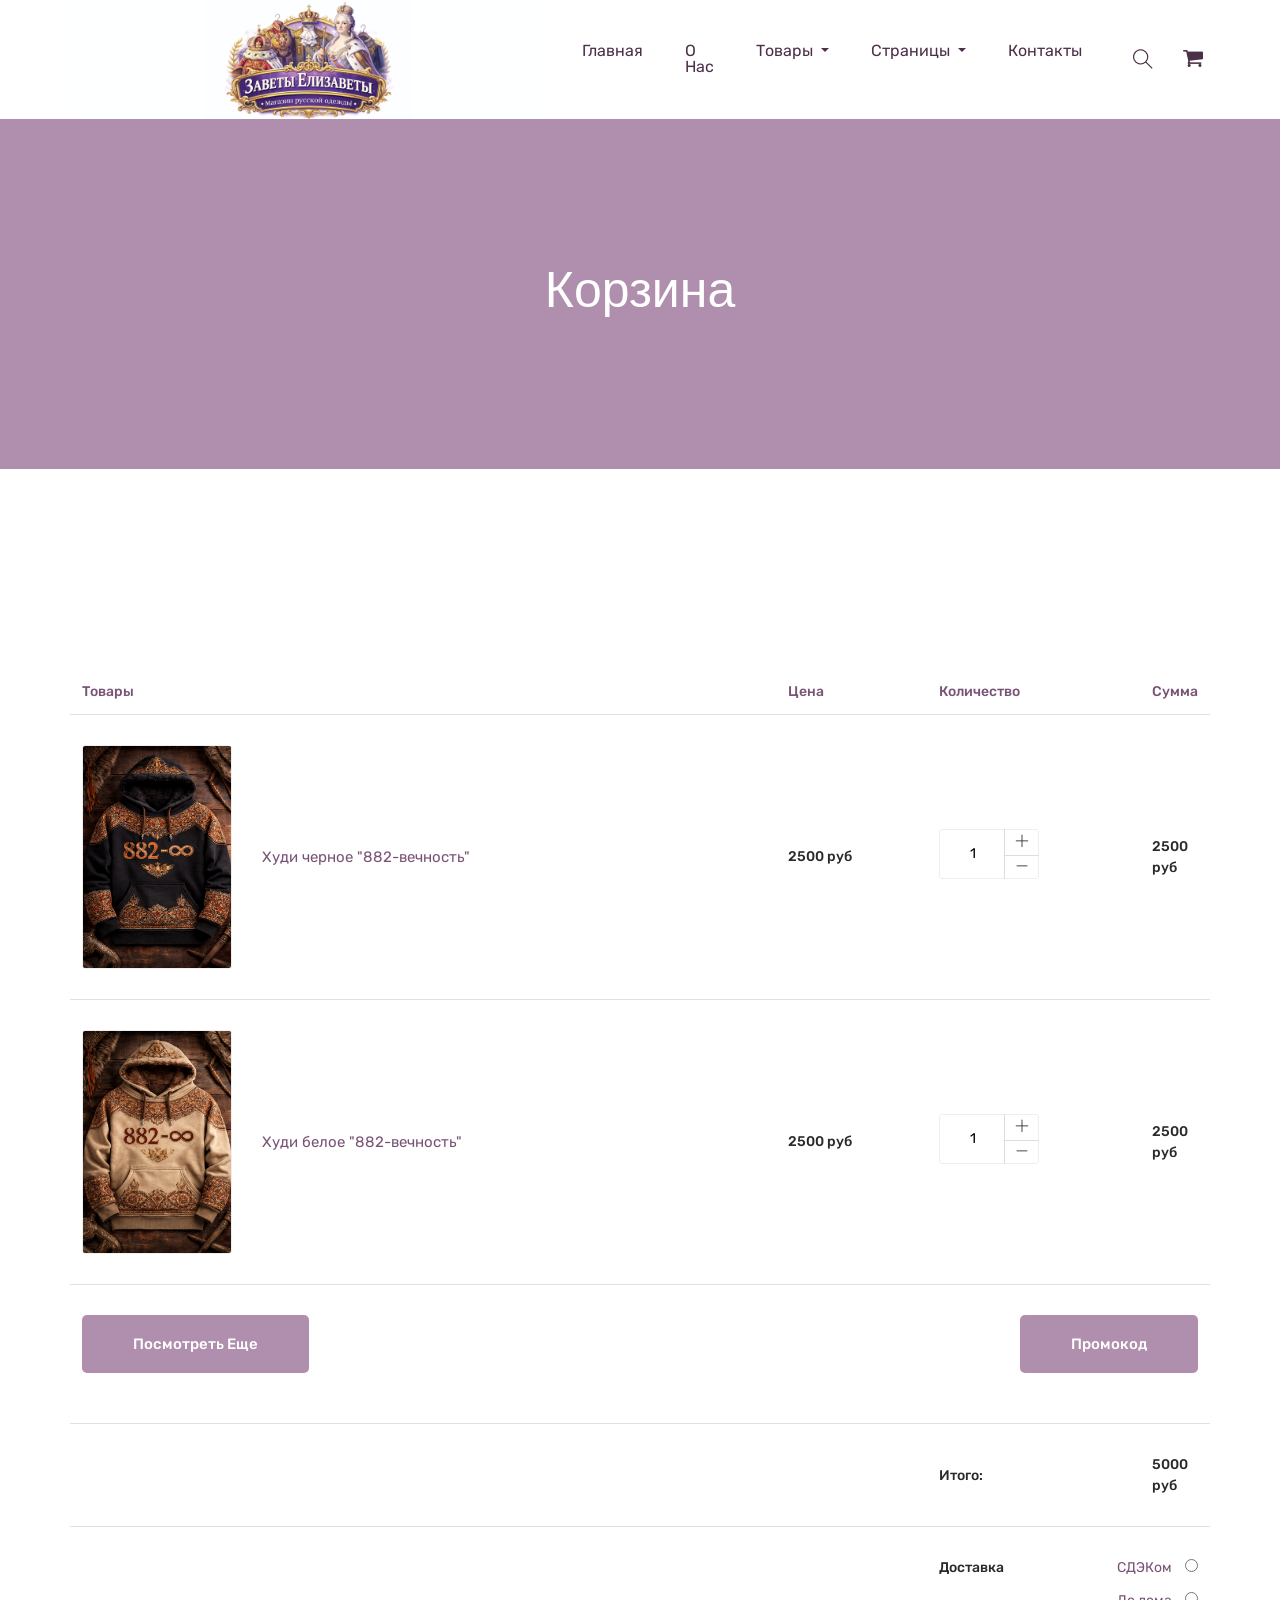
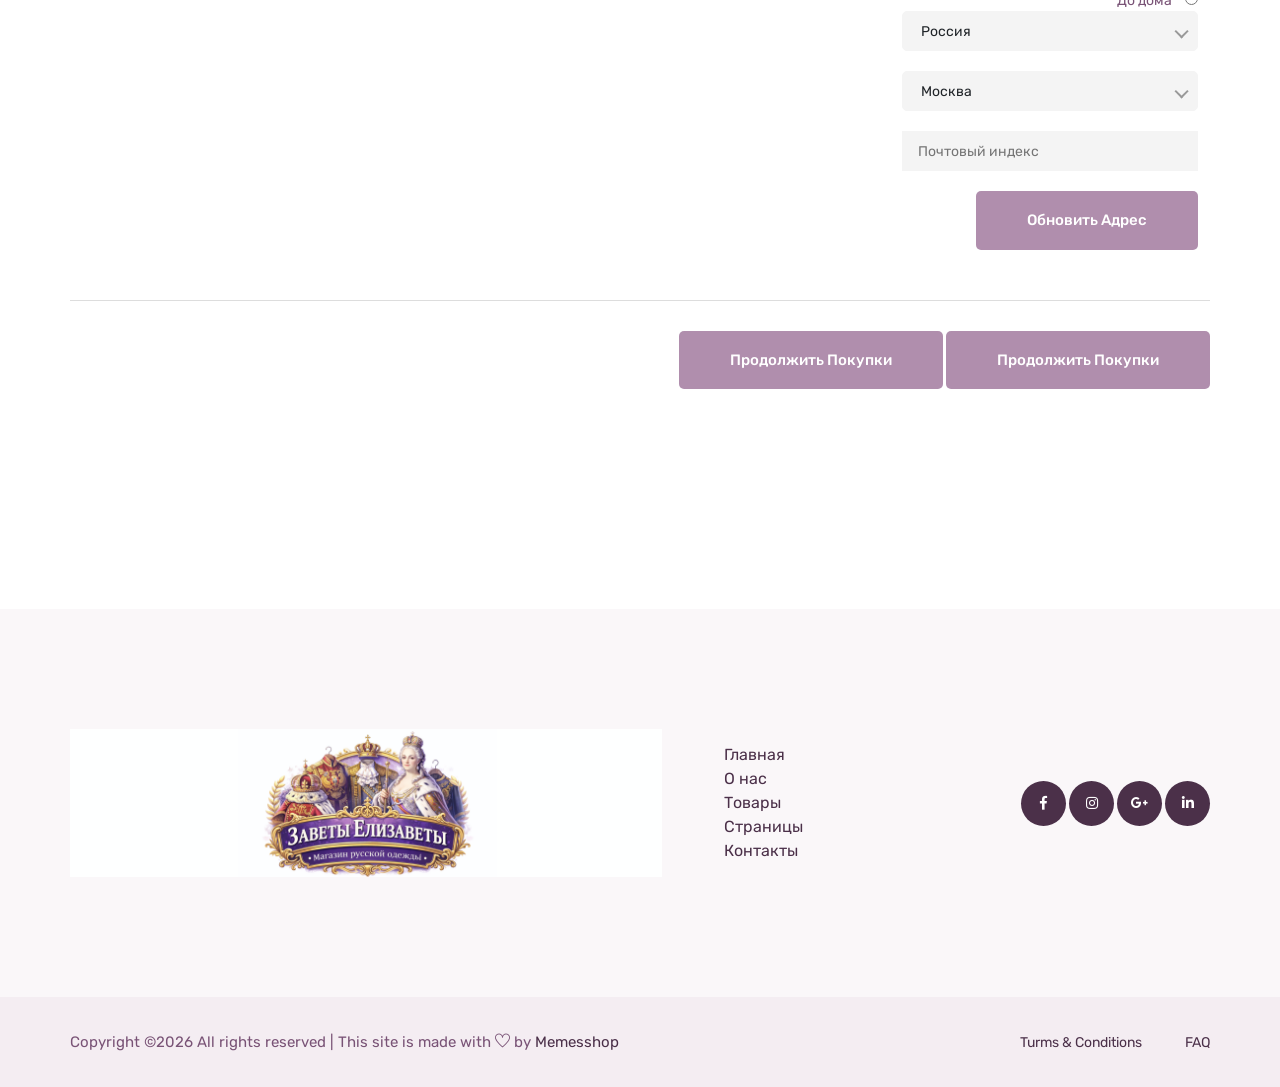
<file: cart.html>
<!doctype html>
<html lang="zxx">

<head>
    <!-- Required meta tags -->
    <meta charset="utf-8">
    <meta name="viewport" content="width=device-width, initial-scale=1, shrink-to-fit=no">
    <title>ZavetiElizoveti</title>
    <link rel="icon" href="img/favicon.png">
    <!-- Bootstrap CSS -->
    <link rel="stylesheet" href="css/bootstrap.min.css">
    <!-- animate CSS -->
    <link rel="stylesheet" href="css/animate.css">
    <!-- owl carousel CSS -->
    <link rel="stylesheet" href="css/owl.carousel.min.css">
    <!-- font awesome CSS -->
    <link rel="stylesheet" href="css/all.css">
    <!-- icon CSS -->
    <link rel="stylesheet" href="css/flaticon.css">
    <link rel="stylesheet" href="css/themify-icons.css">
    <!-- magnific popup CSS -->
    <link rel="stylesheet" href="css/magnific-popup.css">
    <link rel="stylesheet" href="css/nice-select.css">
    <!-- style CSS -->
    <link rel="stylesheet" href="css/style.css">
</head>

<body>
    <!--::header part start::-->
    <header class="main_menu home_menu">
        <div class="container">
            <div class="row align-items-center justify-content-center">
                <div class="col-lg-12">
                    <nav class="navbar navbar-expand-lg navbar-light">
                        <a class="navbar-brand" href="index.html"> <img src="img/logo.png" alt="logo"> </a>
                        <button class="navbar-toggler" type="button" data-toggle="collapse"
                            data-target="#navbarSupportedContent" aria-controls="navbarSupportedContent"
                            aria-expanded="false" aria-label="Toggle navigation">
                            <span class="menu_icon"><i class="fas fa-bars"></i></span>
                        </button>

                        <div class="collapse navbar-collapse main-menu-item" id="navbarSupportedContent">
                            <ul class="navbar-nav">
                                <li class="nav-item">
                                    <a class="nav-link" href="index.html">Главная</a>
                                </li>
                                <li class="nav-item">
                                    <a class="nav-link" href="about.html">О нас</a>
                                </li>
                                <li class="nav-item dropdown">
                                    <a class="nav-link dropdown-toggle" href="blog.html" id="navbarDropdown_1"
                                        role="button" data-toggle="dropdown" aria-haspopup="true" aria-expanded="false">
                                        Товары
                                    </a>
                                    <div class="dropdown-menu" aria-labelledby="navbarDropdown_1">
                                        <a class="dropdown-item" href="product_list.html"> Список товаров</a>
                                        <a class="dropdown-item" href="single-product.html">Информация о товарах</a>
                                        
                                    </div>
                                </li>
                                <li class="nav-item dropdown">
                                    <a class="nav-link dropdown-toggle" href="blog.html" id="navbarDropdown_3"
                                        role="button" data-toggle="dropdown" aria-haspopup="true" aria-expanded="false">
                                        Страницы
                                    </a>
                                    <div class="dropdown-menu" aria-labelledby="navbarDropdown_2">
                                        <a class="dropdown-item" href="login.html"> 
                                            Войти
                                            
                                        </a>
                                        <a class="dropdown-item" href="cart.html">Корзина</a>
                                        <a class="dropdown-item" href="confirmation.html">История заказов</a>
                                    </div>
                                </li>

                                <li class="nav-item">
                                    <a class="nav-link" href="contact.html">Контакты</a>
                                </li>
                            </ul>
                        </div>
                        <div class="hearer_icon d-flex align-items-center">
                            <a id="search_1" href="javascript:void(0)"><i class="ti-search"></i></a>
                            <div class="dropdown cart">
                                <a class="dropdown-toggle" href="#" id="navbarDropdown3" role="button"
                                    data-toggle="dropdown" aria-haspopup="true" aria-expanded="false">
                                    <i class="flaticon-shopping-cart-black-shape"></i>
                                </a>
                                <!-- <div class="dropdown-menu" aria-labelledby="navbarDropdown">
                                    <div class="single_product">
    
                                    </div>
                                </div> -->
                            </div>
                        </div>
                    </nav>
                </div>
            </div>
        </div>
        <div class="search_input" id="search_input_box">
            <div class="container ">
                <form class="d-flex justify-content-between search-inner">
                    <input type="text" class="form-control" id="search_input" placeholder="Search Here">
                    <button type="submit" class="btn"></button>
                    <span class="ti-close" id="close_search" title="Close Search"></span>
                </form>
            </div>
        </div>
    </header>
    <!-- Header part end-->

    <!-- breadcrumb part start-->
    <section class="breadcrumb_part">
        <div class="container">
            <div class="row">
                <div class="col-lg-12">
                    <div class="breadcrumb_iner">
                        <h2>Корзина</h2>
                    </div>
                </div>
            </div>
        </div>
    </section>
    <!-- breadcrumb part end-->

  <!--================Cart Area =================-->
  <section class="cart_area section_padding">
    <div class="container">
      <div class="cart_inner">
        <div class="table-responsive">
          <table class="table">
            <thead>
              <tr>
                <th scope="col">Товары</th>
                <th scope="col">Цена</th>
                <th scope="col">Количество</th>
                <th scope="col">Сумма</th>
              </tr>
            </thead>
            <tbody>
              <tr>
                <td>
                  <div class="media">
                    <div class="d-flex">
                      <img src="img/arrivel/arrivel_1.png" alt="" />
                    </div>
                    <div class="media-body">
                      <p>Худи черное "882-вечность"</p>
                    </div>
                  </div>
                </td>
                <td>
                  <h5>2500 руб</h5>
                </td>
                <td>
                  <div class="product_count">
                    <span class="input-number-decrement"> <i class="ti-minus"></i></span>
                    <input class="input-number" type="text" value="1" min="0" max="10">
                    <span class="input-number-increment"> <i class="ti-plus"></i></span>
                  </div>
                </td>
                <td>
                  <h5>2500 руб</h5>
                </td>
              </tr>
              <tr>
                <td>
                  <div class="media">
                    <div class="d-flex">
                      <img src="img/arrivel/arrivel_2.png" alt="" />
                    </div>
                    <div class="media-body">
                      <p>Худи белое "882-вечность"</p>
                    </div>
                  </div>
                </td>
                <td>
                  <h5>2500 руб</h5>
                </td>
                <td>
                  <div class="product_count">
                      <span class="input-number-decrement"> <i class="ti-minus"></i></span>
                      <input class="input-number" type="text" value="1" min="0" max="10">
                      <span class="input-number-increment"> <i class="ti-plus"></i></span>
                  </div>
                </td>
                <td>
                  <h5>2500 руб</h5>
                </td>
              </tr>
              <tr class="bottom_button">
                <td>
                  <a class="btn_1" href="index.html">Посмотреть еще</a>
                </td>
                <td></td>
                <td></td>
                <td>
                  <div class="cupon_text float-right">
                    <a class="btn_1" href="#">Промокод</a>
                  </div>
                </td>
              </tr>
              <tr>
                <td></td>
                <td></td>
                <td>
                  <h5>Итого:</h5>
                </td>
                <td>
                  <h5>5000 руб</h5>
                </td>
              </tr>
              <tr class="shipping_area">
                <td></td>
                <td></td>
                <td>
                  <h5>Доставка</h5>
                </td>
                <td>
                  <div class="shipping_box">
                    <ul class="list">
                      <li>
                        СДЭКом
                        <input type="radio" aria-label="Radio button for following text input">
                      </li>
                      <li class="active">
                        До дома
                        <input type="radio" aria-label="Radio button for following text input">
                      </li>
                    </ul>
                    <select class="shipping_select">
                      <option value="1">Россия</option>
                      <option value="2">Беларусия</option>
                      <option value="3">Китай</option>
                    </select>
                    <select class="shipping_select section_bg">
                      <option value="1">Москва</option>
                      <option value="2">Одинцово</option>
                      <option value="3">Химки</option>
                      <option value="4">Домодедово</option>
                      <option value="5">Долгопрудный</option>
                      <option value="6">Люберцы</option>
                      <option value="7">Голицыно</option>
                    </select>
                    <input class="post_code" type="text" placeholder="Почтовый индекс" />
                    <a class="btn_1" href="#">Обновить адрес</a>
                  </div>
                </td>
              </tr>
            </tbody>
          </table>
          <div class="checkout_btn_inner float-right">
            <a class="btn_1" href="#">Продолжить покупки</a>
            <a class="btn_1 checkout_btn_1" href="#">Продолжить покупки</a>
          </div>
        </div>
      </div>
  </section>
  <!--================End Cart Area =================-->
    <!--::footer_part start::-->
    <footer class="footer_part">
        <div class="footer_iner section_bg">
            <div class="container">
                <div class="row justify-content-between align-items-center">
                    <div class="col-lg-8">
                        <div class="footer_menu">
                            <div class="footer_logo">
                                <a href="index.html"><img src="img/logo.png" alt="#"></a>
                            </div>
                            <div class="footer_menu_item">
                                <a href="index.html">Главная</a>
                                <a href="about.html">О нас</a>
                                <a href="product_list.html">Товары</a>
                                <a href="#">Страницы</a>
                                <a href="contact.html">Контакты</a>
                            </div>
                        </div>
                    </div>
                    <div class="col-lg-4">
                        <div class="social_icon">
                            <a href="#"><i class="fab fa-facebook-f"></i></a>
                            <a href="#"><i class="fab fa-instagram"></i></a>
                            <a href="#"><i class="fab fa-google-plus-g"></i></a>
                            <a href="#"><i class="fab fa-linkedin-in"></i></a>
                        </div>
                    </div>
                </div>
            </div>
        </div>
        
        <div class="copyright_part">
            <div class="container">
                <div class="row ">
                    <div class="col-lg-12">
                        <div class="copyright_text">
                            <P><!-- Link back to Colorlib can't be removed. Template is licensed under CC BY 3.0. -->
Copyright &copy;<script>document.write(new Date().getFullYear());</script> All rights reserved | This site is made with <i class="ti-heart" aria-hidden="true"></i> by <a href="https://www.tiktok.com/@memesshop_official" target="_blank">Memesshop</a>
<!-- Link back to Colorlib can't be removed. Template is licensed under CC BY 3.0. --></P>
                            <div class="copyright_link">
                                <a href="#">Turms & Conditions</a>
                                <a href="#">FAQ</a>
                            </div>
                        </div>
                    </div>
                </div>
            </div>
        </div>
    </footer>
    <!--::footer_part end::-->

    <!-- jquery plugins here-->
    <script src="js/jquery-1.12.1.min.js"></script>
    <!-- popper js -->
    <script src="js/popper.min.js"></script>
    <!-- bootstrap js -->
    <script src="js/bootstrap.min.js"></script>
    <!-- easing js -->
    <script src="js/jquery.magnific-popup.js"></script>
    <!-- swiper js -->
    <script src="js/swiper.min.js"></script>
    <!-- swiper js -->
    <script src="js/mixitup.min.js"></script>
    <!-- particles js -->
    <script src="js/owl.carousel.min.js"></script>
    <script src="js/jquery.nice-select.min.js"></script>
    <!-- slick js -->
    <script src="js/slick.min.js"></script>
    <script src="js/jquery.counterup.min.js"></script>
    <script src="js/waypoints.min.js"></script>
    <script src="js/contact.js"></script>
    <script src="js/jquery.ajaxchimp.min.js"></script>
    <script src="js/jquery.form.js"></script>
    <script src="js/jquery.validate.min.js"></script>
    <script src="js/mail-script.js"></script>
    <!-- custom js -->
    <script src="js/custom.js"></script>
</body>

</html>
</file>
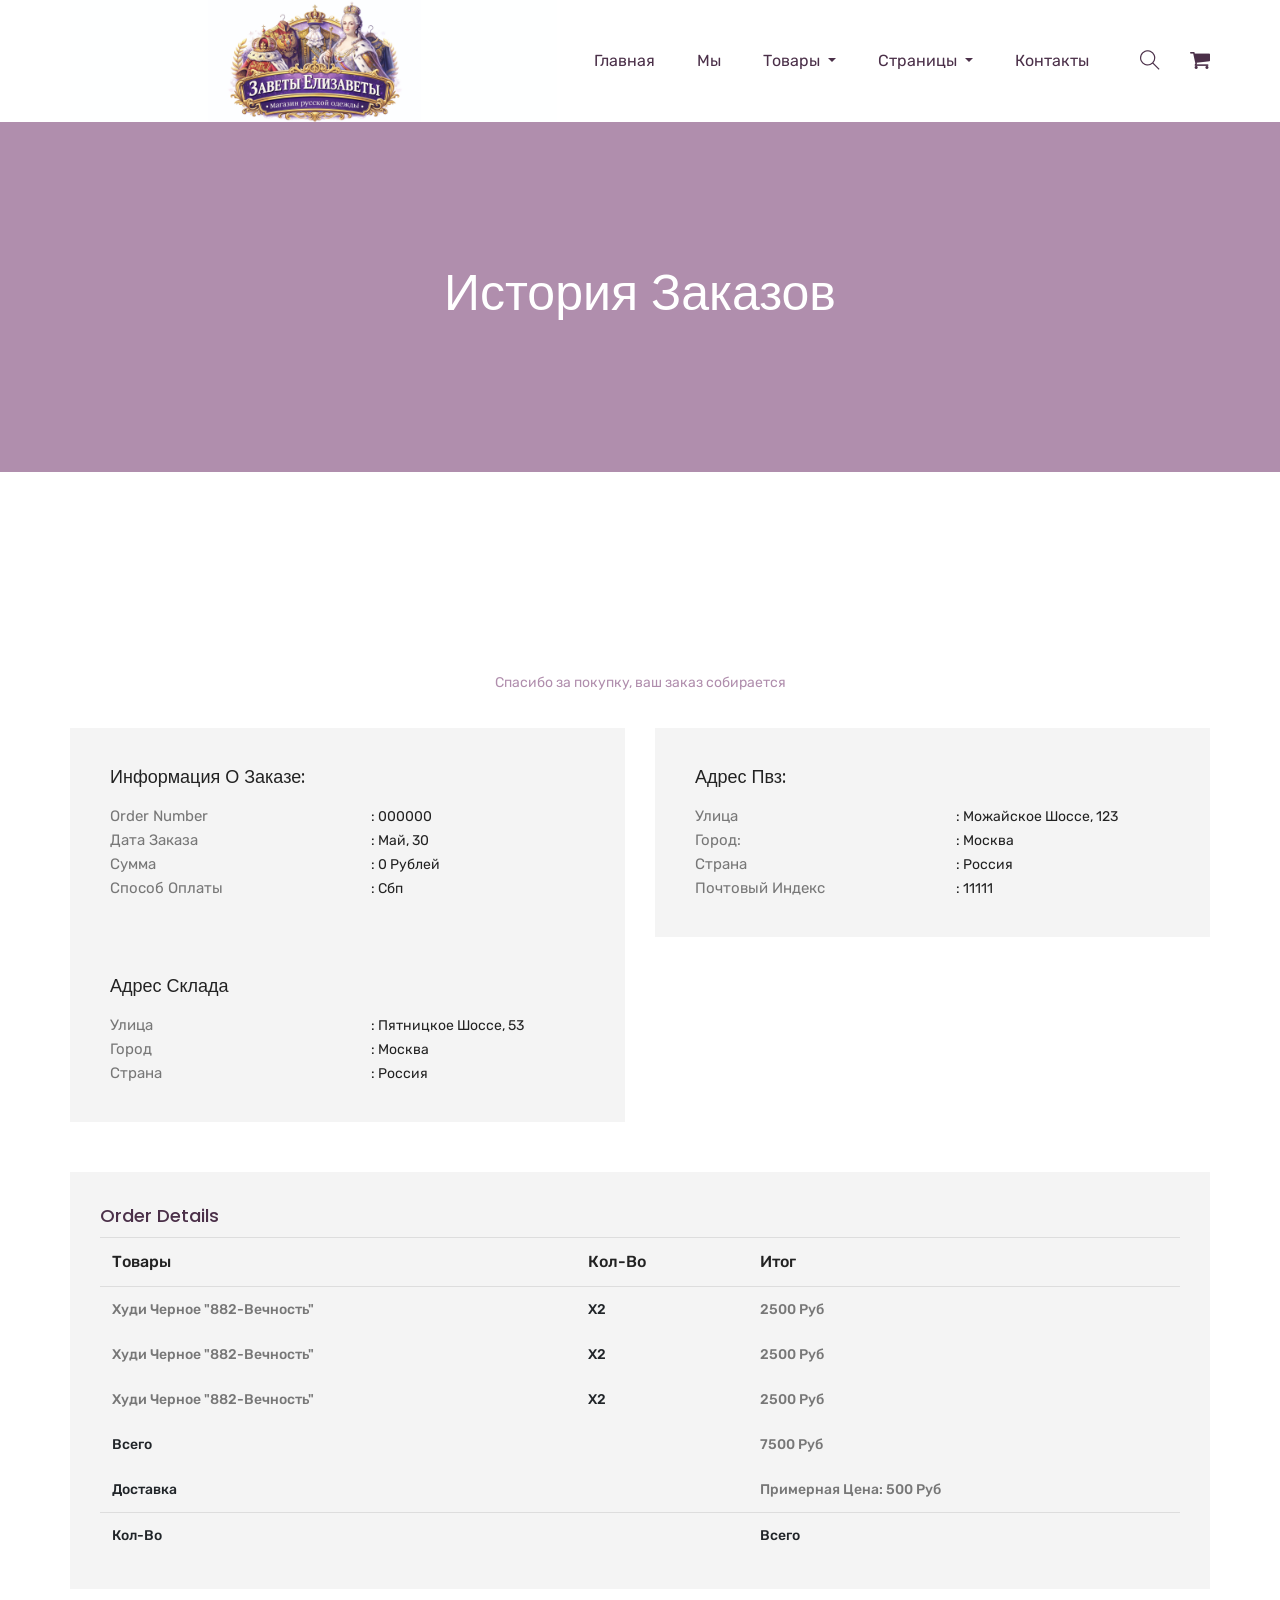
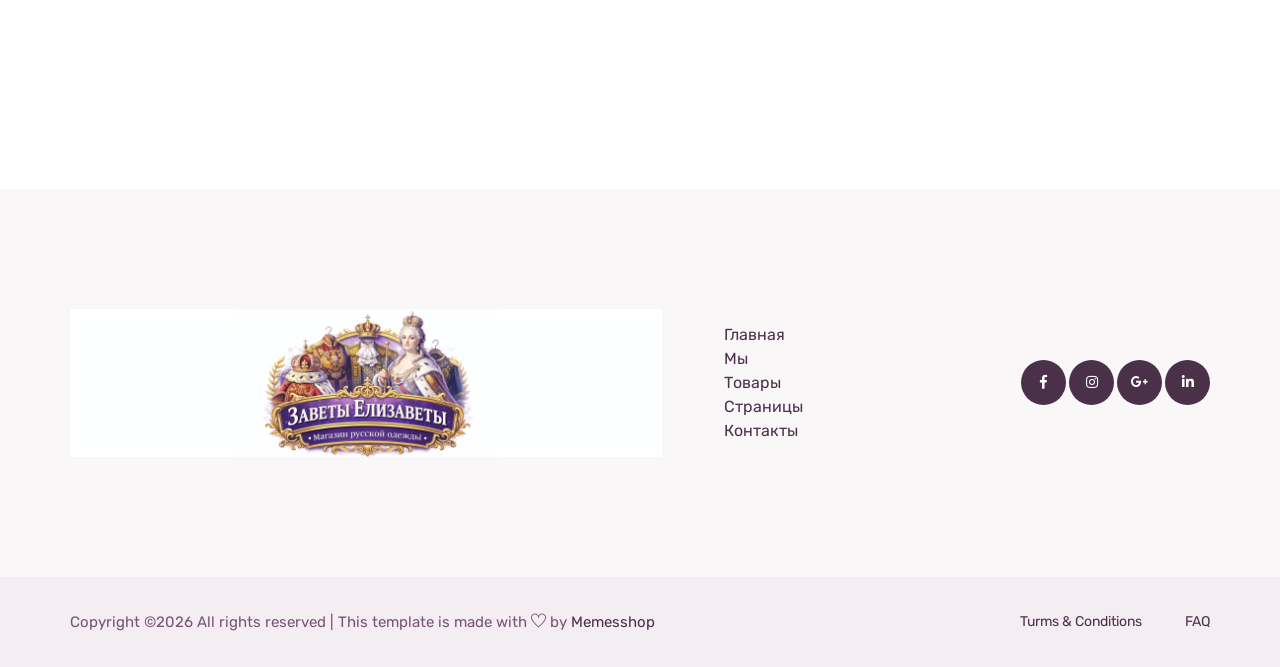
<file: confirmation.html>
<!doctype html>
<html lang="zxx">

<head>
    <!-- Required meta tags -->
    <meta charset="utf-8">
    <meta name="viewport" content="width=device-width, initial-scale=1, shrink-to-fit=no">
    <title>pillloMart</title>
    <link rel="icon" href="img/favicon.png">
    <!-- Bootstrap CSS -->
    <link rel="stylesheet" href="css/bootstrap.min.css">
    <!-- animate CSS -->
    <link rel="stylesheet" href="css/animate.css">
    <!-- owl carousel CSS -->
    <link rel="stylesheet" href="css/owl.carousel.min.css">
    <!-- font awesome CSS -->
    <link rel="stylesheet" href="css/all.css">
    <!-- flaticon CSS -->
    <link rel="stylesheet" href="css/flaticon.css">
    <link rel="stylesheet" href="css/themify-icons.css">
    <!-- font awesome CSS -->
    <link rel="stylesheet" href="css/magnific-popup.css">
    <!-- swiper CSS -->
    <link rel="stylesheet" href="css/slick.css">
    <!-- style CSS -->
    <link rel="stylesheet" href="css/style.css">
</head>

<body>
    <!--::header part start::-->
    <header class="main_menu home_menu">
        <div class="container">
            <div class="row align-items-center justify-content-center">
                <div class="col-lg-12">
                    <nav class="navbar navbar-expand-lg navbar-light">
                        <a class="navbar-brand" href="index.html"> <img src="img/logo.png" alt="logo"> </a>
                        <button class="navbar-toggler" type="button" data-toggle="collapse"
                            data-target="#navbarSupportedContent" aria-controls="navbarSupportedContent"
                            aria-expanded="false" aria-label="Toggle navigation">
                            <span class="menu_icon"><i class="fas fa-bars"></i></span>
                        </button>

                        <div class="collapse navbar-collapse main-menu-item" id="navbarSupportedContent">
                            <ul class="navbar-nav">
                                <li class="nav-item">
                                    <a class="nav-link" href="index.html">Главная</a>
                                </li>
                                <li class="nav-item">
                                    <a class="nav-link" href="about.html">Мы</a>
                                </li>
                                <li class="nav-item dropdown">
                                    <a class="nav-link dropdown-toggle" href="blog.html" id="navbarDropdown_1"
                                        role="button" data-toggle="dropdown" aria-haspopup="true" aria-expanded="false">
                                        Товары
                                    </a>
                                    <div class="dropdown-menu" aria-labelledby="navbarDropdown_1">
                                        <a class="dropdown-item" href="product_list.html"> Список товаров</a>
                                        <a class="dropdown-item" href="single-product.html">О товарах</a>
                                        
                                    </div>
                                </li>
                                <li class="nav-item dropdown">
                                    <a class="nav-link dropdown-toggle" href="blog.html" id="navbarDropdown_3"
                                        role="button" data-toggle="dropdown" aria-haspopup="true" aria-expanded="false">
                                        Страницы
                                    </a>
                                    <div class="dropdown-menu" aria-labelledby="navbarDropdown_2">
                                        <a class="dropdown-item" href="login.html"> 
                                            Войти
                                            
                                        </a>
                                        <a class="dropdown-item" href="cart.html">Корзина</a>
                                        <a class="dropdown-item" href="confirmation.html">История</a>
                                    </div>
                                </li>
                          
                                
                                <li class="nav-item">
                                    <a class="nav-link" href="contact.html">Контакты</a>
                                </li>
                            </ul>
                        </div>
                        <div class="hearer_icon d-flex align-items-center">
                            <a id="search_1" href="javascript:void(0)"><i class="ti-search"></i></a>
                            <a href="cart.html">
                                <i class="flaticon-shopping-cart-black-shape"></i>
                            </a>
                        </div>
                    </nav>
                </div>
            </div>
        </div>
        <div class="search_input" id="search_input_box">
            <div class="container ">
                <form class="d-flex justify-content-between search-inner">
                    <input type="text" class="form-control" id="search_input" placeholder="Search Here">
                    <button type="submit" class="btn"></button>
                    <span class="ti-close" id="close_search" title="Close Search"></span>
                </form>
            </div>
        </div>
    </header>
    <!-- Header part end-->

    <!-- breadcrumb part start-->
    <section class="breadcrumb_part">
        <div class="container">
            <div class="row">
                <div class="col-lg-12">
                    <div class="breadcrumb_iner">
                        <h2>История заказов</h2>
                    </div>
                </div>
            </div>
        </div>
    </section>
    <!-- breadcrumb part end-->

  <!--================ confirmation part start =================-->
  <section class="confirmation_part section_padding">
    <div class="container">
      <div class="row">
        <div class="col-lg-12">
          <div class="confirmation_tittle">
            <span>Спасибо за покупку, ваш заказ собирается</span>
          </div>
        </div>
        <div class="col-lg-6 col-lx-4">
          <div class="single_confirmation_details">
            <h4>Информация о заказе:</h4>
            <ul>
              <li>
                <p>order number</p><span>: 000000</span>
              </li>
              <li>
                <p>Дата заказа</p><span>: Май, 30</span>
              </li>
              <li>
                <p>Сумма</p><span>: 0 рублей</span>
              </li>
              <li>
                <p>Способ оплаты</p><span>: Сбп</span>
              </li>
            </ul>
          </div>
        </div>
        <div class="col-lg-6 col-lx-4">
          <div class="single_confirmation_details">
            <h4>Адрес пвз:</h4>
            <ul>
              <li>
                <p>Улица </p><span>: Можайское шоссе, 123 </span>
              </li>
              <li>
                <p>Город:</p><span>: Москва</span>
              </li>
              <li>
                <p>Страна</p><span>: Россия</span>
              </li>
              <li>
                <p>Почтовый индекс</p><span>: 11111</span>
              </li>
            </ul>
          </div>
        </div>
        <div class="col-lg-6 col-lx-4">
          <div class="single_confirmation_details">
            <h4>Адрес склада</h4>
            <ul>
              <li>
                <p>Улица</p><span>: Пятницкое шоссе, 53</span>
              </li>
              <li>
                <p>Город</p><span>: Москва</span>
              </li>
              <li>
                <p>Страна</p><span>: Россия</span>
              </li>
            </ul>
          </div>
        </div>
      </div>
      <div class="row">
        <div class="col-lg-12">
          <div class="order_details_iner">
            <h3>Order Details</h3>
            <table class="table table-borderless">
              <thead>
                <tr>
                  <th scope="col" colspan="2">Товары</th>
                  <th scope="col">Кол-во</th>
                  <th scope="col">Итог</th>
                </tr>
              </thead>
              <tbody>
                <tr>
                  <th colspan="2"><span>Худи черное "882-вечность"</span></th>
                  <th>x2</th>
                  <th> <span>2500 руб</span></th>
                </tr>
                <tr>
                  <th colspan="2"><span>Худи черное "882-вечность"</span></th>
                  <th>x2</th>
                  <th> <span>2500 руб</span></th>
                </tr>
                <tr>
                  <th colspan="2"><span>Худи черное "882-вечность"</span></th>
                  <th>x2</th>
                  <th> <span>2500 руб</span></th>
                </tr>
                <tr>
                  <th colspan="3">Всего</th>
                  <th> <span>7500 руб</span></th>
                </tr>
                <tr>
                  <th colspan="3">Доставка</th>
                  <th><span>примерная цена: 500 руб</span></th>
                </tr>
              </tbody>
              <tfoot>
                <tr>
                  <th scope="col" colspan="3">Кол-во</th>
                  <th scope="col">Всего</th>
                </tr>
              </tfoot>
            </table>
          </div>
        </div>
      </div>
    </div>
  </section>
  <!--================ confirmation part end =================-->

    <!--::footer_part start::-->
    <footer class="footer_part">
        <div class="footer_iner section_bg">
            <div class="container">
                <div class="row justify-content-between align-items-center">
                    <div class="col-lg-8">
                        <div class="footer_menu">
                            <div class="footer_logo">
                                <a href="index.html"><img src="img/logo.png" alt="#"></a>
                            </div>
                            <div class="footer_menu_item">
                                <a href="index.html">Главная</a>
                                <a href="about.html">Мы</a>
                                <a href="product_list.html">Товары</a>
                                <a href="#">Страницы</a>
                                <a href="contact.html">Контакты</a>
                            </div>
                        </div>
                    </div>
                    <div class="col-lg-4">
                        <div class="social_icon">
                            <a href="#"><i class="fab fa-facebook-f"></i></a>
                            <a href="#"><i class="fab fa-instagram"></i></a>
                            <a href="#"><i class="fab fa-google-plus-g"></i></a>
                            <a href="#"><i class="fab fa-linkedin-in"></i></a>
                        </div>
                    </div>
                </div>
            </div>
        </div>
        
        <div class="copyright_part">
            <div class="container">
                <div class="row ">
                    <div class="col-lg-12">
                        <div class="copyright_text">
                            <P><!-- Link back to Colorlib can't be removed. Template is licensed under CC BY 3.0. -->
Copyright &copy;<script>document.write(new Date().getFullYear());</script> All rights reserved | This template is made with <i class="ti-heart" aria-hidden="true"></i> by <a href="" target="_blank">Memesshop</a>
<!-- Link back to Colorlib can't be removed. Template is licensed under CC BY 3.0. --></P>
                            <div class="copyright_link">
                                <a href="#">Turms & Conditions</a>
                                <a href="#">FAQ</a>
                            </div>
                        </div>
                    </div>
                </div>
            </div>
        </div>
    </footer>
    <!--::footer_part end::-->

    <!-- jquery plugins here-->
    <script src="js/jquery-1.12.1.min.js"></script>
    <!-- popper js -->
    <script src="js/popper.min.js"></script>
    <!-- bootstrap js -->
    <script src="js/bootstrap.min.js"></script>
    <!-- easing js -->
    <script src="js/jquery.magnific-popup.js"></script>
    <!-- swiper js -->
    <script src="js/swiper.min.js"></script>
    <!-- swiper js -->
    <script src="js/mixitup.min.js"></script>
    <!-- particles js -->
    <script src="js/owl.carousel.min.js"></script>
    <script src="js/jquery.nice-select.min.js"></script>
    <!-- slick js -->
    <script src="js/slick.min.js"></script>
    <script src="js/jquery.counterup.min.js"></script>
    <script src="js/waypoints.min.js"></script>
    <script src="js/contact.js"></script>
    <script src="js/jquery.ajaxchimp.min.js"></script>
    <script src="js/jquery.form.js"></script>
    <script src="js/jquery.validate.min.js"></script>
    <script src="js/mail-script.js"></script>
    <!-- custom js -->
    <script src="js/custom.js"></script>
</body>

</html>
</file>
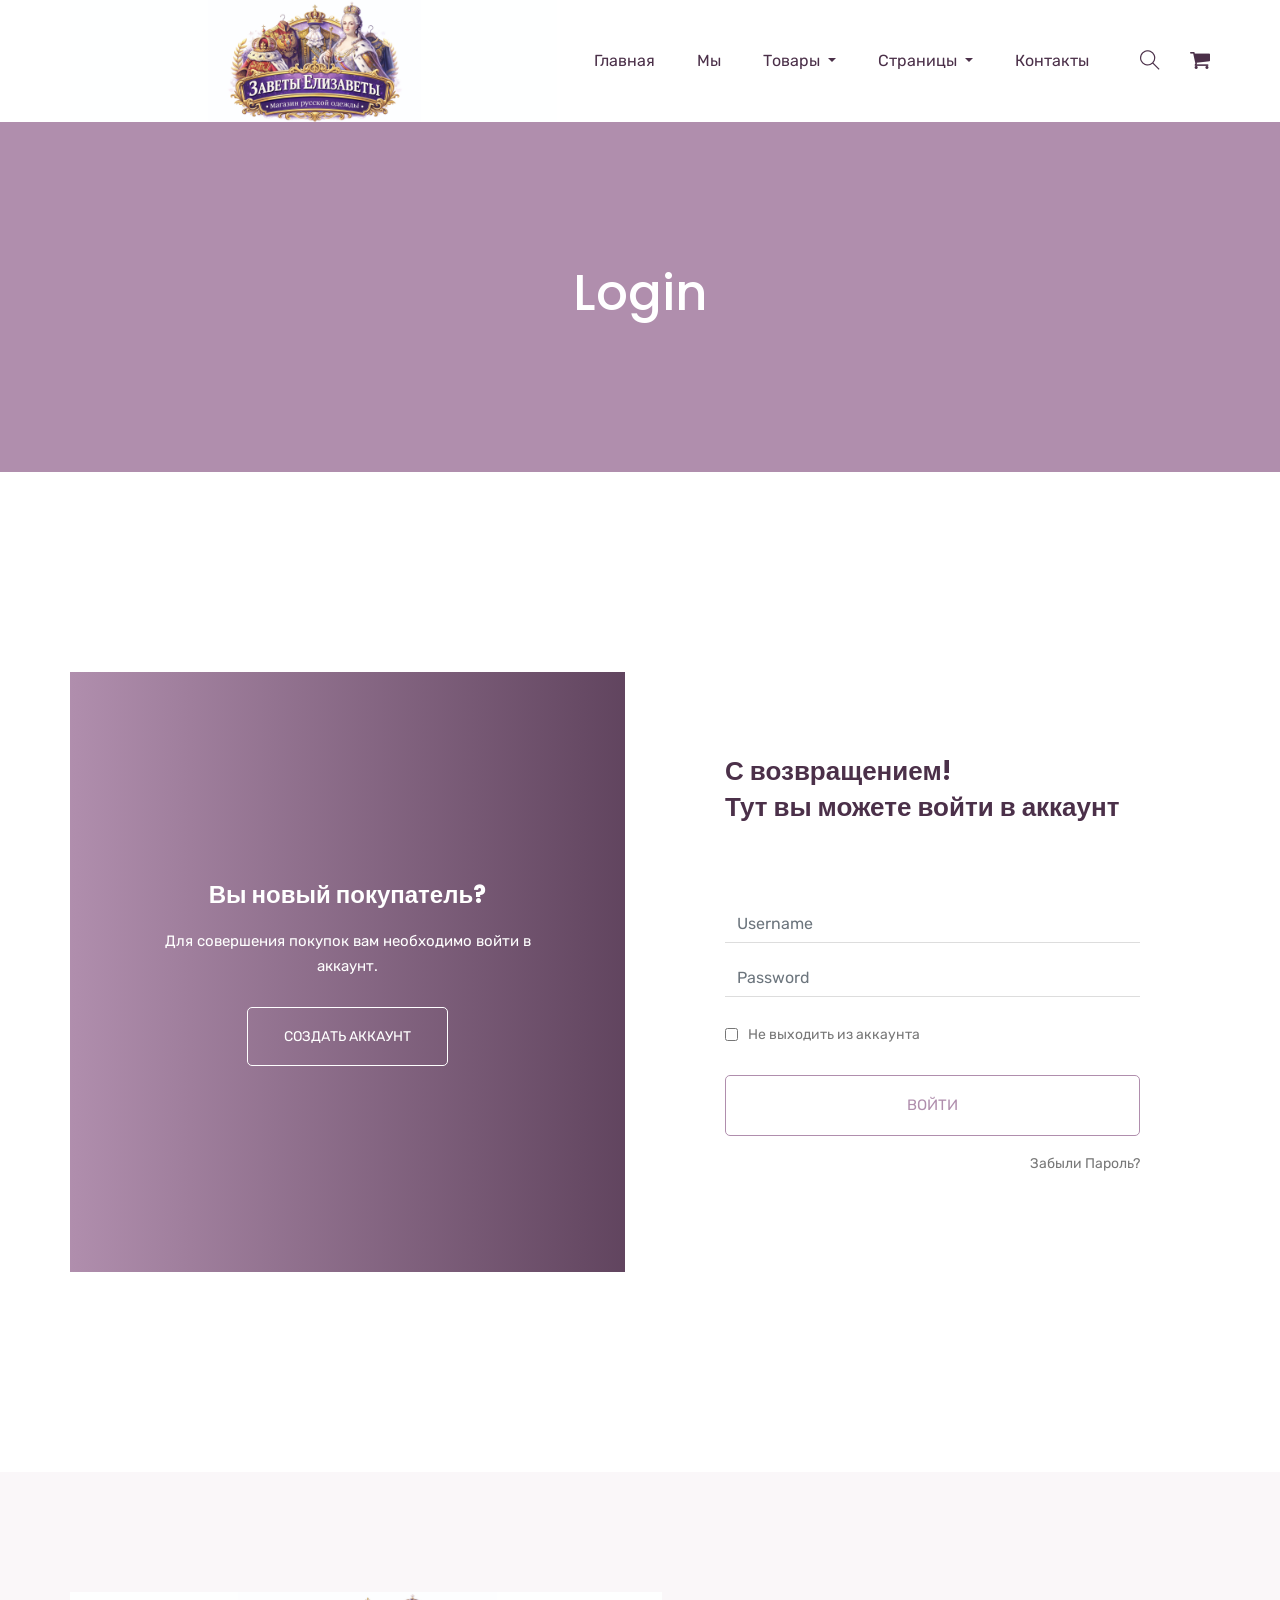
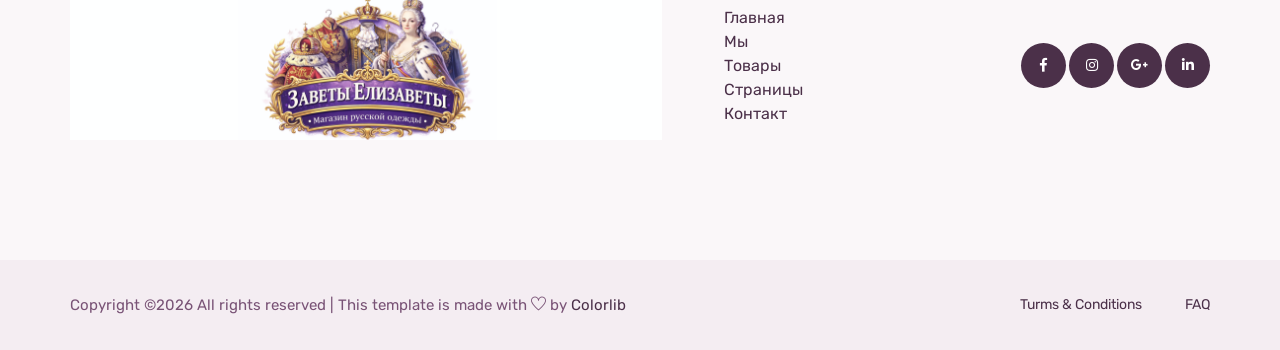
<file: login.html>
<!doctype html>
<html lang="zxx">

<head>
    <!-- Required meta tags -->
    <meta charset="utf-8">
    <meta name="viewport" content="width=device-width, initial-scale=1, shrink-to-fit=no">
    <title>pillloMart</title>
    <link rel="icon" href="img/favicon.png">
    <!-- Bootstrap CSS -->
    <link rel="stylesheet" href="css/bootstrap.min.css">
    <!-- animate CSS -->
    <link rel="stylesheet" href="css/animate.css">
    <!-- owl carousel CSS -->
    <link rel="stylesheet" href="css/owl.carousel.min.css">
    <!-- font awesome CSS -->
    <link rel="stylesheet" href="css/all.css">
    <!-- flaticon CSS -->
    <link rel="stylesheet" href="css/flaticon.css">
    <link rel="stylesheet" href="css/themify-icons.css">
    <!-- font awesome CSS -->
    <link rel="stylesheet" href="css/magnific-popup.css">
    <!-- swiper CSS -->
    <link rel="stylesheet" href="css/slick.css">
    <!-- style CSS -->
    <link rel="stylesheet" href="css/style.css">
</head>

<body>
    <!--::header part start::-->
    <header class="main_menu home_menu">
        <div class="container">
            <div class="row align-items-center justify-content-center">
                <div class="col-lg-12">
                    <nav class="navbar navbar-expand-lg navbar-light">
                        <a class="navbar-brand" href="index.html"> <img src="img/logo.png" alt="logo"> </a>
                        <button class="navbar-toggler" type="button" data-toggle="collapse"
                            data-target="#navbarSupportedContent" aria-controls="navbarSupportedContent"
                            aria-expanded="false" aria-label="Toggle navigation">
                            <span class="menu_icon"><i class="fas fa-bars"></i></span>
                        </button>

                        <div class="collapse navbar-collapse main-menu-item" id="navbarSupportedContent">
                            <ul class="navbar-nav">
                                <li class="nav-item">
                                    <a class="nav-link" href="index.html">Главная</a>
                                </li>
                                <li class="nav-item">
                                    <a class="nav-link" href="about.html">Мы</a>
                                </li>
                                <li class="nav-item dropdown">
                                    <a class="nav-link dropdown-toggle" href="blog.html" id="navbarDropdown_1"
                                        role="button" data-toggle="dropdown" aria-haspopup="true" aria-expanded="false">
                                        Товары
                                    </a>
                                    <div class="dropdown-menu" aria-labelledby="navbarDropdown_1">
                                        <a class="dropdown-item" href="product_list.html"> Список товаров</a>
                                        <a class="dropdown-item" href="single-product.html">О товарах</a>
                                        
                                    </div>
                                </li>
                                <li class="nav-item dropdown">
                                    <a class="nav-link dropdown-toggle" href="blog.html" id="navbarDropdown_3"
                                        role="button" data-toggle="dropdown" aria-haspopup="true" aria-expanded="false">
                                        Страницы
                                    </a>
                                    <div class="dropdown-menu" aria-labelledby="navbarDropdown_2">
                                        <a class="dropdown-item" href="login.html"> 
                                            Войти
                                            
                                        </a>
                                        <a class="dropdown-item" href="cart.html">Корзина</a>
                                        <a class="dropdown-item" href="confirmation.html">История</a>
                                    </div>
                                </li>
                                
                                
                                <li class="nav-item">
                                    <a class="nav-link" href="contact.html">Контакты</a>
                                </li>
                            </ul>
                        </div>
                        <div class="hearer_icon d-flex align-items-center">
                            <a id="search_1" href="javascript:void(0)"><i class="ti-search"></i></a>
                            <a href="cart.html">
                                <i class="flaticon-shopping-cart-black-shape"></i>
                            </a>
                        </div>
                    </nav>
                </div>
            </div>
        </div>
        <div class="search_input" id="search_input_box">
            <div class="container ">
                <form class="d-flex justify-content-between search-inner">
                    <input type="text" class="form-control" id="search_input" placeholder="Search Here">
                    <button type="submit" class="btn"></button>
                    <span class="ti-close" id="close_search" title="Close Search"></span>
                </form>
            </div>
        </div>
    </header>
    <!-- Header part end-->

    <!-- breadcrumb part start-->
    <section class="breadcrumb_part">
        <div class="container">
            <div class="row">
                <div class="col-lg-12">
                    <div class="breadcrumb_iner">
                        <h2>login</h2>
                    </div>
                </div>
            </div>
        </div>
    </section>
    <!-- breadcrumb part end-->

    <!--================login_part Area =================-->
    <section class="login_part section_padding ">
        <div class="container">
            <div class="row align-items-center">
                <div class="col-lg-6 col-md-6">
                    <div class="login_part_text text-center">
                        <div class="login_part_text_iner">
                            <h2>Вы новый покупатель?</h2>
                            <p>
                                Для совершения покупок вам необходимо войти в аккаунт.
                            </p>
                            <a href="#" class="btn_3">Создать аккаунт</a>
                        </div>
                    </div>
                </div>
                <div class="col-lg-6 col-md-6">
                    <div class="login_part_form">
                        <div class="login_part_form_iner">
                            <h3>С возвращением!<br>
                                Тут вы можете войти в аккаунт</h3>
                            <form class="row contact_form" action="#" method="post" novalidate="novalidate">
                                <div class="col-md-12 form-group p_star">
                                    <input type="text" class="form-control" id="name" name="name" value=""
                                        placeholder="Username">
                                </div>
                                <div class="col-md-12 form-group p_star">
                                    <input type="password" class="form-control" id="password" name="password" value=""
                                        placeholder="Password">
                                </div>
                                <div class="col-md-12 form-group">
                                    <div class="creat_account d-flex align-items-center">
                                        <input type="checkbox" id="f-option" name="selector">
                                        <label for="f-option">Не выходить из аккаунта</label>
                                    </div>
                                    <button type="submit" value="submit" class="btn_3">
                                        Войти
                                    </button>
                                    <a class="lost_pass" href="#">Забыли пароль?</a>
                                </div>
                            </form>
                        </div>
                    </div>
                </div>
            </div>
        </div>
    </section>
    <!--================login_part end =================-->

    <!--::footer_part start::-->
    <footer class="footer_part">
        <div class="footer_iner section_bg">
            <div class="container">
                <div class="row justify-content-between align-items-center">
                    <div class="col-lg-8">
                        <div class="footer_menu">
                            <div class="footer_logo">
                                <a href="index.html"><img src="img/logo.png" alt="#"></a>
                            </div>
                            <div class="footer_menu_item">
                                <a href="index.html">Главная</a>
                                <a href="about.html">Мы</a>
                                <a href="product_list.html">Товары</a>
                                <a href="#">Страницы</a>
                                <a href="contact.html">Контакт</a>
                            </div>
                        </div>
                    </div>
                    <div class="col-lg-4">
                        <div class="social_icon">
                            <a href="#"><i class="fab fa-facebook-f"></i></a>
                            <a href="#"><i class="fab fa-instagram"></i></a>
                            <a href="#"><i class="fab fa-google-plus-g"></i></a>
                            <a href="#"><i class="fab fa-linkedin-in"></i></a>
                        </div>
                    </div>
                </div>
            </div>
        </div>
        
        <div class="copyright_part">
            <div class="container">
                <div class="row ">
                    <div class="col-lg-12">
                        <div class="copyright_text">
                            <P><!-- Link back to Colorlib can't be removed. Template is licensed under CC BY 3.0. -->
Copyright &copy;<script>document.write(new Date().getFullYear());</script> All rights reserved | This template is made with <i class="ti-heart" aria-hidden="true"></i> by <a href="https://colorlib.com" target="_blank">Colorlib</a>
<!-- Link back to Colorlib can't be removed. Template is licensed under CC BY 3.0. --></P>
                            <div class="copyright_link">
                                <a href="#">Turms & Conditions</a>
                                <a href="#">FAQ</a>
                            </div>
                        </div>
                    </div>
                </div>
            </div>
        </div>
    </footer>
    <!--::footer_part end::-->

    <!-- jquery plugins here-->
    <script src="js/jquery-1.12.1.min.js"></script>
    <!-- popper js -->
    <script src="js/popper.min.js"></script>
    <!-- bootstrap js -->
    <script src="js/bootstrap.min.js"></script>
    <!-- easing js -->
    <script src="js/jquery.magnific-popup.js"></script>
    <!-- swiper js -->
    <script src="js/swiper.min.js"></script>
    <!-- swiper js -->
    <script src="js/mixitup.min.js"></script>
    <!-- particles js -->
    <script src="js/owl.carousel.min.js"></script>
    <script src="js/jquery.nice-select.min.js"></script>
    <!-- slick js -->
    <script src="js/slick.min.js"></script>
    <script src="js/jquery.counterup.min.js"></script>
    <script src="js/waypoints.min.js"></script>
    <script src="js/contact.js"></script>
    <script src="js/jquery.ajaxchimp.min.js"></script>
    <script src="js/jquery.form.js"></script>
    <script src="js/jquery.validate.min.js"></script>
    <script src="js/mail-script.js"></script>
    <!-- custom js -->
    <script src="js/custom.js"></script>
</body>
    
</html>
</file>
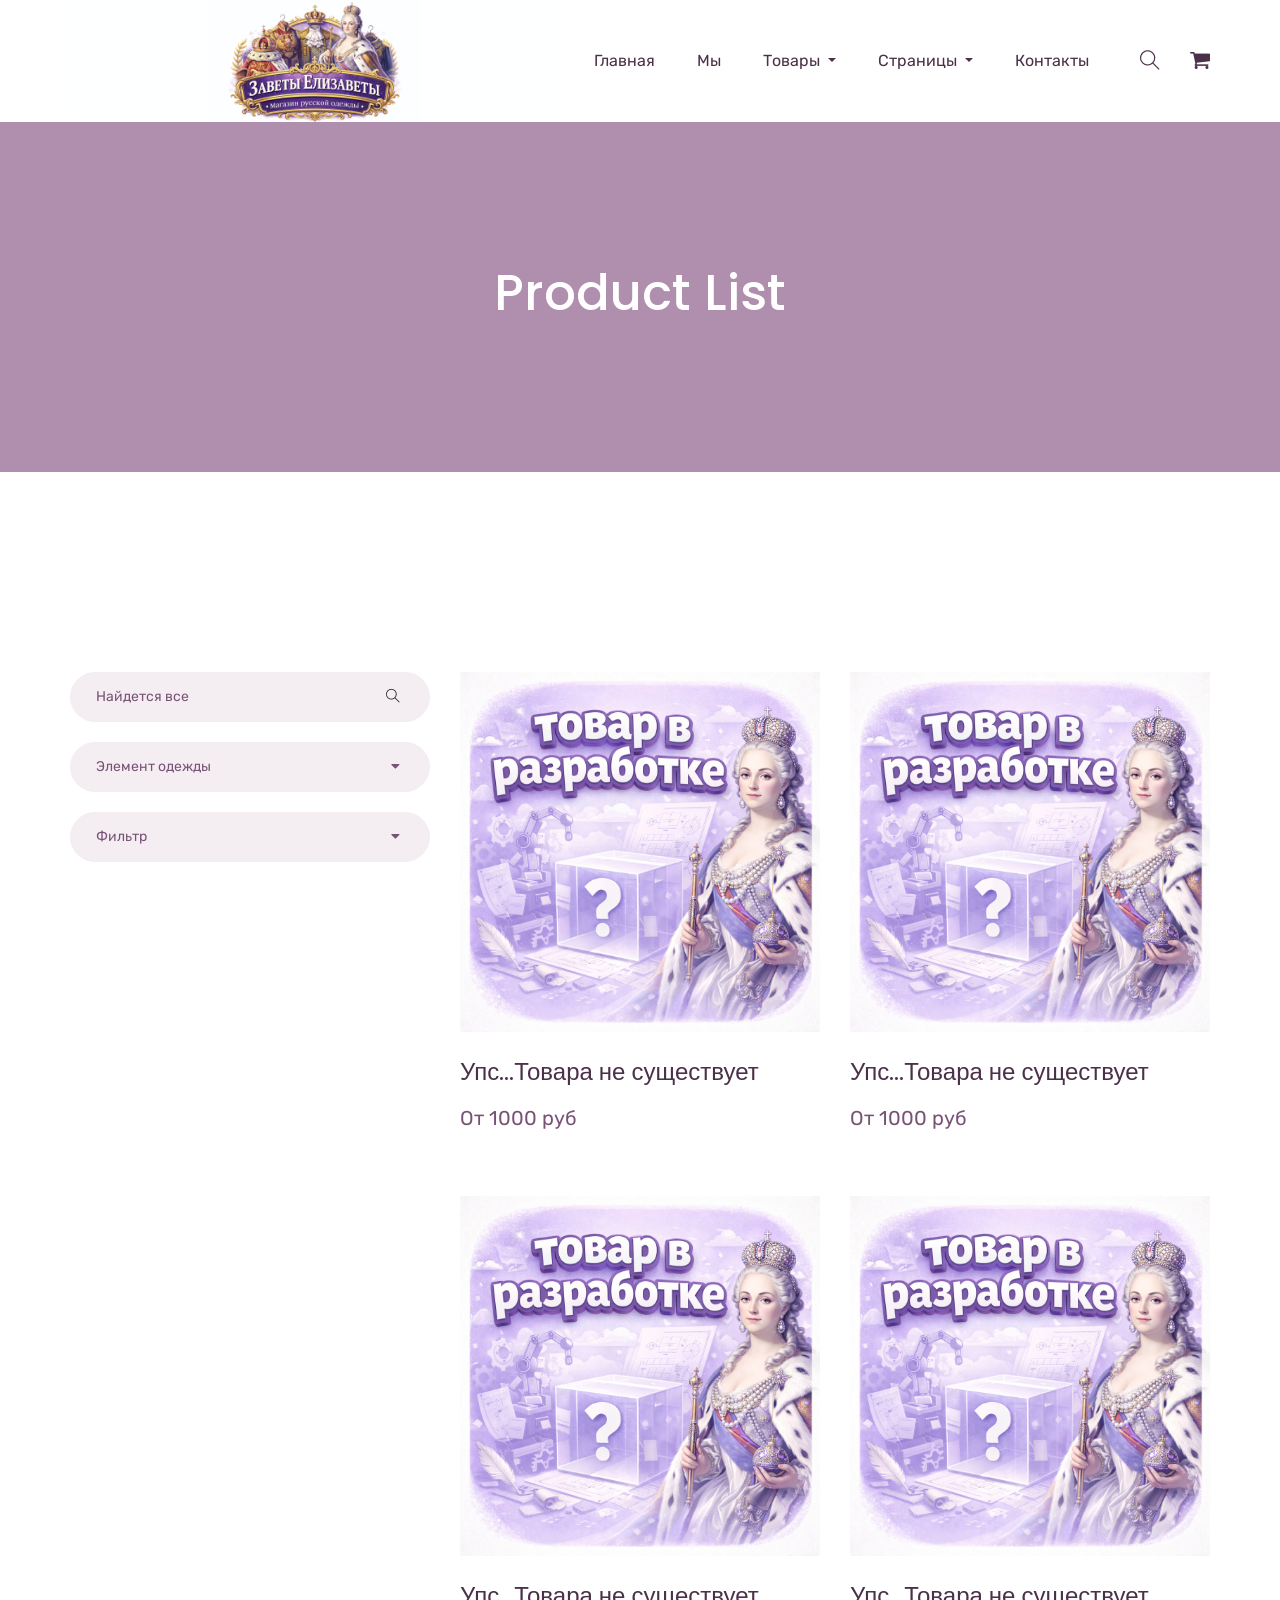
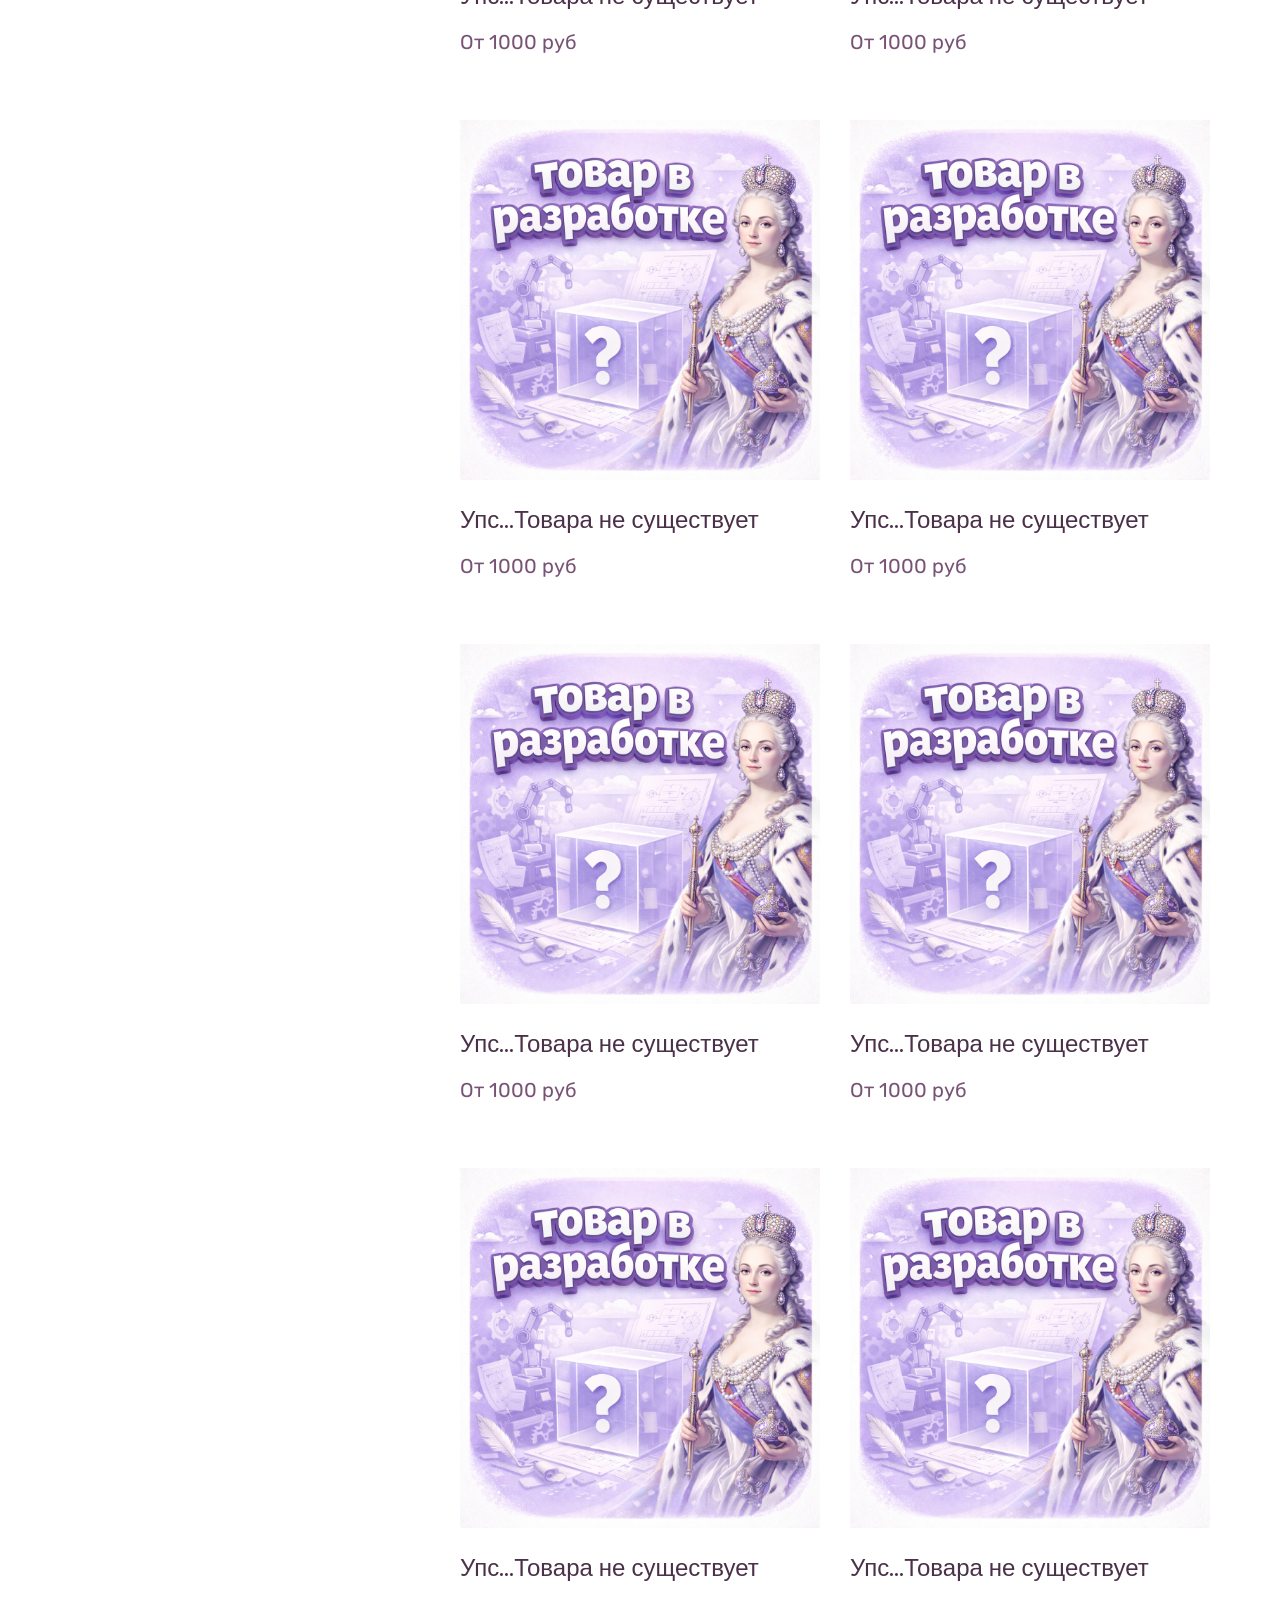
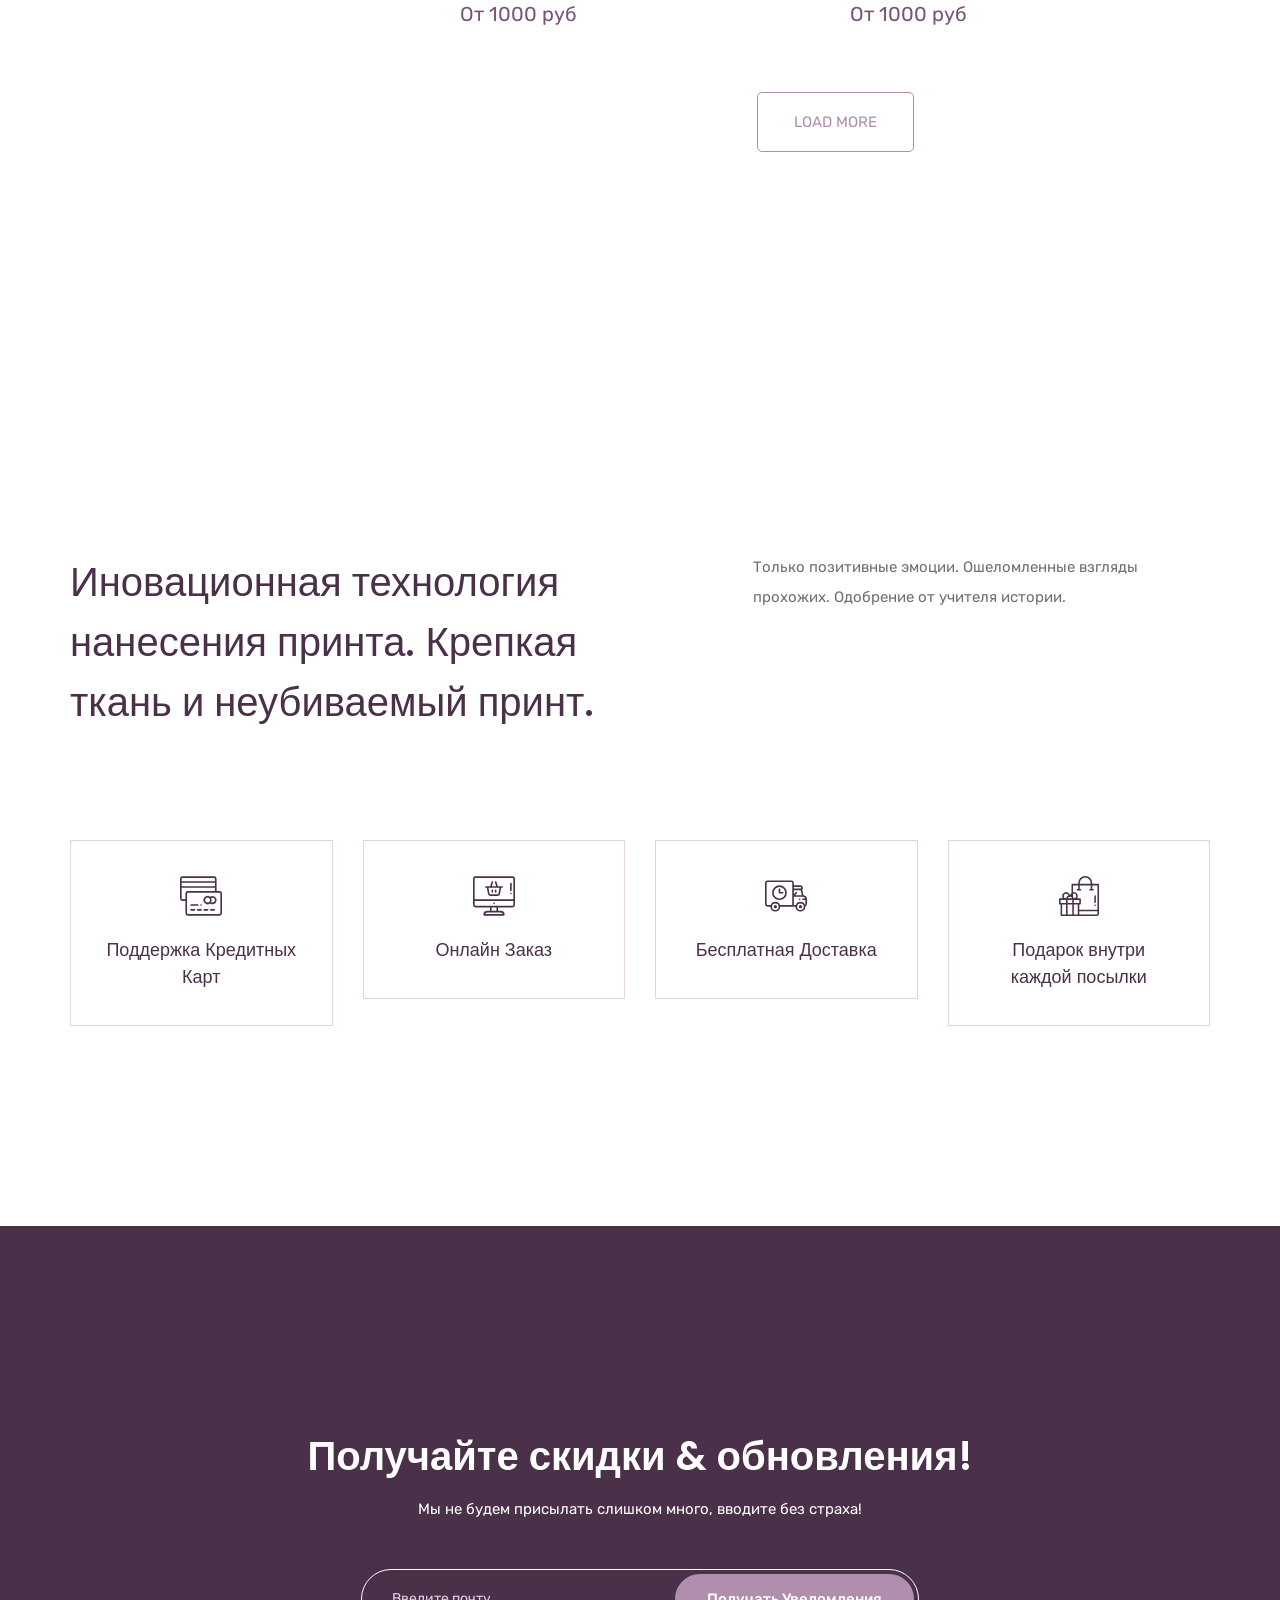
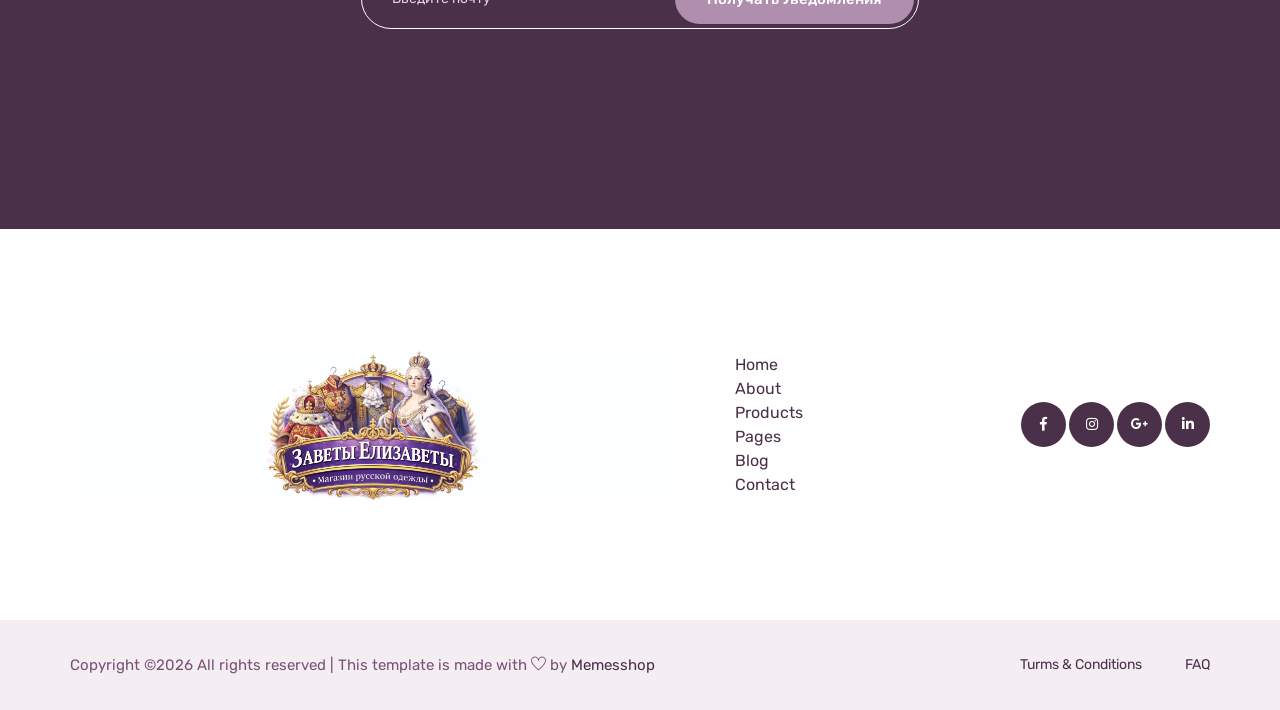
<file: product_list.html>
<!doctype html>
<html lang="zxx">

<head>
    <!-- Required meta tags -->
    <meta charset="utf-8">
    <meta name="viewport" content="width=device-width, initial-scale=1, shrink-to-fit=no">
    <title>pillloMart</title>
    <link rel="icon" href="img/favicon.png">
    <!-- Bootstrap CSS -->
    <link rel="stylesheet" href="css/bootstrap.min.css">
    <!-- animate CSS -->
    <link rel="stylesheet" href="css/animate.css">
    <!-- owl carousel CSS -->
    <link rel="stylesheet" href="css/owl.carousel.min.css">
    <!-- font awesome CSS -->
    <link rel="stylesheet" href="css/all.css">
    <!-- flaticon CSS -->
    <link rel="stylesheet" href="css/flaticon.css">
    <link rel="stylesheet" href="css/themify-icons.css">
    <!-- font awesome CSS -->
    <link rel="stylesheet" href="css/magnific-popup.css">
    <!-- swiper CSS -->
    <link rel="stylesheet" href="css/slick.css">
    <!-- style CSS -->
    <link rel="stylesheet" href="css/style.css">
</head>

<body>
    <!--::header part start::-->
    <header class="main_menu home_menu">
        <div class="container">
            <div class="row align-items-center justify-content-center">
                <div class="col-lg-12">
                    <nav class="navbar navbar-expand-lg navbar-light">
                        <a class="navbar-brand" href="index.html"> <img src="img/logo.png" alt="logo"> </a>
                        <button class="navbar-toggler" type="button" data-toggle="collapse"
                            data-target="#navbarSupportedContent" aria-controls="navbarSupportedContent"
                            aria-expanded="false" aria-label="Toggle navigation">
                            <span class="menu_icon"><i class="fas fa-bars"></i></span>
                        </button>

                        <div class="collapse navbar-collapse main-menu-item" id="navbarSupportedContent">
                            <ul class="navbar-nav">
                                <li class="nav-item">
                                    <a class="nav-link" href="index.html">Главная</a>
                                </li>
                                <li class="nav-item">
                                    <a class="nav-link" href="about.html">Мы</a>
                                </li>
                                <li class="nav-item dropdown">
                                    <a class="nav-link dropdown-toggle" href="blog.html" id="navbarDropdown_1"
                                        role="button" data-toggle="dropdown" aria-haspopup="true" aria-expanded="false">
                                        Товары
                                    </a>
                                    <div class="dropdown-menu" aria-labelledby="navbarDropdown_1">
                                        <a class="dropdown-item" href="product_list.html"> Список товаров</a>
                                        <a class="dropdown-item" href="single-product.html">О товарах</a>
                                        
                                    </div>
                                </li>
                                <li class="nav-item dropdown">
                                    <a class="nav-link dropdown-toggle" href="blog.html" id="navbarDropdown_3"
                                        role="button" data-toggle="dropdown" aria-haspopup="true" aria-expanded="false">
                                        Страницы
                                    </a>
                                    <div class="dropdown-menu" aria-labelledby="navbarDropdown_2">
                                        <a class="dropdown-item" href="login.html"> 
                                            Войти
                                            
                                        </a>
                                        <a class="dropdown-item" href="cart.html">Корзина</a>
                                        <a class="dropdown-item" href="confirmation.html">История</a>
                                    </div>
                                </li>
                                
                                
                                <li class="nav-item">
                                    <a class="nav-link" href="contact.html">Контакты</a>
                                </li>
                            </ul>
                        </div>
                        <div class="hearer_icon d-flex align-items-center">
                            <a id="search_1" href="javascript:void(0)"><i class="ti-search"></i></a>
                            <a href="cart.html">
                                <i class="flaticon-shopping-cart-black-shape"></i>
                            </a>
                        </div>
                    </nav>
                </div>
            </div>
        </div>
        <div class="search_input" id="search_input_box">
            <div class="container ">
                <form class="d-flex justify-content-between search-inner">
                    <input type="text" class="form-control" id="search_input" placeholder="Search Here">
                    <button type="submit" class="btn"></button>
                    <span class="ti-close" id="close_search" title="Close Search"></span>
                </form>
            </div>
        </div>
    </header>
    <!-- Header part end-->

    <!-- breadcrumb part start-->
    <section class="breadcrumb_part">
        <div class="container">
            <div class="row">
                <div class="col-lg-12">
                    <div class="breadcrumb_iner">
                        <h2>product list</h2>
                    </div>
                </div>
            </div>
        </div>
    </section>
    <!-- breadcrumb part end-->
    
    <!-- product list part start-->
    <section class="product_list section_padding">
        <div class="container">
            <div class="row">
                <div class="col-md-4">
                    <div class="product_sidebar">
                        <div class="single_sedebar">
                            <form action="#">
                                <input type="text" name="#" placeholder="Найдется все">
                                <i class="ti-search"></i>
                            </form>
                        </div>
                        <div class="single_sedebar">
                            <div class="select_option">
                                <div class="select_option_list">Элемент одежды <i class="right fas fa-caret-down"></i> </div>
                                <div class="select_option_dropdown">
                                    <p><a href="#">Категория 1</a></p>
                                    <p><a href="#">Категория 2</a></p>
                                    <p><a href="#">Категория 3</a></p>
                                    <p><a href="#">Категория 4</a></p>
                                </div>
                            </div>
                        </div>
                        <div class="single_sedebar">
                            <div class="select_option">
                                <div class="select_option_list">Фильтр <i class="right fas fa-caret-down"></i> </div>
                                <div class="select_option_dropdown">
                                    <p><a href="#">Фильтр 1</a></p>
                                    <p><a href="#">Фильтр 2</a></p>
                                    <p><a href="#">Фильтр 3</a></p>
                                    <p><a href="#">Фильтр 4</a></p>
                                </div>
                            </div>
                        </div>
                    </div>
                </div>
                <div class="col-md-8">
                    <div class="product_list">
                        <div class="row">
                            <div class="col-lg-6 col-sm-6">
                                <div class="single_product_item">
                                    <img src="img/product/product_list.png" alt="#" class="img-fluid">
                                    <h3> <a href="вв">Упс...Товара не существует</a> </h3>
                                    <p>От 1000 руб</p>
                                </div>
                            </div>
                            <div class="col-lg-6 col-sm-6">
                                <div class="single_product_item">
                                    <img src="img/product/product_list.png" alt="#" class="img-fluid">
                                    <h3> <a href="вв">Упс...Товара не существует</a> </h3>
                                    <p>От 1000 руб</p>
                                </div>
                            </div>
                            <div class="col-lg-6 col-sm-6">
                                <div class="single_product_item">
                                    <img src="img/product/product_list.png" alt="#" class="img-fluid">
                                    <h3> <a href="вв">Упс...Товара не существует</a> </h3>
                                    <p>От 1000 руб</p>
                                </div>
                            </div>
                            <div class="col-lg-6 col-sm-6">
                                <div class="single_product_item">
                                    <img src="img/product/product_list.png" alt="#" class="img-fluid">
                                    <h3> <a href="вв"></a>Упс...Товара не существует</h3>
                                    <p>От 1000 руб</p>
                                </div>
                            </div>
                            <div class="col-lg-6 col-sm-6">
                                <div class="single_product_item">
                                    <img src="img/product/product_list.png" alt="#" class="img-fluid">
                                    <h3> <a href="вв">Упс...Товара не существует</a> </h3>
                                    <p>От 1000 руб</p>
                                </div>
                            </div>
                            <div class="col-lg-6 col-sm-6">
                                <div class="single_product_item">
                                    <img src="img/product/product_list.png" alt="#" class="img-fluid">
                                    <h3> <a href="вв">Упс...Товара не существует</a> </h3>
                                    <p>От 1000 руб</p>
                                </div>
                            </div>
                            <div class="col-lg-6 col-sm-6">
                                <div class="single_product_item">
                                    <img src="img/product/product_list.png" alt="#" class="img-fluid">
                                    <h3> <a href="вв">Упс...Товара не существует</a> </h3>
                                    <p>От 1000 руб</p>
                                </div>
                            </div>
                            <div class="col-lg-6 col-sm-6">
                                <div class="single_product_item">
                                    <img src="img/product/product_list.png" alt="#" class="img-fluid">
                                    <h3> <a href="вв">Упс...Товара не существует</a> </h3>
                                    <p>От 1000 руб</p>
                                </div>
                            </div>
                            <div class="col-lg-6 col-sm-6">
                                <div class="single_product_item">
                                    <img src="img/product/product_list.png" alt="#" class="img-fluid">
                                    <h3> <a href="вв">Упс...Товара не существует</a> </h3>
                                    <p>От 1000 руб</p>
                                </div>
                            </div>
                            <div class="col-lg-6 col-sm-6">
                                <div class="single_product_item">
                                    <img src="img/product/product_list.png" alt="#" class="img-fluid">
                                    <h3> <a href="вв">Упс...Товара не существует</a> </h3>
                                    <p>От 1000 руб</p>
                                </div>
                            </div>
                        </div>
                        <div class="load_more_btn text-center">
                            <a href="#" class="btn_3">Load More</a>
                        </div>
                    </div>
                </div>
            </div>
        </div>
    </section>
    <!-- product list part end-->
    
    <!-- client review part here -->
   




    <!-- client review part end -->

    <!-- feature part here -->
    <section class="feature_part section_padding">
        <div class="container">
            <div class="row justify-content-between">
                <div class="col-lg-6">
                    <div class="feature_part_tittle">
                        <h3>Иновационная технология нанесения принта. Крепкая ткань и неубиваемый принт.</h3>
                    </div>
                </div>
                <div class="col-lg-5">
                    <div class="feature_part_content">
                        <p>Только позитивные эмоции. Ошеломленные взгляды прохожих. Одобрение от учителя истории.</p>
                    </div>
                </div>
            </div>
            <div class="row justify-content-center">
                <div class="col-lg-3 col-sm-6">
                    <div class="single_feature_part">
                        <img src="img/icon/feature_icon_1.svg" alt="#">
                        <h4>Поддержка Кредитных Карт</h4>
                    </div>
                </div>
                <div class="col-lg-3 col-sm-6">
                    <div class="single_feature_part">
                        <img src="img/icon/feature_icon_2.svg" alt="#">
                        <h4>Онлайн Заказ</h4>
                    </div>
                </div>
                <div class="col-lg-3 col-sm-6">
                    <div class="single_feature_part">
                        <img src="img/icon/feature_icon_3.svg" alt="#">
                        <h4>Бесплатная Доставка</h4>
                    </div>
                </div>
                <div class="col-lg-3 col-sm-6">
                    <div class="single_feature_part">
                        <img src="img/icon/feature_icon_4.svg" alt="#">
                        <h4>Подарок внутри каждой посылки</h4>
                    </div>
                </div>
            </div>
        </div>
    </section>
    <!-- feature part end -->

    <!-- subscribe part here -->
    <section class="subscribe_part section_padding">
        <div class="container">
            <div class="row justify-content-center">
                <div class="col-lg-8">
                    <div class="subscribe_part_content">
                        <h2>Получайте скидки & обновления!</h2>
                        <p>Мы не будем присылать слишком много, вводите без страха!</p>
                        <div class="subscribe_form">
                            <input type="email" placeholder="Введите почту">
                            <a href="#" class="btn_1">Получать уведомления</a>
                        </div>
                    </div>
                </div>
            </div>
        </div>
    </section>
    <!-- subscribe part end -->

    <!--::footer_part start::-->
    <footer class="footer_part">
            <div class="footer_iner">
                <div class="container">
                    <div class="row justify-content-between align-items-center">
                        <div class="col-lg-8">
                            <div class="footer_menu">
                                <div class="footer_logo">
                                    <a href="index.html"><img src="img/logo.png" alt="#"></a>
                                </div>
                                <div class="footer_menu_item">
                                    <a href="index.html">Home</a>
                                    <a href="about.html">About</a>
                                    <a href="product_list.html">Products</a>
                                    <a href="#">Pages</a>
                                    <a href="blog.html">Blog</a>
                                    <a href="contact.html">Contact</a>
                                </div>
                            </div>
                        </div>
                        <div class="col-lg-4">
                            <div class="social_icon">
                                <a href="#"><i class="fab fa-facebook-f"></i></a>
                                <a href="#"><i class="fab fa-instagram"></i></a>
                                <a href="#"><i class="fab fa-google-plus-g"></i></a>
                                <a href="#"><i class="fab fa-linkedin-in"></i></a>
                            </div>
                        </div>
                    </div>
                </div>
            </div>
            
            <div class="copyright_part">
                <div class="container">
                    <div class="row ">
                        <div class="col-lg-12">
                            <div class="copyright_text">
                                <P><!-- Link back to Colorlib can't be removed. Template is licensed under CC BY 3.0. -->
Copyright &copy;<script>document.write(new Date().getFullYear());</script> All rights reserved | This template is made with <i class="ti-heart" aria-hidden="true"></i> by <a href="https://www.tiktok.com/@memesshop_official" target="_blank">Memesshop</a>
<!-- Link back to Colorlib can't be removed. Template is licensed under CC BY 3.0. --></P>
                                <div class="copyright_link">
                                    <a href="#">Turms & Conditions</a>
                                    <a href="#">FAQ</a>
                                </div>
                            </div>
                        </div>
                    </div>
                </div>
            </div>
    </footer>
    <!--::footer_part end::-->

    <!-- jquery plugins here-->
    <script src="js/jquery-1.12.1.min.js"></script>
    <!-- popper js -->
    <script src="js/popper.min.js"></script>
    <!-- bootstrap js -->
    <script src="js/bootstrap.min.js"></script>
    <!-- easing js -->
    <script src="js/jquery.magnific-popup.js"></script>
    <!-- swiper js -->
    <script src="js/swiper.min.js"></script>
    <!-- swiper js -->
    <script src="js/mixitup.min.js"></script>
    <!-- particles js -->
    <script src="js/owl.carousel.min.js"></script>
    <script src="js/jquery.nice-select.min.js"></script>
    <!-- slick js -->
    <script src="js/slick.min.js"></script>
    <script src="js/jquery.counterup.min.js"></script>
    <script src="js/waypoints.min.js"></script>
    <script src="js/contact.js"></script>
    <script src="js/jquery.ajaxchimp.min.js"></script>
    <script src="js/jquery.form.js"></script>
    <script src="js/jquery.validate.min.js"></script>
    <script src="js/mail-script.js"></script>
    <!-- custom js -->
    <script src="js/custom.js"></script>
</body>

</html>
</file>
<file: css/flaticon.css>
/*
  	Flaticon icon font: Flaticon
  	Creation date: 30/12/2019 07:11
  	*/

@font-face {
  font-family: "Flaticon";
  src: url("../fonts/Flaticon.eot");
  src: url("../fonts/Flaticon.eot?#iefix") format("embedded-opentype"),
       url("../fonts/Flaticon.woff2") format("woff2"),
       url("../fonts/Flaticon.woff") format("woff"),
       url("../fonts/Flaticon.ttf") format("truetype"),
       url("../fonts/Flaticon.svg#Flaticon") format("svg");
  font-weight: normal;
  font-style: normal;
}

@media screen and (-webkit-min-device-pixel-ratio:0) {
  @font-face {
    font-family: "Flaticon";
    src: url("./Flaticon.svg#Flaticon") format("svg");
  }
}

[class^="flaticon-"]:before, [class*=" flaticon-"]:before,
[class^="flaticon-"]:after, [class*=" flaticon-"]:after {   
  font-family: Flaticon;
  font-style: normal;
}

.flaticon-quote:before { content: "\f100"; }
.flaticon-shopping-cart-black-shape:before { content: "\f101"; }
</file>
<file: css/themify-icons.css>
@font-face {
	font-family: 'themify';
	src:url('../fonts/themify.eot?-fvbane');
	src:url('../fonts/themify.eot?#iefix-fvbane') format('embedded-opentype'),
		url('../fonts/themify.woff?-fvbane') format('woff'),
		url('../fonts/themify.ttf?-fvbane') format('truetype'),
		url('../fonts/themify.svg?-fvbane#themify') format('svg');
	font-weight: normal;
	font-style: normal;
}

[class^="ti-"], [class*=" ti-"] {
	font-family: 'themify';
	speak: none;
	font-style: normal;
	font-weight: normal;
	font-variant: normal;
	text-transform: none;
	line-height: 1;

	/* Better Font Rendering =========== */
	-webkit-font-smoothing: antialiased;
	-moz-osx-font-smoothing: grayscale;
}

.ti-wand:before {
	content: "\e600";
}
.ti-volume:before {
	content: "\e601";
}
.ti-user:before {
	content: "\e602";
}
.ti-unlock:before {
	content: "\e603";
}
.ti-unlink:before {
	content: "\e604";
}
.ti-trash:before {
	content: "\e605";
}
.ti-thought:before {
	content: "\e606";
}
.ti-target:before {
	content: "\e607";
}
.ti-tag:before {
	content: "\e608";
}
.ti-tablet:before {
	content: "\e609";
}
.ti-star:before {
	content: "\e60a";
}
.ti-spray:before {
	content: "\e60b";
}
.ti-signal:before {
	content: "\e60c";
}
.ti-shopping-cart:before {
	content: "\e60d";
}
.ti-shopping-cart-full:before {
	content: "\e60e";
}
.ti-settings:before {
	content: "\e60f";
}
.ti-search:before {
	content: "\e610";
}
.ti-zoom-in:before {
	content: "\e611";
}
.ti-zoom-out:before {
	content: "\e612";
}
.ti-cut:before {
	content: "\e613";
}
.ti-ruler:before {
	content: "\e614";
}
.ti-ruler-pencil:before {
	content: "\e615";
}
.ti-ruler-alt:before {
	content: "\e616";
}
.ti-bookmark:before {
	content: "\e617";
}
.ti-bookmark-alt:before {
	content: "\e618";
}
.ti-reload:before {
	content: "\e619";
}
.ti-plus:before {
	content: "\e61a";
}
.ti-pin:before {
	content: "\e61b";
}
.ti-pencil:before {
	content: "\e61c";
}
.ti-pencil-alt:before {
	content: "\e61d";
}
.ti-paint-roller:before {
	content: "\e61e";
}
.ti-paint-bucket:before {
	content: "\e61f";
}
.ti-na:before {
	content: "\e620";
}
.ti-mobile:before {
	content: "\e621";
}
.ti-minus:before {
	content: "\e622";
}
.ti-medall:before {
	content: "\e623";
}
.ti-medall-alt:before {
	content: "\e624";
}
.ti-marker:before {
	content: "\e625";
}
.ti-marker-alt:before {
	content: "\e626";
}
.ti-arrow-up:before {
	content: "\e627";
}
.ti-arrow-right:before {
	content: "\e628";
}
.ti-arrow-left:before {
	content: "\e629";
}
.ti-arrow-down:before {
	content: "\e62a";
}
.ti-lock:before {
	content: "\e62b";
}
.ti-location-arrow:before {
	content: "\e62c";
}
.ti-link:before {
	content: "\e62d";
}
.ti-layout:before {
	content: "\e62e";
}
.ti-layers:before {
	content: "\e62f";
}
.ti-layers-alt:before {
	content: "\e630";
}
.ti-key:before {
	content: "\e631";
}
.ti-import:before {
	content: "\e632";
}
.ti-image:before {
	content: "\e633";
}
.ti-heart:before {
	content: "\e634";
}
.ti-heart-broken:before {
	content: "\e635";
}
.ti-hand-stop:before {
	content: "\e636";
}
.ti-hand-open:before {
	content: "\e637";
}
.ti-hand-drag:before {
	content: "\e638";
}
.ti-folder:before {
	content: "\e639";
}
.ti-flag:before {
	content: "\e63a";
}
.ti-flag-alt:before {
	content: "\e63b";
}
.ti-flag-alt-2:before {
	content: "\e63c";
}
.ti-eye:before {
	content: "\e63d";
}
.ti-export:before {
	content: "\e63e";
}
.ti-exchange-vertical:before {
	content: "\e63f";
}
.ti-desktop:before {
	content: "\e640";
}
.ti-cup:before {
	content: "\e641";
}
.ti-crown:before {
	content: "\e642";
}
.ti-comments:before {
	content: "\e643";
}
.ti-comment:before {
	content: "\e644";
}
.ti-comment-alt:before {
	content: "\e645";
}
.ti-close:before {
	content: "\e646";
}
.ti-clip:before {
	content: "\e647";
}
.ti-angle-up:before {
	content: "\e648";
}
.ti-angle-right:before {
	content: "\e649";
}
.ti-angle-left:before {
	content: "\e64a";
}
.ti-angle-down:before {
	content: "\e64b";
}
.ti-check:before {
	content: "\e64c";
}
.ti-check-box:before {
	content: "\e64d";
}
.ti-camera:before {
	content: "\e64e";
}
.ti-announcement:before {
	content: "\e64f";
}
.ti-brush:before {
	content: "\e650";
}
.ti-briefcase:before {
	content: "\e651";
}
.ti-bolt:before {
	content: "\e652";
}
.ti-bolt-alt:before {
	content: "\e653";
}
.ti-blackboard:before {
	content: "\e654";
}
.ti-bag:before {
	content: "\e655";
}
.ti-move:before {
	content: "\e656";
}
.ti-arrows-vertical:before {
	content: "\e657";
}
.ti-arrows-horizontal:before {
	content: "\e658";
}
.ti-fullscreen:before {
	content: "\e659";
}
.ti-arrow-top-right:before {
	content: "\e65a";
}
.ti-arrow-top-left:before {
	content: "\e65b";
}
.ti-arrow-circle-up:before {
	content: "\e65c";
}
.ti-arrow-circle-right:before {
	content: "\e65d";
}
.ti-arrow-circle-left:before {
	content: "\e65e";
}
.ti-arrow-circle-down:before {
	content: "\e65f";
}
.ti-angle-double-up:before {
	content: "\e660";
}
.ti-angle-double-right:before {
	content: "\e661";
}
.ti-angle-double-left:before {
	content: "\e662";
}
.ti-angle-double-down:before {
	content: "\e663";
}
.ti-zip:before {
	content: "\e664";
}
.ti-world:before {
	content: "\e665";
}
.ti-wheelchair:before {
	content: "\e666";
}
.ti-view-list:before {
	content: "\e667";
}
.ti-view-list-alt:before {
	content: "\e668";
}
.ti-view-grid:before {
	content: "\e669";
}
.ti-uppercase:before {
	content: "\e66a";
}
.ti-upload:before {
	content: "\e66b";
}
.ti-underline:before {
	content: "\e66c";
}
.ti-truck:before {
	content: "\e66d";
}
.ti-timer:before {
	content: "\e66e";
}
.ti-ticket:before {
	content: "\e66f";
}
.ti-thumb-up:before {
	content: "\e670";
}
.ti-thumb-down:before {
	content: "\e671";
}
.ti-text:before {
	content: "\e672";
}
.ti-stats-up:before {
	content: "\e673";
}
.ti-stats-down:before {
	content: "\e674";
}
.ti-split-v:before {
	content: "\e675";
}
.ti-split-h:before {
	content: "\e676";
}
.ti-smallcap:before {
	content: "\e677";
}
.ti-shine:before {
	content: "\e678";
}
.ti-shift-right:before {
	content: "\e679";
}
.ti-shift-left:before {
	content: "\e67a";
}
.ti-shield:before {
	content: "\e67b";
}
.ti-notepad:before {
	content: "\e67c";
}
.ti-server:before {
	content: "\e67d";
}
.ti-quote-right:before {
	content: "\e67e";
}
.ti-quote-left:before {
	content: "\e67f";
}
.ti-pulse:before {
	content: "\e680";
}
.ti-printer:before {
	content: "\e681";
}
.ti-power-off:before {
	content: "\e682";
}
.ti-plug:before {
	content: "\e683";
}
.ti-pie-chart:before {
	content: "\e684";
}
.ti-paragraph:before {
	content: "\e685";
}
.ti-panel:before {
	content: "\e686";
}
.ti-package:before {
	content: "\e687";
}
.ti-music:before {
	content: "\e688";
}
.ti-music-alt:before {
	content: "\e689";
}
.ti-mouse:before {
	content: "\e68a";
}
.ti-mouse-alt:before {
	content: "\e68b";
}
.ti-money:before {
	content: "\e68c";
}
.ti-microphone:before {
	content: "\e68d";
}
.ti-menu:before {
	content: "\e68e";
}
.ti-menu-alt:before {
	content: "\e68f";
}
.ti-map:before {
	content: "\e690";
}
.ti-map-alt:before {
	content: "\e691";
}
.ti-loop:before {
	content: "\e692";
}
.ti-location-pin:before {
	content: "\e693";
}
.ti-list:before {
	content: "\e694";
}
.ti-light-bulb:before {
	content: "\e695";
}
.ti-Italic:before {
	content: "\e696";
}
.ti-info:before {
	content: "\e697";
}
.ti-infinite:before {
	content: "\e698";
}
.ti-id-badge:before {
	content: "\e699";
}
.ti-hummer:before {
	content: "\e69a";
}
.ti-home:before {
	content: "\e69b";
}
.ti-help:before {
	content: "\e69c";
}
.ti-headphone:before {
	content: "\e69d";
}
.ti-harddrives:before {
	content: "\e69e";
}
.ti-harddrive:before {
	content: "\e69f";
}
.ti-gift:before {
	content: "\e6a0";
}
.ti-game:before {
	content: "\e6a1";
}
.ti-filter:before {
	content: "\e6a2";
}
.ti-files:before {
	content: "\e6a3";
}
.ti-file:before {
	content: "\e6a4";
}
.ti-eraser:before {
	content: "\e6a5";
}
.ti-envelope:before {
	content: "\e6a6";
}
.ti-download:before {
	content: "\e6a7";
}
.ti-direction:before {
	content: "\e6a8";
}
.ti-direction-alt:before {
	content: "\e6a9";
}
.ti-dashboard:before {
	content: "\e6aa";
}
.ti-control-stop:before {
	content: "\e6ab";
}
.ti-control-shuffle:before {
	content: "\e6ac";
}
.ti-control-play:before {
	content: "\e6ad";
}
.ti-control-pause:before {
	content: "\e6ae";
}
.ti-control-forward:before {
	content: "\e6af";
}
.ti-control-backward:before {
	content: "\e6b0";
}
.ti-cloud:before {
	content: "\e6b1";
}
.ti-cloud-up:before {
	content: "\e6b2";
}
.ti-cloud-down:before {
	content: "\e6b3";
}
.ti-clipboard:before {
	content: "\e6b4";
}
.ti-car:before {
	content: "\e6b5";
}
.ti-calendar:before {
	content: "\e6b6";
}
.ti-book:before {
	content: "\e6b7";
}
.ti-bell:before {
	content: "\e6b8";
}
.ti-basketball:before {
	content: "\e6b9";
}
.ti-bar-chart:before {
	content: "\e6ba";
}
.ti-bar-chart-alt:before {
	content: "\e6bb";
}
.ti-back-right:before {
	content: "\e6bc";
}
.ti-back-left:before {
	content: "\e6bd";
}
.ti-arrows-corner:before {
	content: "\e6be";
}
.ti-archive:before {
	content: "\e6bf";
}
.ti-anchor:before {
	content: "\e6c0";
}
.ti-align-right:before {
	content: "\e6c1";
}
.ti-align-left:before {
	content: "\e6c2";
}
.ti-align-justify:before {
	content: "\e6c3";
}
.ti-align-center:before {
	content: "\e6c4";
}
.ti-alert:before {
	content: "\e6c5";
}
.ti-alarm-clock:before {
	content: "\e6c6";
}
.ti-agenda:before {
	content: "\e6c7";
}
.ti-write:before {
	content: "\e6c8";
}
.ti-window:before {
	content: "\e6c9";
}
.ti-widgetized:before {
	content: "\e6ca";
}
.ti-widget:before {
	content: "\e6cb";
}
.ti-widget-alt:before {
	content: "\e6cc";
}
.ti-wallet:before {
	content: "\e6cd";
}
.ti-video-clapper:before {
	content: "\e6ce";
}
.ti-video-camera:before {
	content: "\e6cf";
}
.ti-vector:before {
	content: "\e6d0";
}
.ti-themify-logo:before {
	content: "\e6d1";
}
.ti-themify-favicon:before {
	content: "\e6d2";
}
.ti-themify-favicon-alt:before {
	content: "\e6d3";
}
.ti-support:before {
	content: "\e6d4";
}
.ti-stamp:before {
	content: "\e6d5";
}
.ti-split-v-alt:before {
	content: "\e6d6";
}
.ti-slice:before {
	content: "\e6d7";
}
.ti-shortcode:before {
	content: "\e6d8";
}
.ti-shift-right-alt:before {
	content: "\e6d9";
}
.ti-shift-left-alt:before {
	content: "\e6da";
}
.ti-ruler-alt-2:before {
	content: "\e6db";
}
.ti-receipt:before {
	content: "\e6dc";
}
.ti-pin2:before {
	content: "\e6dd";
}
.ti-pin-alt:before {
	content: "\e6de";
}
.ti-pencil-alt2:before {
	content: "\e6df";
}
.ti-palette:before {
	content: "\e6e0";
}
.ti-more:before {
	content: "\e6e1";
}
.ti-more-alt:before {
	content: "\e6e2";
}
.ti-microphone-alt:before {
	content: "\e6e3";
}
.ti-magnet:before {
	content: "\e6e4";
}
.ti-line-double:before {
	content: "\e6e5";
}
.ti-line-dotted:before {
	content: "\e6e6";
}
.ti-line-dashed:before {
	content: "\e6e7";
}
.ti-layout-width-full:before {
	content: "\e6e8";
}
.ti-layout-width-default:before {
	content: "\e6e9";
}
.ti-layout-width-default-alt:before {
	content: "\e6ea";
}
.ti-layout-tab:before {
	content: "\e6eb";
}
.ti-layout-tab-window:before {
	content: "\e6ec";
}
.ti-layout-tab-v:before {
	content: "\e6ed";
}
.ti-layout-tab-min:before {
	content: "\e6ee";
}
.ti-layout-slider:before {
	content: "\e6ef";
}
.ti-layout-slider-alt:before {
	content: "\e6f0";
}
.ti-layout-sidebar-right:before {
	content: "\e6f1";
}
.ti-layout-sidebar-none:before {
	content: "\e6f2";
}
.ti-layout-sidebar-left:before {
	content: "\e6f3";
}
.ti-layout-placeholder:before {
	content: "\e6f4";
}
.ti-layout-menu:before {
	content: "\e6f5";
}
.ti-layout-menu-v:before {
	content: "\e6f6";
}
.ti-layout-menu-separated:before {
	content: "\e6f7";
}
.ti-layout-menu-full:before {
	content: "\e6f8";
}
.ti-layout-media-right-alt:before {
	content: "\e6f9";
}
.ti-layout-media-right:before {
	content: "\e6fa";
}
.ti-layout-media-overlay:before {
	content: "\e6fb";
}
.ti-layout-media-overlay-alt:before {
	content: "\e6fc";
}
.ti-layout-media-overlay-alt-2:before {
	content: "\e6fd";
}
.ti-layout-media-left-alt:before {
	content: "\e6fe";
}
.ti-layout-media-left:before {
	content: "\e6ff";
}
.ti-layout-media-center-alt:before {
	content: "\e700";
}
.ti-layout-media-center:before {
	content: "\e701";
}
.ti-layout-list-thumb:before {
	content: "\e702";
}
.ti-layout-list-thumb-alt:before {
	content: "\e703";
}
.ti-layout-list-post:before {
	content: "\e704";
}
.ti-layout-list-large-image:before {
	content: "\e705";
}
.ti-layout-line-solid:before {
	content: "\e706";
}
.ti-layout-grid4:before {
	content: "\e707";
}
.ti-layout-grid3:before {
	content: "\e708";
}
.ti-layout-grid2:before {
	content: "\e709";
}
.ti-layout-grid2-thumb:before {
	content: "\e70a";
}
.ti-layout-cta-right:before {
	content: "\e70b";
}
.ti-layout-cta-left:before {
	content: "\e70c";
}
.ti-layout-cta-center:before {
	content: "\e70d";
}
.ti-layout-cta-btn-right:before {
	content: "\e70e";
}
.ti-layout-cta-btn-left:before {
	content: "\e70f";
}
.ti-layout-column4:before {
	content: "\e710";
}
.ti-layout-column3:before {
	content: "\e711";
}
.ti-layout-column2:before {
	content: "\e712";
}
.ti-layout-accordion-separated:before {
	content: "\e713";
}
.ti-layout-accordion-merged:before {
	content: "\e714";
}
.ti-layout-accordion-list:before {
	content: "\e715";
}
.ti-ink-pen:before {
	content: "\e716";
}
.ti-info-alt:before {
	content: "\e717";
}
.ti-help-alt:before {
	content: "\e718";
}
.ti-headphone-alt:before {
	content: "\e719";
}
.ti-hand-point-up:before {
	content: "\e71a";
}
.ti-hand-point-right:before {
	content: "\e71b";
}
.ti-hand-point-left:before {
	content: "\e71c";
}
.ti-hand-point-down:before {
	content: "\e71d";
}
.ti-gallery:before {
	content: "\e71e";
}
.ti-face-smile:before {
	content: "\e71f";
}
.ti-face-sad:before {
	content: "\e720";
}
.ti-credit-card:before {
	content: "\e721";
}
.ti-control-skip-forward:before {
	content: "\e722";
}
.ti-control-skip-backward:before {
	content: "\e723";
}
.ti-control-record:before {
	content: "\e724";
}
.ti-control-eject:before {
	content: "\e725";
}
.ti-comments-smiley:before {
	content: "\e726";
}
.ti-brush-alt:before {
	content: "\e727";
}
.ti-youtube:before {
	content: "\e728";
}
.ti-vimeo:before {
	content: "\e729";
}
.ti-twitter:before {
	content: "\e72a";
}
.ti-time:before {
	content: "\e72b";
}
.ti-tumblr:before {
	content: "\e72c";
}
.ti-skype:before {
	content: "\e72d";
}
.ti-share:before {
	content: "\e72e";
}
.ti-share-alt:before {
	content: "\e72f";
}
.ti-rocket:before {
	content: "\e730";
}
.ti-pinterest:before {
	content: "\e731";
}
.ti-new-window:before {
	content: "\e732";
}
.ti-microsoft:before {
	content: "\e733";
}
.ti-list-ol:before {
	content: "\e734";
}
.ti-linkedin:before {
	content: "\e735";
}
.ti-layout-sidebar-2:before {
	content: "\e736";
}
.ti-layout-grid4-alt:before {
	content: "\e737";
}
.ti-layout-grid3-alt:before {
	content: "\e738";
}
.ti-layout-grid2-alt:before {
	content: "\e739";
}
.ti-layout-column4-alt:before {
	content: "\e73a";
}
.ti-layout-column3-alt:before {
	content: "\e73b";
}
.ti-layout-column2-alt:before {
	content: "\e73c";
}
.ti-instagram:before {
	content: "\e73d";
}
.ti-google:before {
	content: "\e73e";
}
.ti-github:before {
	content: "\e73f";
}
.ti-flickr:before {
	content: "\e740";
}
.ti-facebook:before {
	content: "\e741";
}
.ti-dropbox:before {
	content: "\e742";
}
.ti-dribbble:before {
	content: "\e743";
}
.ti-apple:before {
	content: "\e744";
}
.ti-android:before {
	content: "\e745";
}
.ti-save:before {
	content: "\e746";
}
.ti-save-alt:before {
	content: "\e747";
}
.ti-yahoo:before {
	content: "\e748";
}
.ti-wordpress:before {
	content: "\e749";
}
.ti-vimeo-alt:before {
	content: "\e74a";
}
.ti-twitter-alt:before {
	content: "\e74b";
}
.ti-tumblr-alt:before {
	content: "\e74c";
}
.ti-trello:before {
	content: "\e74d";
}
.ti-stack-overflow:before {
	content: "\e74e";
}
.ti-soundcloud:before {
	content: "\e74f";
}
.ti-sharethis:before {
	content: "\e750";
}
.ti-sharethis-alt:before {
	content: "\e751";
}
.ti-reddit:before {
	content: "\e752";
}
.ti-pinterest-alt:before {
	content: "\e753";
}
.ti-microsoft-alt:before {
	content: "\e754";
}
.ti-linux:before {
	content: "\e755";
}
.ti-jsfiddle:before {
	content: "\e756";
}
.ti-joomla:before {
	content: "\e757";
}
.ti-html5:before {
	content: "\e758";
}
.ti-flickr-alt:before {
	content: "\e759";
}
.ti-email:before {
	content: "\e75a";
}
.ti-drupal:before {
	content: "\e75b";
}
.ti-dropbox-alt:before {
	content: "\e75c";
}
.ti-css3:before {
	content: "\e75d";
}
.ti-rss:before {
	content: "\e75e";
}
.ti-rss-alt:before {
	content: "\e75f";
}
</file>
<file: css/nice-select.css>
.nice-select {
  -webkit-tap-highlight-color: transparent;
  background-color: #fff;
  border-radius: 5px;
  border: solid 1px #e8e8e8;
  box-sizing: border-box;
  clear: both;
  cursor: pointer;
  display: block;
  float: left;
  font-family: inherit;
  font-size: 14px;
  font-weight: normal;
  height: 42px;
  line-height: 40px;
  outline: none;
  padding-left: 18px;
  padding-right: 30px;
  position: relative;
  text-align: left !important;
  -webkit-transition: all 0.2s ease-in-out;
  transition: all 0.2s ease-in-out;
  -webkit-user-select: none;
     -moz-user-select: none;
      -ms-user-select: none;
          user-select: none;
  white-space: nowrap;
  width: auto; }
  .nice-select:hover {
    border-color: #dbdbdb; }
  .nice-select:active, .nice-select.open, .nice-select:focus {
    border-color: #999; }
  .nice-select:after {
    border-bottom: 2px solid #999;
    border-right: 2px solid #999;
    content: '';
    display: block;
    height: 10px;
    margin-top: -4px;
    pointer-events: none;
    position: absolute;
    right: 12px;
    top: 50%;
    -webkit-transform-origin: 66% 66%;
        -ms-transform-origin: 66% 66%;
            transform-origin: 66% 66%;
    -webkit-transform: rotate(45deg);
        -ms-transform: rotate(45deg);
            transform: rotate(45deg);
    -webkit-transition: all 0.15s ease-in-out;
    transition: all 0.15s ease-in-out;
    width: 10px; }
  .nice-select.open:after {
    -webkit-transform: rotate(-135deg);
        -ms-transform: rotate(-135deg);
            transform: rotate(-135deg); }
  .nice-select.open .list {
    opacity: 1;
    pointer-events: auto;
    -webkit-transform: scale(1) translateY(0);
        -ms-transform: scale(1) translateY(0);
            transform: scale(1) translateY(0); }
  .nice-select.disabled {
    border-color: #ededed;
    color: #999;
    pointer-events: none; }
    .nice-select.disabled:after {
      border-color: #cccccc; }
  .nice-select.wide {
    width: 100%; }
    .nice-select.wide .list {
      left: 0 !important;
      right: 0 !important; }
  .nice-select.right {
    float: right; }
    .nice-select.right .list {
      left: auto;
      right: 0; }
  .nice-select.small {
    font-size: 12px;
    height: 36px;
    line-height: 34px; }
    .nice-select.small:after {
      height: 4px;
      width: 4px; }
    .nice-select.small .option {
      line-height: 34px;
      min-height: 34px; }
  .nice-select .list {
    background-color: #fff;
    border-radius: 5px;
    box-shadow: 0 0 0 1px rgba(68, 68, 68, 0.11);
    box-sizing: border-box;
    margin-top: 4px;
    opacity: 0;
    overflow: hidden;
    padding: 0;
    pointer-events: none;
    position: absolute;
    top: 100%;
    left: 0;
    -webkit-transform-origin: 50% 0;
        -ms-transform-origin: 50% 0;
            transform-origin: 50% 0;
    -webkit-transform: scale(0.75) translateY(-21px);
        -ms-transform: scale(0.75) translateY(-21px);
            transform: scale(0.75) translateY(-21px);
    -webkit-transition: all 0.2s cubic-bezier(0.5, 0, 0, 1.25), opacity 0.15s ease-out;
    transition: all 0.2s cubic-bezier(0.5, 0, 0, 1.25), opacity 0.15s ease-out;
    z-index: 9; }
    .nice-select .list:hover .option:not(:hover) {
      background-color: transparent !important; }
  .nice-select .option {
    cursor: pointer;
    font-weight: 400;
    line-height: 40px;
    list-style: none;
    min-height: 40px;
    outline: none;
    padding-left: 18px;
    padding-right: 29px;
    text-align: left;
    -webkit-transition: all 0.2s;
    transition: all 0.2s; }
    .nice-select .option:hover, .nice-select .option.focus, .nice-select .option.selected.focus {
      background-color: #f6f6f6; }
    .nice-select .option.selected {
      font-weight: bold; }
    .nice-select .option.disabled {
      background-color: transparent;
      color: #999;
      cursor: default; }

.no-csspointerevents .nice-select .list {
  display: none; }

.no-csspointerevents .nice-select.open .list {
  display: block; }
</file>
<file: css/style.css>
/*Color Variables*/
/**************** extend css start ****************/
@import url("https://fonts.googleapis.com/css?family=Poppins:300,400,500,600,700|Rubik:300,400,500,700&display=swap");
/* line 2, /Applications/MAMP/htdocs/old/palash/cl/shop_html/sass/_extends.scss */
.form-contact .form-group .btn_1 i {
  background-image: linear-gradient(16deg, #ff005a 0%, #ff5d2d 64%, #ffba00 100%);
}

/* line 10, /Applications/MAMP/htdocs/old/palash/cl/shop_html/sass/_extends.scss */
.form-contact .form-group .btn_1 {
  background-image: linear-gradient(to left, #fff 0%, #fff 51%, #fff 100%);
}

/**************** extend css start ****************/
/**************** common css start ****************/
/* line 4, /Applications/MAMP/htdocs/old/palash/cl/shop_html/sass/_common.scss */
body {
  font-family: "Rubik", sans-serif;
  padding: 0;
  margin: 0;
  font-size: 14px;
}

/* line 10, /Applications/MAMP/htdocs/old/palash/cl/shop_html/sass/_common.scss */
.message_submit_form:focus {
  outline: none;
}

/* line 13, /Applications/MAMP/htdocs/old/palash/cl/shop_html/sass/_common.scss */
input:hover,
input:focus {
  outline: none !important;
}

/* line 17, /Applications/MAMP/htdocs/old/palash/cl/shop_html/sass/_common.scss */
.gray_bg {
  background-color: #f4f4f4;
}

/* line 20, /Applications/MAMP/htdocs/old/palash/cl/shop_html/sass/_common.scss */
.section_padding {
  padding: 200px 0px;
}

@media only screen and (min-width: 992px) and (max-width: 1200px) {
  /* line 20, /Applications/MAMP/htdocs/old/palash/cl/shop_html/sass/_common.scss */
  .section_padding {
    padding: 100px 0px;
  }
}

@media only screen and (min-width: 768px) and (max-width: 991px) {
  /* line 20, /Applications/MAMP/htdocs/old/palash/cl/shop_html/sass/_common.scss */
  .section_padding {
    padding: 70px 0px;
  }
}

@media (max-width: 576px) {
  /* line 20, /Applications/MAMP/htdocs/old/palash/cl/shop_html/sass/_common.scss */
  .section_padding {
    padding: 70px 0px;
  }
}

@media only screen and (min-width: 576px) and (max-width: 767px) {
  /* line 20, /Applications/MAMP/htdocs/old/palash/cl/shop_html/sass/_common.scss */
  .section_padding {
    padding: 70px 0px;
  }
}

/* line 39, /Applications/MAMP/htdocs/old/palash/cl/shop_html/sass/_common.scss */
.single_padding_top {
  padding-top: 200px !important;
}

@media only screen and (min-width: 992px) and (max-width: 1200px) {
  /* line 39, /Applications/MAMP/htdocs/old/palash/cl/shop_html/sass/_common.scss */
  .single_padding_top {
    padding-top: 70px !important;
  }
}

@media only screen and (min-width: 768px) and (max-width: 991px) {
  /* line 39, /Applications/MAMP/htdocs/old/palash/cl/shop_html/sass/_common.scss */
  .single_padding_top {
    padding-top: 70px !important;
  }
}

@media (max-width: 576px) {
  /* line 39, /Applications/MAMP/htdocs/old/palash/cl/shop_html/sass/_common.scss */
  .single_padding_top {
    padding-top: 70px !important;
  }
}

@media only screen and (min-width: 576px) and (max-width: 767px) {
  /* line 39, /Applications/MAMP/htdocs/old/palash/cl/shop_html/sass/_common.scss */
  .single_padding_top {
    padding-top: 100px !important;
  }
}

/* line 58, /Applications/MAMP/htdocs/old/palash/cl/shop_html/sass/_common.scss */
.padding_top {
  padding-top: 200px;
}

@media only screen and (min-width: 992px) and (max-width: 1200px) {
  /* line 58, /Applications/MAMP/htdocs/old/palash/cl/shop_html/sass/_common.scss */
  .padding_top {
    padding-top: 100px;
  }
}

@media only screen and (min-width: 768px) and (max-width: 991px) {
  /* line 58, /Applications/MAMP/htdocs/old/palash/cl/shop_html/sass/_common.scss */
  .padding_top {
    padding-top: 70px;
  }
}

@media (max-width: 576px) {
  /* line 58, /Applications/MAMP/htdocs/old/palash/cl/shop_html/sass/_common.scss */
  .padding_top {
    padding-top: 70px;
  }
}

@media only screen and (min-width: 576px) and (max-width: 767px) {
  /* line 58, /Applications/MAMP/htdocs/old/palash/cl/shop_html/sass/_common.scss */
  .padding_top {
    padding-top: 70px;
  }
}

/* line 77, /Applications/MAMP/htdocs/old/palash/cl/shop_html/sass/_common.scss */
.padding_bottom {
  padding-bottom: 200px;
}

@media only screen and (min-width: 992px) and (max-width: 1200px) {
  /* line 77, /Applications/MAMP/htdocs/old/palash/cl/shop_html/sass/_common.scss */
  .padding_bottom {
    padding-bottom: 100px;
  }
}

@media only screen and (min-width: 768px) and (max-width: 991px) {
  /* line 77, /Applications/MAMP/htdocs/old/palash/cl/shop_html/sass/_common.scss */
  .padding_bottom {
    padding-bottom: 70px;
  }
}

@media (max-width: 576px) {
  /* line 77, /Applications/MAMP/htdocs/old/palash/cl/shop_html/sass/_common.scss */
  .padding_bottom {
    padding-bottom: 70px;
  }
}

@media only screen and (min-width: 576px) and (max-width: 767px) {
  /* line 77, /Applications/MAMP/htdocs/old/palash/cl/shop_html/sass/_common.scss */
  .padding_bottom {
    padding-bottom: 70px;
  }
}

/* line 97, /Applications/MAMP/htdocs/old/palash/cl/shop_html/sass/_common.scss */
a {
  text-decoration: none;
  -webkit-transition: 0.5s;
  transition: 0.5s;
}

/* line 101, /Applications/MAMP/htdocs/old/palash/cl/shop_html/sass/_common.scss */
a:hover {
  outline: none;
  text-decoration: none;
}

/* line 106, /Applications/MAMP/htdocs/old/palash/cl/shop_html/sass/_common.scss */
h1,
h2,
h3,
h4,
h5,
h6 {
  color: #4B3049;
  font-family: "Poppins", sans-serif;
  -webkit-transition: 0.5s;
  transition: 0.5s;
}

/* line 117, /Applications/MAMP/htdocs/old/palash/cl/shop_html/sass/_common.scss */
p {
  font-family: "Rubik", sans-serif;
  line-height: 2;
  font-size: 15px;
  margin-bottom: 0px;
  color: #795376;
  font-weight: 400;
}

/* line 126, /Applications/MAMP/htdocs/old/palash/cl/shop_html/sass/_common.scss */
h2 {
  font-size: 44px;
  line-height: 28px;
  color: #4B3049;
  font-weight: 600;
  line-height: 1.222;
}

@media (max-width: 576px) {
  /* line 126, /Applications/MAMP/htdocs/old/palash/cl/shop_html/sass/_common.scss */
  h2 {
    font-size: 22px;
    line-height: 25px;
  }
}

@media only screen and (min-width: 576px) and (max-width: 767px) {
  /* line 126, /Applications/MAMP/htdocs/old/palash/cl/shop_html/sass/_common.scss */
  h2 {
    font-size: 24px;
    line-height: 25px;
  }
}

/* line 146, /Applications/MAMP/htdocs/old/palash/cl/shop_html/sass/_common.scss */
h3 {
  font-size: 24px;
  line-height: 25px;
}

@media (max-width: 576px) {
  /* line 146, /Applications/MAMP/htdocs/old/palash/cl/shop_html/sass/_common.scss */
  h3 {
    font-size: 20px;
  }
}

/* line 156, /Applications/MAMP/htdocs/old/palash/cl/shop_html/sass/_common.scss */
h5 {
  font-size: 18px;
  line-height: 22px;
}

/* line 161, /Applications/MAMP/htdocs/old/palash/cl/shop_html/sass/_common.scss */
img {
  max-width: 100%;
}

/* line 165, /Applications/MAMP/htdocs/old/palash/cl/shop_html/sass/_common.scss */
a:focus,
.button:focus,
button:focus,
.btn:focus {
  text-decoration: none;
  outline: none;
  box-shadow: none;
  -webkit-transition: 1s;
  transition: 1s;
}

/* line 175, /Applications/MAMP/htdocs/old/palash/cl/shop_html/sass/_common.scss */
.section_tittle {
  margin-bottom: 80px;
}

@media (max-width: 991px) {
  /* line 175, /Applications/MAMP/htdocs/old/palash/cl/shop_html/sass/_common.scss */
  .section_tittle {
    margin-bottom: 20px;
  }
}

@media only screen and (min-width: 992px) and (max-width: 1200px) {
  /* line 175, /Applications/MAMP/htdocs/old/palash/cl/shop_html/sass/_common.scss */
  .section_tittle {
    margin-bottom: 40px;
  }
}

/* line 186, /Applications/MAMP/htdocs/old/palash/cl/shop_html/sass/_common.scss */
.section_tittle h2 {
  font-size: 36px;
  color: #4B3049;
  line-height: 27px;
  font-weight: 700;
  position: relative;
  margin-bottom: 28px;
}

@media (max-width: 576px) {
  /* line 186, /Applications/MAMP/htdocs/old/palash/cl/shop_html/sass/_common.scss */
  .section_tittle h2 {
    font-size: 25px;
    line-height: 35px;
    margin-bottom: 15px;
  }
}

@media only screen and (min-width: 576px) and (max-width: 767px) {
  /* line 186, /Applications/MAMP/htdocs/old/palash/cl/shop_html/sass/_common.scss */
  .section_tittle h2 {
    font-size: 25px;
    line-height: 35px;
    margin-bottom: 15px;
  }
}

@media only screen and (min-width: 768px) and (max-width: 991px) {
  /* line 186, /Applications/MAMP/htdocs/old/palash/cl/shop_html/sass/_common.scss */
  .section_tittle h2 {
    font-size: 30px;
    line-height: 40px;
    margin-bottom: 15px;
  }
}

@media only screen and (min-width: 992px) and (max-width: 1200px) {
  /* line 186, /Applications/MAMP/htdocs/old/palash/cl/shop_html/sass/_common.scss */
  .section_tittle h2 {
    font-size: 35px;
    line-height: 40px;
  }
}

/* line 219, /Applications/MAMP/htdocs/old/palash/cl/shop_html/sass/_common.scss */
.section_tittle p {
  color: #556172;
  text-transform: capitalize;
  line-height: 30px;
  font-family: "Poppins", sans-serif;
}

@media (max-width: 576px) {
  /* line 219, /Applications/MAMP/htdocs/old/palash/cl/shop_html/sass/_common.scss */
  .section_tittle p {
    margin-bottom: 10px;
  }
}

@media only screen and (min-width: 576px) and (max-width: 767px) {
  /* line 219, /Applications/MAMP/htdocs/old/palash/cl/shop_html/sass/_common.scss */
  .section_tittle p {
    margin-bottom: 10px;
  }
}

@media only screen and (min-width: 768px) and (max-width: 991px) {
  /* line 219, /Applications/MAMP/htdocs/old/palash/cl/shop_html/sass/_common.scss */
  .section_tittle p {
    margin-bottom: 10px;
  }
}

@media only screen and (min-width: 992px) and (max-width: 1200px) {
  /* line 219, /Applications/MAMP/htdocs/old/palash/cl/shop_html/sass/_common.scss */
  .section_tittle p {
    margin-bottom: 10px;
  }
}

/* line 243, /Applications/MAMP/htdocs/old/palash/cl/shop_html/sass/_common.scss */
ul {
  list-style: none;
  margin: 0;
  padding: 0;
}

/* line 249, /Applications/MAMP/htdocs/old/palash/cl/shop_html/sass/_common.scss */
.mb_110 {
  margin-bottom: 110px;
}

@media (max-width: 576px) {
  /* line 249, /Applications/MAMP/htdocs/old/palash/cl/shop_html/sass/_common.scss */
  .mb_110 {
    margin-bottom: 220px;
  }
}

/* line 258, /Applications/MAMP/htdocs/old/palash/cl/shop_html/sass/_common.scss */
.mt_130 {
  margin-top: 130px;
}

@media (max-width: 576px) {
  /* line 258, /Applications/MAMP/htdocs/old/palash/cl/shop_html/sass/_common.scss */
  .mt_130 {
    margin-top: 70px;
  }
}

@media only screen and (min-width: 576px) and (max-width: 767px) {
  /* line 258, /Applications/MAMP/htdocs/old/palash/cl/shop_html/sass/_common.scss */
  .mt_130 {
    margin-top: 70px;
  }
}

@media only screen and (min-width: 768px) and (max-width: 991px) {
  /* line 258, /Applications/MAMP/htdocs/old/palash/cl/shop_html/sass/_common.scss */
  .mt_130 {
    margin-top: 70px;
  }
}

@media only screen and (min-width: 992px) and (max-width: 1200px) {
  /* line 258, /Applications/MAMP/htdocs/old/palash/cl/shop_html/sass/_common.scss */
  .mt_130 {
    margin-top: 70px;
  }
}

/* line 278, /Applications/MAMP/htdocs/old/palash/cl/shop_html/sass/_common.scss */
.mb_130 {
  margin-bottom: 140px;
}

@media (max-width: 991px) {
  /* line 278, /Applications/MAMP/htdocs/old/palash/cl/shop_html/sass/_common.scss */
  .mb_130 {
    margin-bottom: 70px;
  }
}

@media only screen and (min-width: 992px) and (max-width: 1200px) {
  /* line 278, /Applications/MAMP/htdocs/old/palash/cl/shop_html/sass/_common.scss */
  .mb_130 {
    margin-bottom: 100px;
  }
}

/* line 290, /Applications/MAMP/htdocs/old/palash/cl/shop_html/sass/_common.scss */
.padding_less_40 {
  margin-bottom: -50px;
}

/* line 294, /Applications/MAMP/htdocs/old/palash/cl/shop_html/sass/_common.scss */
.z_index {
  z-index: 9 !important;
  position: relative;
}

@media only screen and (min-width: 1200px) and (max-width: 3640px) {
  /* line 300, /Applications/MAMP/htdocs/old/palash/cl/shop_html/sass/_common.scss */
  .container {
    max-width: 1170px;
  }
}

@media (max-width: 1200px) {
  /* line 306, /Applications/MAMP/htdocs/old/palash/cl/shop_html/sass/_common.scss */
  [class*="hero-ani-"] {
    display: none !important;
  }
}

/* line 311, /Applications/MAMP/htdocs/old/palash/cl/shop_html/sass/_common.scss */
.form-control:focus {
  color: #495057;
  background-color: #fff;
  border-color: #dddddd;
  outline: 0;
  box-shadow: none;
}

/* line 320, /Applications/MAMP/htdocs/old/palash/cl/shop_html/sass/_common.scss */
.pageination .page-link {
  border: 0px solid transparent;
  font-weight: 500;
  font-size: 18px;
  color: #979797;
  padding: 10px 8px;
}

/* line 326, /Applications/MAMP/htdocs/old/palash/cl/shop_html/sass/_common.scss */
.pageination .page-link:hover {
  background-color: transparent;
  color: #000;
}

/* line 331, /Applications/MAMP/htdocs/old/palash/cl/shop_html/sass/_common.scss */
.pageination i {
  font-size: 12px;
}

/* line 335, /Applications/MAMP/htdocs/old/palash/cl/shop_html/sass/_common.scss */
.sidebar_box_shadow {
  box-shadow: 0px 10px 10px 0px rgba(153, 153, 153, 0.1);
}

/* line 338, /Applications/MAMP/htdocs/old/palash/cl/shop_html/sass/_common.scss */
.border_top {
  border-top: 1px solid #eee;
  max-width: 1110px;
  margin: 0 auto;
}

/* line 343, /Applications/MAMP/htdocs/old/palash/cl/shop_html/sass/_common.scss */
.section_bg {
  background-color: #f4edf278;
}

/**************** common css end ****************/
/* Main Button Area css
============================================================================================ */
/* line 3, /Applications/MAMP/htdocs/old/palash/cl/shop_html/sass/_button.scss */
.submit_btn {
  width: auto;
  display: inline-block;
  background: #fff;
  padding: 0px 50px;
  color: #fff;
  font-size: 13px;
  font-weight: 500;
  line-height: 50px;
  border-radius: 5px;
  outline: none !important;
  box-shadow: none !important;
  text-align: center;
  border: 1px solid #edeff2;
  cursor: pointer;
  -webkit-transition: 0.5s;
  transition: 0.5s;
}

/* line 19, /Applications/MAMP/htdocs/old/palash/cl/shop_html/sass/_button.scss */
.submit_btn:hover {
  background: transparent;
}

/* line 24, /Applications/MAMP/htdocs/old/palash/cl/shop_html/sass/_button.scss */
.btn_1 {
  display: inline-block;
  padding: 17px 50px;
  border-radius: 5px;
  background-color: #B08EAD;
  border: 2px solid #B08EAD;
  font-size: 15px;
  font-weight: 500;
  -webkit-transition: 0.5s;
  transition: 0.5s;
  text-transform: capitalize;
  color: #fff;
}

/* line 36, /Applications/MAMP/htdocs/old/palash/cl/shop_html/sass/_button.scss */
.btn_1:hover {
  background-color: #fff;
  color: #B08EAD;
}

@media (max-width: 991px) {
  /* line 24, /Applications/MAMP/htdocs/old/palash/cl/shop_html/sass/_button.scss */
  .btn_1 {
    padding: 13px 35px;
  }
}

/* line 44, /Applications/MAMP/htdocs/old/palash/cl/shop_html/sass/_button.scss */
.btn_3 {
  display: inline-block;
  padding: 18px 36px;
  border-radius: 5px;
  background-color: transparent;
  border: 1px solid #B08EAD;
  font-size: 15px;
  font-weight: 700;
  color: #B08EAD;
  text-transform: uppercase;
  font-weight: 400;
  -webkit-transition: 0.5s;
  transition: 0.5s;
}

/* line 56, /Applications/MAMP/htdocs/old/palash/cl/shop_html/sass/_button.scss */
.btn_3:hover {
  background-color: #B08EAD;
  color: #fff;
}

@media (max-width: 991px) {
  /* line 44, /Applications/MAMP/htdocs/old/palash/cl/shop_html/sass/_button.scss */
  .btn_3 {
    padding: 13px 35px;
  }
}

/* line 64, /Applications/MAMP/htdocs/old/palash/cl/shop_html/sass/_button.scss */
.btn_2 {
  display: inline-block;
  width: 180px;
  height: 60px;
  line-height: 60px;
  text-align: center;
  background-color: #fff;
  font-size: 15px;
  font-family: "Poppins", sans-serif;
  font-weight: 500;
  color: #1e1e1e;
  -o-transition: all .4s ease-in-out;
  -webkit-transition: all .4s ease-in-out;
  transition: all .4s ease-in-out;
  text-transform: capitalize;
}

/* line 79, /Applications/MAMP/htdocs/old/palash/cl/shop_html/sass/_button.scss */
.btn_2:hover {
  color: #fff !important;
  background-color: #B08EAD;
}

@media (max-width: 991px) {
  /* line 64, /Applications/MAMP/htdocs/old/palash/cl/shop_html/sass/_button.scss */
  .btn_2 {
    height: 50px;
    width: 140px;
    line-height: 50px;
  }
}

/* line 94, /Applications/MAMP/htdocs/old/palash/cl/shop_html/sass/_button.scss */
.btn_4 {
  color: #B08EAD;
  font-size: 15px;
  font-weight: 700;
  margin-top: 53px;
  display: inline-block;
  -webkit-transition: 0.5s;
  transition: 0.5s;
  border-radius: 5px;
}

@media (max-width: 991px) {
  /* line 94, /Applications/MAMP/htdocs/old/palash/cl/shop_html/sass/_button.scss */
  .btn_4 {
    margin-top: 30px;
  }
}

/* line 109, /Applications/MAMP/htdocs/old/palash/cl/shop_html/sass/_button.scss */
.btn_4 img {
  width: 20px;
  margin-left: 15px;
}

/*=================== custom button rule start ====================*/
/* line 117, /Applications/MAMP/htdocs/old/palash/cl/shop_html/sass/_button.scss */
.button {
  display: inline-block;
  border: 1px solid transparent;
  font-size: 15px;
  font-weight: 500;
  padding: 12px 54px;
  border-radius: 4px;
  color: #fff;
  border: 1px solid #edeff2;
  text-transform: uppercase;
  background-color: #B08EAD;
  cursor: pointer;
  -webkit-transition: 0.5s;
  transition: 0.5s;
}

@media (max-width: 767px) {
  /* line 117, /Applications/MAMP/htdocs/old/palash/cl/shop_html/sass/_button.scss */
  .button {
    font-size: 13px;
    padding: 9px 24px;
  }
}

/* line 136, /Applications/MAMP/htdocs/old/palash/cl/shop_html/sass/_button.scss */
.button:hover {
  color: #fff;
}

/* line 141, /Applications/MAMP/htdocs/old/palash/cl/shop_html/sass/_button.scss */
.button-link {
  letter-spacing: 0;
  color: #3b1d82;
  border: 0;
  padding: 0;
}

/* line 147, /Applications/MAMP/htdocs/old/palash/cl/shop_html/sass/_button.scss */
.button-link:hover {
  background: transparent;
  color: #3b1d82;
}

/* line 153, /Applications/MAMP/htdocs/old/palash/cl/shop_html/sass/_button.scss */
.button-header {
  color: #fff;
  border-color: #edeff2;
}

/* line 157, /Applications/MAMP/htdocs/old/palash/cl/shop_html/sass/_button.scss */
.button-header:hover {
  background: #b8024c;
  color: #fff;
}

/* line 163, /Applications/MAMP/htdocs/old/palash/cl/shop_html/sass/_button.scss */
.button-contactForm {
  color: #fff;
  border-color: #edeff2;
  padding: 12px 25px;
}

/* End Main Button Area css
============================================================================================ */
/* Start Blog Area css
============================================================================================ */
/* line 5, /Applications/MAMP/htdocs/old/palash/cl/shop_html/sass/_blog.scss */
.latest-blog-area .area-heading {
  margin-bottom: 70px;
}

/* line 10, /Applications/MAMP/htdocs/old/palash/cl/shop_html/sass/_blog.scss */
.blog_area a {
  color: #666666 !important;
  text-decoration: none;
  -webkit-transition: 0.5s;
  transition: 0.5s;
}

/* line 14, /Applications/MAMP/htdocs/old/palash/cl/shop_html/sass/_blog.scss */
.blog_area a:hover, .blog_area a :hover {
  color: #B08EAD;
}

/* line 20, /Applications/MAMP/htdocs/old/palash/cl/shop_html/sass/_blog.scss */
.single-blog {
  overflow: hidden;
  margin-bottom: 30px;
}

/* line 24, /Applications/MAMP/htdocs/old/palash/cl/shop_html/sass/_blog.scss */
.single-blog:hover {
  box-shadow: 0px 10px 20px 0px rgba(42, 34, 123, 0.1);
}

/* line 28, /Applications/MAMP/htdocs/old/palash/cl/shop_html/sass/_blog.scss */
.single-blog .thumb {
  overflow: hidden;
  position: relative;
}

/* line 32, /Applications/MAMP/htdocs/old/palash/cl/shop_html/sass/_blog.scss */
.single-blog .thumb:after {
  content: '';
  position: absolute;
  left: 0;
  top: 0;
  width: 100%;
  height: 100%;
  background: #000;
  opacity: 0;
  -webkit-transition: 0.5s;
  transition: 0.5s;
}

/* line 45, /Applications/MAMP/htdocs/old/palash/cl/shop_html/sass/_blog.scss */
.single-blog h4 {
  border-bottom: 1px solid #dfdfdf;
  padding-bottom: 34px;
  margin-bottom: 25px;
}

/* line 52, /Applications/MAMP/htdocs/old/palash/cl/shop_html/sass/_blog.scss */
.single-blog a {
  font-size: 20px;
  font-weight: 600;
}

/* line 62, /Applications/MAMP/htdocs/old/palash/cl/shop_html/sass/_blog.scss */
.single-blog .date {
  color: #888;
  text-align: left;
  display: inline-block;
  font-size: 13px;
  font-weight: 300;
}

/* line 70, /Applications/MAMP/htdocs/old/palash/cl/shop_html/sass/_blog.scss */
.single-blog .tag {
  text-align: left;
  display: inline-block;
  float: left;
  font-size: 13px;
  font-weight: 300;
  margin-right: 22px;
  position: relative;
}

/* line 80, /Applications/MAMP/htdocs/old/palash/cl/shop_html/sass/_blog.scss */
.single-blog .tag:after {
  content: '';
  position: absolute;
  width: 1px;
  height: 10px;
  background: #acacac;
  right: -12px;
  top: 7px;
}

@media (max-width: 1199px) {
  /* line 70, /Applications/MAMP/htdocs/old/palash/cl/shop_html/sass/_blog.scss */
  .single-blog .tag {
    margin-right: 8px;
  }
  /* line 94, /Applications/MAMP/htdocs/old/palash/cl/shop_html/sass/_blog.scss */
  .single-blog .tag:after {
    display: none;
  }
}

/* line 100, /Applications/MAMP/htdocs/old/palash/cl/shop_html/sass/_blog.scss */
.single-blog .likes {
  margin-right: 16px;
}

@media (max-width: 800px) {
  /* line 20, /Applications/MAMP/htdocs/old/palash/cl/shop_html/sass/_blog.scss */
  .single-blog {
    margin-bottom: 30px;
  }
}

/* line 108, /Applications/MAMP/htdocs/old/palash/cl/shop_html/sass/_blog.scss */
.single-blog .single-blog-content {
  padding: 30px;
}

/* line 112, /Applications/MAMP/htdocs/old/palash/cl/shop_html/sass/_blog.scss */
.single-blog .single-blog-content .meta-bottom p {
  font-size: 13px;
  font-weight: 300;
}

/* line 117, /Applications/MAMP/htdocs/old/palash/cl/shop_html/sass/_blog.scss */
.single-blog .single-blog-content .meta-bottom i {
  color: #edeff2;
  font-size: 13px;
  margin-right: 7px;
}

@media (max-width: 1199px) {
  /* line 108, /Applications/MAMP/htdocs/old/palash/cl/shop_html/sass/_blog.scss */
  .single-blog .single-blog-content {
    padding: 15px;
  }
}

/* line 131, /Applications/MAMP/htdocs/old/palash/cl/shop_html/sass/_blog.scss */
.single-blog:hover .thumb:after {
  opacity: .7;
  -webkit-transition: 0.5s;
  transition: 0.5s;
}

@media (max-width: 1199px) {
  /* line 139, /Applications/MAMP/htdocs/old/palash/cl/shop_html/sass/_blog.scss */
  .single-blog h4 {
    transition: all 300ms linear 0s;
    border-bottom: 1px solid #dfdfdf;
    padding-bottom: 14px;
    margin-bottom: 12px;
  }
  /* line 145, /Applications/MAMP/htdocs/old/palash/cl/shop_html/sass/_blog.scss */
  .single-blog h4 a {
    font-size: 18px;
  }
}

/* line 153, /Applications/MAMP/htdocs/old/palash/cl/shop_html/sass/_blog.scss */
.full_image.single-blog {
  position: relative;
}

/* line 156, /Applications/MAMP/htdocs/old/palash/cl/shop_html/sass/_blog.scss */
.full_image.single-blog .single-blog-content {
  position: absolute;
  left: 35px;
  bottom: 0;
  opacity: 0;
  visibility: hidden;
  -webkit-transition: 0.5s;
  transition: 0.5s;
}

@media (min-width: 992px) {
  /* line 156, /Applications/MAMP/htdocs/old/palash/cl/shop_html/sass/_blog.scss */
  .full_image.single-blog .single-blog-content {
    bottom: 100px;
  }
}

/* line 175, /Applications/MAMP/htdocs/old/palash/cl/shop_html/sass/_blog.scss */
.full_image.single-blog h4 {
  -webkit-transition: 0.5s;
  transition: 0.5s;
  border-bottom: none;
  padding-bottom: 5px;
}

/* line 181, /Applications/MAMP/htdocs/old/palash/cl/shop_html/sass/_blog.scss */
.full_image.single-blog a {
  font-size: 20px;
  font-weight: 600;
}

/* line 191, /Applications/MAMP/htdocs/old/palash/cl/shop_html/sass/_blog.scss */
.full_image.single-blog .date {
  color: #fff;
}

/* line 196, /Applications/MAMP/htdocs/old/palash/cl/shop_html/sass/_blog.scss */
.full_image.single-blog:hover .single-blog-content {
  opacity: 1;
  visibility: visible;
  -webkit-transition: 0.5s;
  transition: 0.5s;
}

/* End Blog Area css
============================================================================================ */
/* Latest Blog Area css
============================================================================================ */
/* line 220, /Applications/MAMP/htdocs/old/palash/cl/shop_html/sass/_blog.scss */
.l_blog_item .l_blog_text .date {
  margin-top: 24px;
  margin-bottom: 15px;
}

/* line 224, /Applications/MAMP/htdocs/old/palash/cl/shop_html/sass/_blog.scss */
.l_blog_item .l_blog_text .date a {
  font-size: 12px;
}

/* line 230, /Applications/MAMP/htdocs/old/palash/cl/shop_html/sass/_blog.scss */
.l_blog_item .l_blog_text h4 {
  font-size: 18px;
  border-bottom: 1px solid #eeeeee;
  margin-bottom: 0px;
  padding-bottom: 20px;
  -webkit-transition: 0.5s;
  transition: 0.5s;
}

/* line 243, /Applications/MAMP/htdocs/old/palash/cl/shop_html/sass/_blog.scss */
.l_blog_item .l_blog_text p {
  margin-bottom: 0px;
  padding-top: 20px;
}

/* End Latest Blog Area css
============================================================================================ */
/* Causes Area css
============================================================================================ */
/* line 259, /Applications/MAMP/htdocs/old/palash/cl/shop_html/sass/_blog.scss */
.causes_slider .owl-dots {
  text-align: center;
  margin-top: 80px;
}

/* line 263, /Applications/MAMP/htdocs/old/palash/cl/shop_html/sass/_blog.scss */
.causes_slider .owl-dots .owl-dot {
  height: 14px;
  width: 14px;
  background: #eeeeee;
  display: inline-block;
  margin-right: 7px;
}

/* line 270, /Applications/MAMP/htdocs/old/palash/cl/shop_html/sass/_blog.scss */
.causes_slider .owl-dots .owl-dot:last-child {
  margin-right: 0px;
}

/* line 281, /Applications/MAMP/htdocs/old/palash/cl/shop_html/sass/_blog.scss */
.causes_item {
  background: #fff;
}

/* line 284, /Applications/MAMP/htdocs/old/palash/cl/shop_html/sass/_blog.scss */
.causes_item .causes_img {
  position: relative;
}

/* line 287, /Applications/MAMP/htdocs/old/palash/cl/shop_html/sass/_blog.scss */
.causes_item .causes_img .c_parcent {
  position: absolute;
  bottom: 0px;
  width: 100%;
  left: 0px;
  height: 3px;
  background: rgba(255, 255, 255, 0.5);
}

/* line 295, /Applications/MAMP/htdocs/old/palash/cl/shop_html/sass/_blog.scss */
.causes_item .causes_img .c_parcent span {
  width: 70%;
  height: 3px;
  position: absolute;
  left: 0px;
  bottom: 0px;
}

/* line 303, /Applications/MAMP/htdocs/old/palash/cl/shop_html/sass/_blog.scss */
.causes_item .causes_img .c_parcent span:before {
  content: "75%";
  position: absolute;
  right: -10px;
  bottom: 0px;
  color: #fff;
  padding: 0px 5px;
}

/* line 316, /Applications/MAMP/htdocs/old/palash/cl/shop_html/sass/_blog.scss */
.causes_item .causes_text {
  padding: 30px 35px 40px 30px;
}

/* line 319, /Applications/MAMP/htdocs/old/palash/cl/shop_html/sass/_blog.scss */
.causes_item .causes_text h4 {
  font-size: 18px;
  font-weight: 600;
  margin-bottom: 15px;
  cursor: pointer;
}

/* line 332, /Applications/MAMP/htdocs/old/palash/cl/shop_html/sass/_blog.scss */
.causes_item .causes_text p {
  font-size: 14px;
  line-height: 24px;
  font-weight: 300;
  margin-bottom: 0px;
}

/* line 342, /Applications/MAMP/htdocs/old/palash/cl/shop_html/sass/_blog.scss */
.causes_item .causes_bottom a {
  width: 50%;
  border: 1px solid;
  text-align: center;
  float: left;
  line-height: 50px;
  color: #fff;
  font-size: 14px;
  font-weight: 500;
}

/* line 354, /Applications/MAMP/htdocs/old/palash/cl/shop_html/sass/_blog.scss */
.causes_item .causes_bottom a + a {
  border-color: #eeeeee;
  background: #fff;
  font-size: 14px;
}

/* End Causes Area css
============================================================================================ */
/*================= latest_blog_area css =============*/
/* line 370, /Applications/MAMP/htdocs/old/palash/cl/shop_html/sass/_blog.scss */
.latest_blog_area {
  background: #f9f9ff;
}

/* line 374, /Applications/MAMP/htdocs/old/palash/cl/shop_html/sass/_blog.scss */
.single-recent-blog-post {
  margin-bottom: 30px;
}

/* line 377, /Applications/MAMP/htdocs/old/palash/cl/shop_html/sass/_blog.scss */
.single-recent-blog-post .thumb {
  overflow: hidden;
}

/* line 380, /Applications/MAMP/htdocs/old/palash/cl/shop_html/sass/_blog.scss */
.single-recent-blog-post .thumb img {
  transition: all 0.7s linear;
}

/* line 385, /Applications/MAMP/htdocs/old/palash/cl/shop_html/sass/_blog.scss */
.single-recent-blog-post .details {
  padding-top: 30px;
}

/* line 388, /Applications/MAMP/htdocs/old/palash/cl/shop_html/sass/_blog.scss */
.single-recent-blog-post .details .sec_h4 {
  line-height: 24px;
  padding: 10px 0px 13px;
  transition: all 0.3s linear;
}

/* line 399, /Applications/MAMP/htdocs/old/palash/cl/shop_html/sass/_blog.scss */
.single-recent-blog-post .date {
  font-size: 14px;
  line-height: 24px;
  font-weight: 400;
}

/* line 406, /Applications/MAMP/htdocs/old/palash/cl/shop_html/sass/_blog.scss */
.single-recent-blog-post:hover img {
  transform: scale(1.23) rotate(10deg);
}

/* line 413, /Applications/MAMP/htdocs/old/palash/cl/shop_html/sass/_blog.scss */
.tags .tag_btn {
  font-size: 12px;
  font-weight: 500;
  line-height: 20px;
  border: 1px solid #eeeeee;
  display: inline-block;
  padding: 1px 18px;
  text-align: center;
}

/* line 427, /Applications/MAMP/htdocs/old/palash/cl/shop_html/sass/_blog.scss */
.tags .tag_btn + .tag_btn {
  margin-left: 2px;
}

/*========= blog_categorie_area css ===========*/
/* line 434, /Applications/MAMP/htdocs/old/palash/cl/shop_html/sass/_blog.scss */
.blog_categorie_area {
  padding-top: 30px;
  padding-bottom: 30px;
}

@media (min-width: 900px) {
  /* line 434, /Applications/MAMP/htdocs/old/palash/cl/shop_html/sass/_blog.scss */
  .blog_categorie_area {
    padding-top: 80px;
    padding-bottom: 80px;
  }
}

@media (min-width: 1100px) {
  /* line 434, /Applications/MAMP/htdocs/old/palash/cl/shop_html/sass/_blog.scss */
  .blog_categorie_area {
    padding-top: 120px;
    padding-bottom: 120px;
  }
}

/* line 450, /Applications/MAMP/htdocs/old/palash/cl/shop_html/sass/_blog.scss */
.categories_post {
  position: relative;
  text-align: center;
  cursor: pointer;
}

/* line 455, /Applications/MAMP/htdocs/old/palash/cl/shop_html/sass/_blog.scss */
.categories_post img {
  max-width: 100%;
}

/* line 459, /Applications/MAMP/htdocs/old/palash/cl/shop_html/sass/_blog.scss */
.categories_post .categories_details {
  position: absolute;
  top: 20px;
  left: 20px;
  right: 20px;
  bottom: 20px;
  background: rgba(34, 34, 34, 0.75);
  color: #fff;
  transition: all 0.3s linear;
  display: flex;
  align-items: center;
  justify-content: center;
}

/* line 472, /Applications/MAMP/htdocs/old/palash/cl/shop_html/sass/_blog.scss */
.categories_post .categories_details h5 {
  margin-bottom: 0px;
  font-size: 18px;
  line-height: 26px;
  text-transform: uppercase;
  color: #fff;
  position: relative;
}

/* line 490, /Applications/MAMP/htdocs/old/palash/cl/shop_html/sass/_blog.scss */
.categories_post .categories_details p {
  font-weight: 300;
  font-size: 14px;
  line-height: 26px;
  margin-bottom: 0px;
}

/* line 497, /Applications/MAMP/htdocs/old/palash/cl/shop_html/sass/_blog.scss */
.categories_post .categories_details .border_line {
  margin: 10px 0px;
  background: #fff;
  width: 100%;
  height: 1px;
}

/* line 506, /Applications/MAMP/htdocs/old/palash/cl/shop_html/sass/_blog.scss */
.categories_post:hover .categories_details {
  background: rgba(222, 99, 32, 0.85);
}

/*============ blog_left_sidebar css ==============*/
/* line 521, /Applications/MAMP/htdocs/old/palash/cl/shop_html/sass/_blog.scss */
.blog_item {
  margin-bottom: 50px;
}

/* line 525, /Applications/MAMP/htdocs/old/palash/cl/shop_html/sass/_blog.scss */
.blog_details {
  padding: 30px 0 20px 10px;
  box-shadow: 0px 10px 20px 0px rgba(221, 221, 221, 0.3);
}

@media (min-width: 768px) {
  /* line 525, /Applications/MAMP/htdocs/old/palash/cl/shop_html/sass/_blog.scss */
  .blog_details {
    padding: 60px 30px 35px 35px;
  }
}

/* line 533, /Applications/MAMP/htdocs/old/palash/cl/shop_html/sass/_blog.scss */
.blog_details p {
  margin-bottom: 30px;
}

/* line 537, /Applications/MAMP/htdocs/old/palash/cl/shop_html/sass/_blog.scss */
.blog_details a {
  color: #ff8b23;
}

/* line 540, /Applications/MAMP/htdocs/old/palash/cl/shop_html/sass/_blog.scss */
.blog_details a:hover {
  color: #B08EAD !important;
}

/* line 545, /Applications/MAMP/htdocs/old/palash/cl/shop_html/sass/_blog.scss */
.blog_details h2 {
  font-size: 18px;
  font-weight: 600;
  margin-bottom: 8px;
}

@media (min-width: 768px) {
  /* line 545, /Applications/MAMP/htdocs/old/palash/cl/shop_html/sass/_blog.scss */
  .blog_details h2 {
    font-size: 24px;
    margin-bottom: 15px;
  }
}

/* line 559, /Applications/MAMP/htdocs/old/palash/cl/shop_html/sass/_blog.scss */
.blog-info-link li {
  float: left;
  font-size: 14px;
}

/* line 563, /Applications/MAMP/htdocs/old/palash/cl/shop_html/sass/_blog.scss */
.blog-info-link li a {
  color: #999999;
}

/* line 567, /Applications/MAMP/htdocs/old/palash/cl/shop_html/sass/_blog.scss */
.blog-info-link li i,
.blog-info-link li span {
  font-size: 13px;
  margin-right: 5px;
}

/* line 573, /Applications/MAMP/htdocs/old/palash/cl/shop_html/sass/_blog.scss */
.blog-info-link li::after {
  content: "|";
  padding-left: 10px;
  padding-right: 10px;
}

/* line 579, /Applications/MAMP/htdocs/old/palash/cl/shop_html/sass/_blog.scss */
.blog-info-link li:last-child::after {
  display: none;
}

/* line 584, /Applications/MAMP/htdocs/old/palash/cl/shop_html/sass/_blog.scss */
.blog-info-link::after {
  content: "";
  display: block;
  clear: both;
  display: table;
}

/* line 592, /Applications/MAMP/htdocs/old/palash/cl/shop_html/sass/_blog.scss */
.blog_item_img {
  position: relative;
}

/* line 595, /Applications/MAMP/htdocs/old/palash/cl/shop_html/sass/_blog.scss */
.blog_item_img .blog_item_date {
  position: absolute;
  bottom: -10px;
  left: 10px;
  display: block;
  color: #fff;
  background-color: #B08EAD;
  padding: 8px 15px;
  border-radius: 5px;
}

@media (min-width: 768px) {
  /* line 595, /Applications/MAMP/htdocs/old/palash/cl/shop_html/sass/_blog.scss */
  .blog_item_img .blog_item_date {
    bottom: -20px;
    left: 40px;
    padding: 13px 30px;
  }
}

/* line 611, /Applications/MAMP/htdocs/old/palash/cl/shop_html/sass/_blog.scss */
.blog_item_img .blog_item_date h3 {
  font-size: 22px;
  font-weight: 600;
  color: #fff;
  margin-bottom: 0;
  line-height: 1.2;
}

@media (min-width: 768px) {
  /* line 611, /Applications/MAMP/htdocs/old/palash/cl/shop_html/sass/_blog.scss */
  .blog_item_img .blog_item_date h3 {
    font-size: 30px;
  }
}

/* line 623, /Applications/MAMP/htdocs/old/palash/cl/shop_html/sass/_blog.scss */
.blog_item_img .blog_item_date p {
  font-size: 18px;
  margin-bottom: 0;
  color: #fff;
}

@media (min-width: 768px) {
  /* line 623, /Applications/MAMP/htdocs/old/palash/cl/shop_html/sass/_blog.scss */
  .blog_item_img .blog_item_date p {
    font-size: 18px;
  }
}

/* line 643, /Applications/MAMP/htdocs/old/palash/cl/shop_html/sass/_blog.scss */
.blog_right_sidebar .widget_title {
  font-size: 20px;
  margin-bottom: 40px;
}

/* line 648, /Applications/MAMP/htdocs/old/palash/cl/shop_html/sass/_blog.scss */
.blog_right_sidebar .widget_title::after {
  content: "";
  display: block;
  padding-top: 15px;
  border-bottom: 1px solid #f0e9ff;
}

/* line 656, /Applications/MAMP/htdocs/old/palash/cl/shop_html/sass/_blog.scss */
.blog_right_sidebar .single_sidebar_widget {
  background: #fbf9ff;
  padding: 30px;
  margin-bottom: 30px;
}

/* line 665, /Applications/MAMP/htdocs/old/palash/cl/shop_html/sass/_blog.scss */
.blog_right_sidebar .search_widget .form-control {
  height: 50px;
  border-color: #f0e9ff;
  font-size: 13px;
  color: #999999;
  padding-left: 20px;
  border-radius: 0;
  border-right: 0;
}

/* line 674, /Applications/MAMP/htdocs/old/palash/cl/shop_html/sass/_blog.scss */
.blog_right_sidebar .search_widget .form-control::placeholder {
  color: #999999;
}

/* line 678, /Applications/MAMP/htdocs/old/palash/cl/shop_html/sass/_blog.scss */
.blog_right_sidebar .search_widget .form-control:focus {
  border-color: #f0e9ff;
  outline: 0;
  box-shadow: none;
}

/* line 687, /Applications/MAMP/htdocs/old/palash/cl/shop_html/sass/_blog.scss */
.blog_right_sidebar .search_widget .input-group button {
  background: #fff;
  border-left: 0;
  border: 1px solid #f0e9ff;
  padding: 4px 15px;
  border-left: 0;
}

/* line 694, /Applications/MAMP/htdocs/old/palash/cl/shop_html/sass/_blog.scss */
.blog_right_sidebar .search_widget .input-group button i,
.blog_right_sidebar .search_widget .input-group button span {
  font-size: 14px;
  color: #999999;
}

/* line 706, /Applications/MAMP/htdocs/old/palash/cl/shop_html/sass/_blog.scss */
.blog_right_sidebar .newsletter_widget .form-control {
  height: 50px;
  border-color: #f0e9ff;
  font-size: 13px;
  color: #999999;
  padding-left: 20px;
  border-radius: 0;
}

/* line 715, /Applications/MAMP/htdocs/old/palash/cl/shop_html/sass/_blog.scss */
.blog_right_sidebar .newsletter_widget .form-control::placeholder {
  color: #999999;
}

/* line 719, /Applications/MAMP/htdocs/old/palash/cl/shop_html/sass/_blog.scss */
.blog_right_sidebar .newsletter_widget .form-control:focus {
  border-color: #f0e9ff;
  outline: 0;
  box-shadow: none;
}

/* line 728, /Applications/MAMP/htdocs/old/palash/cl/shop_html/sass/_blog.scss */
.blog_right_sidebar .newsletter_widget .input-group button {
  background: #fff;
  border-left: 0;
  border: 1px solid #f0e9ff;
  padding: 4px 15px;
  border-left: 0;
}

/* line 735, /Applications/MAMP/htdocs/old/palash/cl/shop_html/sass/_blog.scss */
.blog_right_sidebar .newsletter_widget .input-group button i,
.blog_right_sidebar .newsletter_widget .input-group button span {
  font-size: 14px;
  color: #999999;
}

/* line 748, /Applications/MAMP/htdocs/old/palash/cl/shop_html/sass/_blog.scss */
.blog_right_sidebar .post_category_widget .cat-list li {
  border-bottom: 1px solid #f0e9ff;
  transition: all 0.3s ease 0s;
  padding-bottom: 12px;
}

/* line 753, /Applications/MAMP/htdocs/old/palash/cl/shop_html/sass/_blog.scss */
.blog_right_sidebar .post_category_widget .cat-list li:last-child {
  border-bottom: 0;
}

/* line 757, /Applications/MAMP/htdocs/old/palash/cl/shop_html/sass/_blog.scss */
.blog_right_sidebar .post_category_widget .cat-list li a {
  font-size: 14px;
  line-height: 20px;
  color: #888888;
}

/* line 762, /Applications/MAMP/htdocs/old/palash/cl/shop_html/sass/_blog.scss */
.blog_right_sidebar .post_category_widget .cat-list li a p {
  margin-bottom: 0px;
}

/* line 767, /Applications/MAMP/htdocs/old/palash/cl/shop_html/sass/_blog.scss */
.blog_right_sidebar .post_category_widget .cat-list li + li {
  padding-top: 15px;
}

/* line 784, /Applications/MAMP/htdocs/old/palash/cl/shop_html/sass/_blog.scss */
.blog_right_sidebar .popular_post_widget .post_item .media-body {
  justify-content: center;
  align-self: center;
  padding-left: 20px;
}

/* line 789, /Applications/MAMP/htdocs/old/palash/cl/shop_html/sass/_blog.scss */
.blog_right_sidebar .popular_post_widget .post_item .media-body h3 {
  font-size: 16px;
  line-height: 20px;
  margin-bottom: 6px;
  transition: all 0.3s linear;
}

/* line 800, /Applications/MAMP/htdocs/old/palash/cl/shop_html/sass/_blog.scss */
.blog_right_sidebar .popular_post_widget .post_item .media-body a:hover {
  color: #fff;
}

/* line 806, /Applications/MAMP/htdocs/old/palash/cl/shop_html/sass/_blog.scss */
.blog_right_sidebar .popular_post_widget .post_item .media-body p {
  font-size: 14px;
  line-height: 21px;
  margin-bottom: 0px;
}

/* line 813, /Applications/MAMP/htdocs/old/palash/cl/shop_html/sass/_blog.scss */
.blog_right_sidebar .popular_post_widget .post_item + .post_item {
  margin-top: 20px;
}

/* line 821, /Applications/MAMP/htdocs/old/palash/cl/shop_html/sass/_blog.scss */
.blog_right_sidebar .tag_cloud_widget ul li {
  display: inline-block;
}

/* line 824, /Applications/MAMP/htdocs/old/palash/cl/shop_html/sass/_blog.scss */
.blog_right_sidebar .tag_cloud_widget ul li a {
  display: inline-block;
  border: 1px solid #eeeeee;
  background: #fff;
  padding: 4px 20px;
  margin-bottom: 8px;
  margin-right: 3px;
  transition: all 0.3s ease 0s;
  color: #888888;
  font-size: 13px;
}

/* line 835, /Applications/MAMP/htdocs/old/palash/cl/shop_html/sass/_blog.scss */
.blog_right_sidebar .tag_cloud_widget ul li a:hover {
  background: #B08EAD;
  color: #fff !important;
  -webkit-text-fill-color: #fff;
  text-decoration: none;
  -webkit-transition: 0.5s;
  transition: 0.5s;
}

/* line 850, /Applications/MAMP/htdocs/old/palash/cl/shop_html/sass/_blog.scss */
.blog_right_sidebar .instagram_feeds .instagram_row {
  display: flex;
  margin-right: -6px;
  margin-left: -6px;
}

/* line 856, /Applications/MAMP/htdocs/old/palash/cl/shop_html/sass/_blog.scss */
.blog_right_sidebar .instagram_feeds .instagram_row li {
  width: 33.33%;
  float: left;
  padding-right: 6px;
  padding-left: 6px;
  margin-bottom: 15px;
}

/* line 956, /Applications/MAMP/htdocs/old/palash/cl/shop_html/sass/_blog.scss */
.blog_right_sidebar .br {
  width: 100%;
  height: 1px;
  background: #eeeeee;
  margin: 30px 0px;
}

/* line 977, /Applications/MAMP/htdocs/old/palash/cl/shop_html/sass/_blog.scss */
.blog-pagination {
  margin-top: 80px;
}

/* line 981, /Applications/MAMP/htdocs/old/palash/cl/shop_html/sass/_blog.scss */
.blog-pagination .page-link {
  font-size: 14px;
  position: relative;
  display: block;
  padding: 0;
  text-align: center;
  margin-left: -1px;
  line-height: 45px;
  width: 45px;
  height: 45px;
  border-radius: 0 !important;
  color: #8a8a8a;
  border: 1px solid #f0e9ff;
  margin-right: 10px;
}

/* line 998, /Applications/MAMP/htdocs/old/palash/cl/shop_html/sass/_blog.scss */
.blog-pagination .page-link i,
.blog-pagination .page-link span {
  font-size: 13px;
}

/* line 1010, /Applications/MAMP/htdocs/old/palash/cl/shop_html/sass/_blog.scss */
.blog-pagination .page-item.active .page-link {
  background-color: #fbf9ff;
  border-color: #f0e9ff;
  color: #888888;
}

/* line 1017, /Applications/MAMP/htdocs/old/palash/cl/shop_html/sass/_blog.scss */
.blog-pagination .page-item:last-child .page-link {
  margin-right: 0;
}

/*============ Start Blog Single Styles  =============*/
/* line 1042, /Applications/MAMP/htdocs/old/palash/cl/shop_html/sass/_blog.scss */
.single-post-area .blog_details {
  box-shadow: none;
  padding: 0;
}

/* line 1047, /Applications/MAMP/htdocs/old/palash/cl/shop_html/sass/_blog.scss */
.single-post-area .social-links {
  padding-top: 10px;
}

/* line 1050, /Applications/MAMP/htdocs/old/palash/cl/shop_html/sass/_blog.scss */
.single-post-area .social-links li {
  display: inline-block;
  margin-bottom: 10px;
}

/* line 1054, /Applications/MAMP/htdocs/old/palash/cl/shop_html/sass/_blog.scss */
.single-post-area .social-links li a {
  color: #cccccc;
  padding: 7px;
  font-size: 14px;
  transition: all 0.2s linear;
}

/* line 1067, /Applications/MAMP/htdocs/old/palash/cl/shop_html/sass/_blog.scss */
.single-post-area .blog_details {
  padding-top: 26px;
}

/* line 1070, /Applications/MAMP/htdocs/old/palash/cl/shop_html/sass/_blog.scss */
.single-post-area .blog_details p {
  margin-bottom: 20px;
  font-size: 15px;
}

/* line 1080, /Applications/MAMP/htdocs/old/palash/cl/shop_html/sass/_blog.scss */
.single-post-area .quote-wrapper {
  background: rgba(130, 139, 178, 0.1);
  padding: 15px;
  line-height: 1.733;
  color: #888888;
  font-style: italic;
  margin-top: 25px;
  margin-bottom: 25px;
}

@media (min-width: 768px) {
  /* line 1080, /Applications/MAMP/htdocs/old/palash/cl/shop_html/sass/_blog.scss */
  .single-post-area .quote-wrapper {
    padding: 30px;
  }
}

/* line 1094, /Applications/MAMP/htdocs/old/palash/cl/shop_html/sass/_blog.scss */
.single-post-area .quotes {
  background: #fff;
  padding: 15px 15px 15px 20px;
  border-left: 2px solid;
}

@media (min-width: 768px) {
  /* line 1094, /Applications/MAMP/htdocs/old/palash/cl/shop_html/sass/_blog.scss */
  .single-post-area .quotes {
    padding: 25px 25px 25px 30px;
  }
}

/* line 1104, /Applications/MAMP/htdocs/old/palash/cl/shop_html/sass/_blog.scss */
.single-post-area .arrow {
  position: absolute;
}

/* line 1107, /Applications/MAMP/htdocs/old/palash/cl/shop_html/sass/_blog.scss */
.single-post-area .arrow .lnr {
  font-size: 20px;
  font-weight: 600;
}

/* line 1114, /Applications/MAMP/htdocs/old/palash/cl/shop_html/sass/_blog.scss */
.single-post-area .thumb .overlay-bg {
  background: rgba(0, 0, 0, 0.8);
}

/* line 1119, /Applications/MAMP/htdocs/old/palash/cl/shop_html/sass/_blog.scss */
.single-post-area .navigation-top {
  padding-top: 15px;
  border-top: 1px solid #f0e9ff;
}

/* line 1123, /Applications/MAMP/htdocs/old/palash/cl/shop_html/sass/_blog.scss */
.single-post-area .navigation-top p {
  margin-bottom: 0;
}

/* line 1127, /Applications/MAMP/htdocs/old/palash/cl/shop_html/sass/_blog.scss */
.single-post-area .navigation-top .like-info {
  font-size: 14px;
}

/* line 1130, /Applications/MAMP/htdocs/old/palash/cl/shop_html/sass/_blog.scss */
.single-post-area .navigation-top .like-info i,
.single-post-area .navigation-top .like-info span {
  font-size: 16px;
  margin-right: 5px;
}

/* line 1137, /Applications/MAMP/htdocs/old/palash/cl/shop_html/sass/_blog.scss */
.single-post-area .navigation-top .comment-count {
  font-size: 14px;
}

/* line 1140, /Applications/MAMP/htdocs/old/palash/cl/shop_html/sass/_blog.scss */
.single-post-area .navigation-top .comment-count i,
.single-post-area .navigation-top .comment-count span {
  font-size: 16px;
  margin-right: 5px;
}

/* line 1149, /Applications/MAMP/htdocs/old/palash/cl/shop_html/sass/_blog.scss */
.single-post-area .navigation-top .social-icons li {
  display: inline-block;
  margin-right: 15px;
}

/* line 1153, /Applications/MAMP/htdocs/old/palash/cl/shop_html/sass/_blog.scss */
.single-post-area .navigation-top .social-icons li:last-child {
  margin: 0;
}

/* line 1157, /Applications/MAMP/htdocs/old/palash/cl/shop_html/sass/_blog.scss */
.single-post-area .navigation-top .social-icons li i,
.single-post-area .navigation-top .social-icons li span {
  font-size: 14px;
  color: #999999;
}

/* line 1175, /Applications/MAMP/htdocs/old/palash/cl/shop_html/sass/_blog.scss */
.single-post-area .blog-author {
  padding: 40px 30px;
  background: #fbf9ff;
  margin-top: 50px;
}

@media (max-width: 600px) {
  /* line 1175, /Applications/MAMP/htdocs/old/palash/cl/shop_html/sass/_blog.scss */
  .single-post-area .blog-author {
    padding: 20px 8px;
  }
}

/* line 1184, /Applications/MAMP/htdocs/old/palash/cl/shop_html/sass/_blog.scss */
.single-post-area .blog-author img {
  width: 90px;
  height: 90px;
  border-radius: 50%;
  margin-right: 30px;
}

@media (max-width: 600px) {
  /* line 1184, /Applications/MAMP/htdocs/old/palash/cl/shop_html/sass/_blog.scss */
  .single-post-area .blog-author img {
    margin-right: 15px;
    width: 45px;
    height: 45px;
  }
}

/* line 1197, /Applications/MAMP/htdocs/old/palash/cl/shop_html/sass/_blog.scss */
.single-post-area .blog-author a {
  display: inline-block;
}

/* line 1201, /Applications/MAMP/htdocs/old/palash/cl/shop_html/sass/_blog.scss */
.single-post-area .blog-author a:hover {
  color: #B08EAD;
}

/* line 1206, /Applications/MAMP/htdocs/old/palash/cl/shop_html/sass/_blog.scss */
.single-post-area .blog-author p {
  margin-bottom: 0;
  font-size: 15px;
}

/* line 1211, /Applications/MAMP/htdocs/old/palash/cl/shop_html/sass/_blog.scss */
.single-post-area .blog-author h4 {
  font-size: 16px;
}

/* line 1218, /Applications/MAMP/htdocs/old/palash/cl/shop_html/sass/_blog.scss */
.single-post-area .navigation-area {
  border-bottom: 1px solid #eee;
  padding-bottom: 30px;
  margin-top: 55px;
}

/* line 1223, /Applications/MAMP/htdocs/old/palash/cl/shop_html/sass/_blog.scss */
.single-post-area .navigation-area p {
  margin-bottom: 0px;
}

/* line 1227, /Applications/MAMP/htdocs/old/palash/cl/shop_html/sass/_blog.scss */
.single-post-area .navigation-area h4 {
  font-size: 18px;
  line-height: 25px;
}

/* line 1233, /Applications/MAMP/htdocs/old/palash/cl/shop_html/sass/_blog.scss */
.single-post-area .navigation-area .nav-left {
  text-align: left;
}

/* line 1236, /Applications/MAMP/htdocs/old/palash/cl/shop_html/sass/_blog.scss */
.single-post-area .navigation-area .nav-left .thumb {
  margin-right: 20px;
  background: #000;
}

/* line 1240, /Applications/MAMP/htdocs/old/palash/cl/shop_html/sass/_blog.scss */
.single-post-area .navigation-area .nav-left .thumb img {
  -webkit-transition: 0.5s;
  transition: 0.5s;
}

/* line 1245, /Applications/MAMP/htdocs/old/palash/cl/shop_html/sass/_blog.scss */
.single-post-area .navigation-area .nav-left .lnr {
  margin-left: 20px;
  opacity: 0;
  -webkit-transition: 0.5s;
  transition: 0.5s;
}

/* line 1252, /Applications/MAMP/htdocs/old/palash/cl/shop_html/sass/_blog.scss */
.single-post-area .navigation-area .nav-left:hover .lnr {
  opacity: 1;
}

/* line 1257, /Applications/MAMP/htdocs/old/palash/cl/shop_html/sass/_blog.scss */
.single-post-area .navigation-area .nav-left:hover .thumb img {
  opacity: .5;
}

@media (max-width: 767px) {
  /* line 1233, /Applications/MAMP/htdocs/old/palash/cl/shop_html/sass/_blog.scss */
  .single-post-area .navigation-area .nav-left {
    margin-bottom: 30px;
  }
}

/* line 1268, /Applications/MAMP/htdocs/old/palash/cl/shop_html/sass/_blog.scss */
.single-post-area .navigation-area .nav-right {
  text-align: right;
}

/* line 1271, /Applications/MAMP/htdocs/old/palash/cl/shop_html/sass/_blog.scss */
.single-post-area .navigation-area .nav-right .thumb {
  margin-left: 20px;
  background: #000;
}

/* line 1275, /Applications/MAMP/htdocs/old/palash/cl/shop_html/sass/_blog.scss */
.single-post-area .navigation-area .nav-right .thumb img {
  -webkit-transition: 0.5s;
  transition: 0.5s;
}

/* line 1280, /Applications/MAMP/htdocs/old/palash/cl/shop_html/sass/_blog.scss */
.single-post-area .navigation-area .nav-right .lnr {
  margin-right: 20px;
  opacity: 0;
  -webkit-transition: 0.5s;
  transition: 0.5s;
}

/* line 1287, /Applications/MAMP/htdocs/old/palash/cl/shop_html/sass/_blog.scss */
.single-post-area .navigation-area .nav-right:hover .lnr {
  opacity: 1;
}

/* line 1292, /Applications/MAMP/htdocs/old/palash/cl/shop_html/sass/_blog.scss */
.single-post-area .navigation-area .nav-right:hover .thumb img {
  opacity: .5;
}

@media (max-width: 991px) {
  /* line 1300, /Applications/MAMP/htdocs/old/palash/cl/shop_html/sass/_blog.scss */
  .single-post-area .sidebar-widgets {
    padding-bottom: 0px;
  }
}

/* line 1307, /Applications/MAMP/htdocs/old/palash/cl/shop_html/sass/_blog.scss */
.comments-area {
  background: transparent;
  border-top: 1px solid #eee;
  padding: 45px 0;
  margin-top: 50px;
}

@media (max-width: 414px) {
  /* line 1307, /Applications/MAMP/htdocs/old/palash/cl/shop_html/sass/_blog.scss */
  .comments-area {
    padding: 50px 8px;
  }
}

/* line 1318, /Applications/MAMP/htdocs/old/palash/cl/shop_html/sass/_blog.scss */
.comments-area h4 {
  margin-bottom: 35px;
  font-size: 18px;
}

/* line 1325, /Applications/MAMP/htdocs/old/palash/cl/shop_html/sass/_blog.scss */
.comments-area h5 {
  font-size: 16px;
  margin-bottom: 0px;
}

/* line 1334, /Applications/MAMP/htdocs/old/palash/cl/shop_html/sass/_blog.scss */
.comments-area .comment-list {
  padding-bottom: 48px;
}

/* line 1337, /Applications/MAMP/htdocs/old/palash/cl/shop_html/sass/_blog.scss */
.comments-area .comment-list:last-child {
  padding-bottom: 0px;
}

/* line 1341, /Applications/MAMP/htdocs/old/palash/cl/shop_html/sass/_blog.scss */
.comments-area .comment-list.left-padding {
  padding-left: 25px;
}

@media (max-width: 413px) {
  /* line 1347, /Applications/MAMP/htdocs/old/palash/cl/shop_html/sass/_blog.scss */
  .comments-area .comment-list .single-comment h5 {
    font-size: 12px;
  }
  /* line 1351, /Applications/MAMP/htdocs/old/palash/cl/shop_html/sass/_blog.scss */
  .comments-area .comment-list .single-comment .date {
    font-size: 11px;
  }
  /* line 1355, /Applications/MAMP/htdocs/old/palash/cl/shop_html/sass/_blog.scss */
  .comments-area .comment-list .single-comment .comment {
    font-size: 10px;
  }
}

/* line 1362, /Applications/MAMP/htdocs/old/palash/cl/shop_html/sass/_blog.scss */
.comments-area .thumb {
  margin-right: 20px;
}

/* line 1365, /Applications/MAMP/htdocs/old/palash/cl/shop_html/sass/_blog.scss */
.comments-area .thumb img {
  width: 70px;
  border-radius: 50%;
}

/* line 1371, /Applications/MAMP/htdocs/old/palash/cl/shop_html/sass/_blog.scss */
.comments-area .date {
  font-size: 14px;
  color: #999999;
  margin-bottom: 0;
  margin-left: 20px;
}

/* line 1378, /Applications/MAMP/htdocs/old/palash/cl/shop_html/sass/_blog.scss */
.comments-area .comment {
  margin-bottom: 10px;
  color: #777777;
  font-size: 15px;
}

/* line 1384, /Applications/MAMP/htdocs/old/palash/cl/shop_html/sass/_blog.scss */
.comments-area .btn-reply {
  background-color: transparent;
  color: #888888;
  padding: 5px 18px;
  font-size: 14px;
  display: block;
  font-weight: 400;
}

/* line 1401, /Applications/MAMP/htdocs/old/palash/cl/shop_html/sass/_blog.scss */
.comment-form {
  border-top: 1px solid #eee;
  padding-top: 45px;
  margin-top: 50px;
  margin-bottom: 20px;
}

/* line 1409, /Applications/MAMP/htdocs/old/palash/cl/shop_html/sass/_blog.scss */
.comment-form .form-group {
  margin-bottom: 30px;
}

/* line 1413, /Applications/MAMP/htdocs/old/palash/cl/shop_html/sass/_blog.scss */
.comment-form h4 {
  margin-bottom: 40px;
  font-size: 18px;
  line-height: 22px;
}

/* line 1421, /Applications/MAMP/htdocs/old/palash/cl/shop_html/sass/_blog.scss */
.comment-form .name {
  padding-left: 0px;
}

@media (max-width: 767px) {
  /* line 1421, /Applications/MAMP/htdocs/old/palash/cl/shop_html/sass/_blog.scss */
  .comment-form .name {
    padding-right: 0px;
    margin-bottom: 1rem;
  }
}

/* line 1430, /Applications/MAMP/htdocs/old/palash/cl/shop_html/sass/_blog.scss */
.comment-form .email {
  padding-right: 0px;
}

@media (max-width: 991px) {
  /* line 1430, /Applications/MAMP/htdocs/old/palash/cl/shop_html/sass/_blog.scss */
  .comment-form .email {
    padding-left: 0px;
  }
}

/* line 1438, /Applications/MAMP/htdocs/old/palash/cl/shop_html/sass/_blog.scss */
.comment-form .form-control {
  border: 1px solid #f0e9ff;
  border-radius: 5px;
  height: 48px;
  padding-left: 18px;
  font-size: 13px;
  background: transparent;
}

/* line 1446, /Applications/MAMP/htdocs/old/palash/cl/shop_html/sass/_blog.scss */
.comment-form .form-control:focus {
  outline: 0;
  box-shadow: none;
}

/* line 1451, /Applications/MAMP/htdocs/old/palash/cl/shop_html/sass/_blog.scss */
.comment-form .form-control::placeholder {
  font-weight: 300;
  color: #999999;
}

/* line 1456, /Applications/MAMP/htdocs/old/palash/cl/shop_html/sass/_blog.scss */
.comment-form .form-control::placeholder {
  color: #777777;
}

/* line 1461, /Applications/MAMP/htdocs/old/palash/cl/shop_html/sass/_blog.scss */
.comment-form textarea {
  padding-top: 18px;
  border-radius: 12px;
  height: 100% !important;
}

/* line 1467, /Applications/MAMP/htdocs/old/palash/cl/shop_html/sass/_blog.scss */
.comment-form ::-webkit-input-placeholder {
  /* Chrome/Opera/Safari */
  font-size: 13px;
  color: #777;
}

/* line 1473, /Applications/MAMP/htdocs/old/palash/cl/shop_html/sass/_blog.scss */
.comment-form ::-moz-placeholder {
  /* Firefox 19+ */
  font-size: 13px;
  color: #777;
}

/* line 1479, /Applications/MAMP/htdocs/old/palash/cl/shop_html/sass/_blog.scss */
.comment-form :-ms-input-placeholder {
  /* IE 10+ */
  font-size: 13px;
  color: #777;
}

/* line 1485, /Applications/MAMP/htdocs/old/palash/cl/shop_html/sass/_blog.scss */
.comment-form :-moz-placeholder {
  /* Firefox 18- */
  font-size: 13px;
  color: #777;
}

/* line 1493, /Applications/MAMP/htdocs/old/palash/cl/shop_html/sass/_blog.scss */
.single_sidebar_widget .btn_1 {
  margin-top: 0px;
  padding: 15px 24px;
}

/* line 1496, /Applications/MAMP/htdocs/old/palash/cl/shop_html/sass/_blog.scss */
.single_sidebar_widget .btn_1:hover {
  color: #B08EAD !important;
  border: 1px solid #B08EAD;
}

/*============ End Blog Single Styles  =============*/
/* line 4, /Applications/MAMP/htdocs/old/palash/cl/shop_html/sass/_single_blog.scss */
.single_blog_post .desc a {
  font-size: 16px;
  color: #232b2b !important;
}

/* line 10, /Applications/MAMP/htdocs/old/palash/cl/shop_html/sass/_single_blog.scss */
.single_blog_post .single_blog .single_appartment_content {
  padding: 38px 38px 23px;
  border: 0px solid #edeff2;
  box-shadow: 0px 10px 20px 0px rgba(221, 221, 221, 0.3);
}

/* line 14, /Applications/MAMP/htdocs/old/palash/cl/shop_html/sass/_single_blog.scss */
.single_blog_post .single_blog .single_appartment_content p {
  font-size: 12px;
  text-transform: uppercase;
  margin-bottom: 20px;
}

/* line 18, /Applications/MAMP/htdocs/old/palash/cl/shop_html/sass/_single_blog.scss */
.single_blog_post .single_blog .single_appartment_content p a {
  color: #B08EAD;
}

/* line 22, /Applications/MAMP/htdocs/old/palash/cl/shop_html/sass/_single_blog.scss */
.single_blog_post .single_blog .single_appartment_content h4 {
  font-size: 24px;
  font-weight: 600;
  line-height: 1.481;
  margin-bottom: 16px;
}

/* line 28, /Applications/MAMP/htdocs/old/palash/cl/shop_html/sass/_single_blog.scss */
.single_blog_post .single_blog .single_appartment_content h5 {
  font-size: 15px;
  color: #8a8a8a;
  font-weight: 400;
}

/* line 33, /Applications/MAMP/htdocs/old/palash/cl/shop_html/sass/_single_blog.scss */
.single_blog_post .single_blog .single_appartment_content .list-unstyled {
  margin-top: 33px;
}

/* line 35, /Applications/MAMP/htdocs/old/palash/cl/shop_html/sass/_single_blog.scss */
.single_blog_post .single_blog .single_appartment_content .list-unstyled li {
  display: inline;
  margin-right: 17px;
  color: #999999;
}

/* line 39, /Applications/MAMP/htdocs/old/palash/cl/shop_html/sass/_single_blog.scss */
.single_blog_post .single_blog .single_appartment_content .list-unstyled li a {
  margin-right: 8px;
  color: #999999;
}

/**************menu part start*****************/
/* line 3, /Applications/MAMP/htdocs/old/palash/cl/shop_html/sass/_menu.scss */
.main_menu .navbar-brand {
  padding-top: 0rem;
  padding-bottom: 0px;
}

/* line 7, /Applications/MAMP/htdocs/old/palash/cl/shop_html/sass/_menu.scss */
.main_menu .navbar {
  padding: 0px;
}

/* line 12, /Applications/MAMP/htdocs/old/palash/cl/shop_html/sass/_menu.scss */
.main_menu .main-menu-item ul li .nav-link {
  color: #4B3049;
  font-size: 16px;
  padding: 35px 21px;
  font-family: "Rubik", sans-serif;
  text-transform: capitalize;
  line-height: 16px;
  font-weight: 400;
}

/* line 20, /Applications/MAMP/htdocs/old/palash/cl/shop_html/sass/_menu.scss */
.main_menu .main-menu-item ul li .nav-link:hover {
  color: #795376 !important;
}

@media only screen and (min-width: 992px) and (max-width: 1200px) {
  /* line 12, /Applications/MAMP/htdocs/old/palash/cl/shop_html/sass/_menu.scss */
  .main_menu .main-menu-item ul li .nav-link {
    padding: 35px 20px;
  }
}

/* line 29, /Applications/MAMP/htdocs/old/palash/cl/shop_html/sass/_menu.scss */
.main_menu #search_1 {
  padding-top: 4px;
}

/* line 31, /Applications/MAMP/htdocs/old/palash/cl/shop_html/sass/_menu.scss */
.main_menu #search_1 i {
  color: #000;
}

/* line 35, /Applications/MAMP/htdocs/old/palash/cl/shop_html/sass/_menu.scss */
.main_menu #search_input_box {
  position: fixed;
  left: 50%;
  -webkit-transform: translateX(-50%);
  -moz-transform: translateX(-50%);
  -ms-transform: translateX(-50%);
  -o-transform: translateX(-50%);
  transform: translateX(-50%);
  width: 100%;
  max-width: 1140px;
  z-index: 999;
  text-align: center;
  background: #B08EAD;
  box-shadow: 0 10px 15px rgba(0, 0, 0, 0.2);
}

/* line 49, /Applications/MAMP/htdocs/old/palash/cl/shop_html/sass/_menu.scss */
.main_menu #search_input_box ::placeholder {
  color: #fff;
}

@media (max-width: 991px) {
  /* line 35, /Applications/MAMP/htdocs/old/palash/cl/shop_html/sass/_menu.scss */
  .main_menu #search_input_box {
    margin-top: 15px;
  }
}

/* line 58, /Applications/MAMP/htdocs/old/palash/cl/shop_html/sass/_menu.scss */
.main_menu #search_input_box .form-control {
  background: transparent;
  border: 0;
  color: #ffffff;
  font-weight: 400;
  font-size: 15px;
  padding: 0;
}

/* line 66, /Applications/MAMP/htdocs/old/palash/cl/shop_html/sass/_menu.scss */
.main_menu #search_input_box .btn {
  width: 0;
  height: 0;
  padding: 0;
  border: 0;
}

/* line 72, /Applications/MAMP/htdocs/old/palash/cl/shop_html/sass/_menu.scss */
.main_menu #search_input_box .ti-close {
  color: #fff;
  font-weight: 600;
  cursor: pointer;
  padding: 10px;
  padding-right: 0;
}

/* line 79, /Applications/MAMP/htdocs/old/palash/cl/shop_html/sass/_menu.scss */
.main_menu .search-inner {
  padding: 5px 5px;
}

/* line 82, /Applications/MAMP/htdocs/old/palash/cl/shop_html/sass/_menu.scss */
.main_menu .form-control:focus {
  box-shadow: none;
}

/* line 85, /Applications/MAMP/htdocs/old/palash/cl/shop_html/sass/_menu.scss */
.main_menu .active_color {
  color: #f5790b !important;
}

/* line 89, /Applications/MAMP/htdocs/old/palash/cl/shop_html/sass/_menu.scss */
.main_menu a i {
  color: #4B3049 !important;
  position: relative;
  z-index: 1;
  font-size: 20px;
  margin-left: 30px;
}

/* line 98, /Applications/MAMP/htdocs/old/palash/cl/shop_html/sass/_menu.scss */
.main_menu .cart .dropdown-toggle::after {
  display: inline-block;
  margin-left: .255em;
  vertical-align: .255em;
  content: "";
  border: 0px solid transparent;
}

/* line 106, /Applications/MAMP/htdocs/old/palash/cl/shop_html/sass/_menu.scss */
.main_menu .cart i {
  position: relative;
  z-index: 1;
}

/* line 113, /Applications/MAMP/htdocs/old/palash/cl/shop_html/sass/_menu.scss */
.menu_fixed {
  position: fixed;
  z-index: 9999 !important;
  width: 100%;
  box-shadow: 0px 10px 15px rgba(0, 0, 0, 0.05);
  top: 0;
  background-color: #fff;
}

/* line 121, /Applications/MAMP/htdocs/old/palash/cl/shop_html/sass/_menu.scss */
.menu_fixed .active_color {
  color: #B08EAD !important;
}

/* line 127, /Applications/MAMP/htdocs/old/palash/cl/shop_html/sass/_menu.scss */
.dropdown .dropdown-menu {
  transition: all 0.5s;
  overflow: hidden;
  transform-origin: top center;
  transform: scale(1, 0);
  display: block;
  border: 0px solid transparent;
  background-color: #B08EAD;
}

/* line 135, /Applications/MAMP/htdocs/old/palash/cl/shop_html/sass/_menu.scss */
.dropdown .dropdown-menu .dropdown-item {
  font-size: 14px;
  padding: 8px 20px !important;
  color: #fff !important;
  background-color: #B08EAD;
  text-transform: capitalize;
}

@media (min-width: 991px) {
  /* line 147, /Applications/MAMP/htdocs/old/palash/cl/shop_html/sass/_menu.scss */
  .dropdown:hover .dropdown-menu {
    transform: scale(1);
    box-shadow: 0 10px 20px rgba(0, 0, 0, 0.1);
  }
  /* line 154, /Applications/MAMP/htdocs/old/palash/cl/shop_html/sass/_menu.scss */
  .dropdown:hover .dropdown-menu {
    display: block;
  }
}

@media (max-width: 991px) {
  /* line 161, /Applications/MAMP/htdocs/old/palash/cl/shop_html/sass/_menu.scss */
  .main_menu {
    padding: 26px 0px;
  }
  /* line 165, /Applications/MAMP/htdocs/old/palash/cl/shop_html/sass/_menu.scss */
  .home_menu .main-menu-item {
    padding-left: 0px;
  }
  /* line 169, /Applications/MAMP/htdocs/old/palash/cl/shop_html/sass/_menu.scss */
  .main_menu .main-menu-item {
    text-align: left !important;
    max-height: 300px;
    overflow: scroll;
  }
  /* line 173, /Applications/MAMP/htdocs/old/palash/cl/shop_html/sass/_menu.scss */
  .main_menu .main-menu-item .nav-item {
    padding: 10px 15px !important;
  }
  /* line 176, /Applications/MAMP/htdocs/old/palash/cl/shop_html/sass/_menu.scss */
  .main_menu .main-menu-item .nav-item .nav-link {
    padding: 5px 15px !important;
    color: #000;
  }
  /* line 183, /Applications/MAMP/htdocs/old/palash/cl/shop_html/sass/_menu.scss */
  .navbar-collapse {
    z-index: 9999 !important;
    position: absolute;
    left: 0;
    top: 50px;
    width: 100%;
    background-color: #fff;
    text-align: center !important;
  }
  /* line 194, /Applications/MAMP/htdocs/old/palash/cl/shop_html/sass/_menu.scss */
  .dropdown .dropdown-menu {
    transform: scale(1, 0);
    display: none;
    margin-top: 10px;
  }
  /* line 201, /Applications/MAMP/htdocs/old/palash/cl/shop_html/sass/_menu.scss */
  .dropdown:hover .show {
    transform: scale(1);
    display: block;
    color: #B08EAD;
  }
  /* line 208, /Applications/MAMP/htdocs/old/palash/cl/shop_html/sass/_menu.scss */
  .dropdown .dropdown-item:hover {
    color: #B08EAD !important;
  }
  /* line 213, /Applications/MAMP/htdocs/old/palash/cl/shop_html/sass/_menu.scss */
  .navbar-brand img {
    max-width: 120px;
    margin: 0 auto;
    position: absolute;
    left: 0;
    right: 0;
    display: inline-block;
    top: 3px;
  }
  /* line 223, /Applications/MAMP/htdocs/old/palash/cl/shop_html/sass/_menu.scss */
  .navbar-light .navbar-toggler {
    border-color: transparent;
    position: absolute;
    left: 0;
  }
  /* line 230, /Applications/MAMP/htdocs/old/palash/cl/shop_html/sass/_menu.scss */
  .menu_icon i {
    color: #000;
  }
  /* line 235, /Applications/MAMP/htdocs/old/palash/cl/shop_html/sass/_menu.scss */
  .main_menu a i {
    margin-left: 13px;
  }
}

@media (max-width: 576px) {
  /* line 241, /Applications/MAMP/htdocs/old/palash/cl/shop_html/sass/_menu.scss */
  .main_menu {
    padding: 20px 0px;
  }
}

@media only screen and (min-width: 576px) and (max-width: 767px) {
  /* line 247, /Applications/MAMP/htdocs/old/palash/cl/shop_html/sass/_menu.scss */
  .main_menu {
    padding: 20px 0px;
  }
}

/* line 252, /Applications/MAMP/htdocs/old/palash/cl/shop_html/sass/_menu.scss */
.dropdown-menu {
  border: 0px solid rgba(0, 0, 0, 0.15) !important;
  background-color: #fafafa;
}

/* line 259, /Applications/MAMP/htdocs/old/palash/cl/shop_html/sass/_menu.scss */
.main-menu-item {
  justify-content: center !important;
}

/**************** banner part css start ****************/
/* line 2, /Applications/MAMP/htdocs/old/palash/cl/shop_html/sass/_banner.scss */
.banner_part {
  position: relative;
  height: 782px;
  display: flex;
  align-items: center;
}

@media (max-width: 991px) {
  /* line 2, /Applications/MAMP/htdocs/old/palash/cl/shop_html/sass/_banner.scss */
  .banner_part {
    height: 550px;
  }
}

@media only screen and (min-width: 768px) and (max-width: 991px) {
  /* line 2, /Applications/MAMP/htdocs/old/palash/cl/shop_html/sass/_banner.scss */
  .banner_part {
    height: 420px;
  }
}

@media only screen and (min-width: 992px) and (max-width: 1200px) {
  /* line 2, /Applications/MAMP/htdocs/old/palash/cl/shop_html/sass/_banner.scss */
  .banner_part {
    height: 420px;
  }
}

@media only screen and (min-width: 1200px) and (max-width: 1440px) {
  /* line 2, /Applications/MAMP/htdocs/old/palash/cl/shop_html/sass/_banner.scss */
  .banner_part {
    height: 600px;
  }
}

/* line 19, /Applications/MAMP/htdocs/old/palash/cl/shop_html/sass/_banner.scss */
.banner_part:after {
  position: absolute;
  content: "";
  left: 0;
  bottom: 0;
  background-color: white;
  width: 190px;
  height: 618px;
}

@media (max-width: 991px) {
  /* line 19, /Applications/MAMP/htdocs/old/palash/cl/shop_html/sass/_banner.scss */
  .banner_part:after {
    display: none;
  }
}

@media only screen and (min-width: 992px) and (max-width: 1200px) {
  /* line 19, /Applications/MAMP/htdocs/old/palash/cl/shop_html/sass/_banner.scss */
  .banner_part:after {
    display: none;
  }
}

@media only screen and (min-width: 1200px) and (max-width: 1440px) {
  /* line 19, /Applications/MAMP/htdocs/old/palash/cl/shop_html/sass/_banner.scss */
  .banner_part:after {
    display: none;
  }
}

@media (max-width: 991px) {
  /* line 37, /Applications/MAMP/htdocs/old/palash/cl/shop_html/sass/_banner.scss */
  .banner_part .banner_text {
    margin-top: -150px;
  }
}

@media only screen and (min-width: 768px) and (max-width: 991px) {
  /* line 37, /Applications/MAMP/htdocs/old/palash/cl/shop_html/sass/_banner.scss */
  .banner_part .banner_text {
    margin-top: 0;
  }
}

/* line 45, /Applications/MAMP/htdocs/old/palash/cl/shop_html/sass/_banner.scss */
.banner_part .banner_text h1 {
  font-size: 68px;
  font-weight: 500;
  line-height: 78px;
  margin-bottom: 10px;
}

@media (max-width: 576px) {
  /* line 45, /Applications/MAMP/htdocs/old/palash/cl/shop_html/sass/_banner.scss */
  .banner_part .banner_text h1 {
    font-size: 30px;
    margin-bottom: 15px;
    line-height: 1.3;
  }
}

@media only screen and (min-width: 576px) and (max-width: 767px) {
  /* line 45, /Applications/MAMP/htdocs/old/palash/cl/shop_html/sass/_banner.scss */
  .banner_part .banner_text h1 {
    font-size: 30px;
    margin-bottom: 15px;
    line-height: 1.3;
  }
}

@media only screen and (min-width: 768px) and (max-width: 991px) {
  /* line 45, /Applications/MAMP/htdocs/old/palash/cl/shop_html/sass/_banner.scss */
  .banner_part .banner_text h1 {
    font-size: 40px;
    margin-bottom: 15px;
    line-height: 1.3;
  }
}

@media only screen and (min-width: 992px) and (max-width: 1200px) {
  /* line 45, /Applications/MAMP/htdocs/old/palash/cl/shop_html/sass/_banner.scss */
  .banner_part .banner_text h1 {
    font-size: 40px;
    margin-bottom: 15px;
    line-height: 1.4;
  }
}

/* line 70, /Applications/MAMP/htdocs/old/palash/cl/shop_html/sass/_banner.scss */
.banner_part .banner_text h1 span {
  color: #B08EAD;
}

/* line 74, /Applications/MAMP/htdocs/old/palash/cl/shop_html/sass/_banner.scss */
.banner_part .banner_text p {
  font-size: 20px;
  line-height: 1.5;
}

/* line 79, /Applications/MAMP/htdocs/old/palash/cl/shop_html/sass/_banner.scss */
.banner_part .banner_img {
  position: absolute;
  right: 0;
  top: 0;
  max-width: 55%;
}

@media only screen and (min-width: 1200px) and (max-width: 1440px) {
  /* line 79, /Applications/MAMP/htdocs/old/palash/cl/shop_html/sass/_banner.scss */
  .banner_part .banner_img {
    max-width: 55%;
    top: auto;
    bottom: 0;
  }
}

@media only screen and (min-width: 992px) and (max-width: 1200px) {
  /* line 79, /Applications/MAMP/htdocs/old/palash/cl/shop_html/sass/_banner.scss */
  .banner_part .banner_img {
    max-width: 55%;
    top: auto;
    bottom: 0;
  }
}

@media (max-width: 576px) {
  /* line 79, /Applications/MAMP/htdocs/old/palash/cl/shop_html/sass/_banner.scss */
  .banner_part .banner_img {
    max-width: 75%;
    top: auto;
    bottom: 0;
  }
}

@media only screen and (min-width: 576px) and (max-width: 767px) {
  /* line 79, /Applications/MAMP/htdocs/old/palash/cl/shop_html/sass/_banner.scss */
  .banner_part .banner_img {
    max-width: 55%;
    top: auto;
    bottom: 0;
  }
}

@media only screen and (min-width: 768px) and (max-width: 991px) {
  /* line 79, /Applications/MAMP/htdocs/old/palash/cl/shop_html/sass/_banner.scss */
  .banner_part .banner_img {
    max-width: 55%;
    top: auto;
    bottom: 0;
  }
}

/* line 109, /Applications/MAMP/htdocs/old/palash/cl/shop_html/sass/_banner.scss */
.banner_part .banner_img .pattern_img {
  position: absolute;
  left: -133px;
  bottom: 0;
}

@media only screen and (min-width: 992px) and (max-width: 1200px) {
  /* line 109, /Applications/MAMP/htdocs/old/palash/cl/shop_html/sass/_banner.scss */
  .banner_part .banner_img .pattern_img {
    max-width: 75%;
  }
}

@media (max-width: 576px) {
  /* line 109, /Applications/MAMP/htdocs/old/palash/cl/shop_html/sass/_banner.scss */
  .banner_part .banner_img .pattern_img {
    max-width: 60%;
  }
}

@media only screen and (min-width: 576px) and (max-width: 767px) {
  /* line 109, /Applications/MAMP/htdocs/old/palash/cl/shop_html/sass/_banner.scss */
  .banner_part .banner_img .pattern_img {
    max-width: 55%;
  }
}

@media only screen and (min-width: 768px) and (max-width: 991px) {
  /* line 109, /Applications/MAMP/htdocs/old/palash/cl/shop_html/sass/_banner.scss */
  .banner_part .banner_img .pattern_img {
    max-width: 55%;
  }
}

/* line 127, /Applications/MAMP/htdocs/old/palash/cl/shop_html/sass/_banner.scss */
.banner_part .btn_1 {
  margin-top: 50px;
}

@media (max-width: 991px) {
  /* line 127, /Applications/MAMP/htdocs/old/palash/cl/shop_html/sass/_banner.scss */
  .banner_part .btn_1 {
    margin-top: 20px;
    padding: 12px 25px;
  }
}

@media only screen and (min-width: 992px) and (max-width: 1200px) {
  /* line 127, /Applications/MAMP/htdocs/old/palash/cl/shop_html/sass/_banner.scss */
  .banner_part .btn_1 {
    margin-top: 20px;
  }
}

/**************** hero part css end ****************/
/* line 1, /Applications/MAMP/htdocs/old/palash/cl/shop_html/sass/_single_product.scss */
.single_product_list {
  padding: 200px 0 100px;
}

@media (max-width: 991px) {
  /* line 1, /Applications/MAMP/htdocs/old/palash/cl/shop_html/sass/_single_product.scss */
  .single_product_list {
    padding: 100px 0 0;
  }
}

@media only screen and (min-width: 992px) and (max-width: 1200px) {
  /* line 1, /Applications/MAMP/htdocs/old/palash/cl/shop_html/sass/_single_product.scss */
  .single_product_list {
    padding: 100px 0 100px;
  }
}

/* line 9, /Applications/MAMP/htdocs/old/palash/cl/shop_html/sass/_single_product.scss */
.single_product_list .single_product_img {
  position: relative;
  margin: 35px 0 0 35px;
}

@media (max-width: 991px) {
  /* line 9, /Applications/MAMP/htdocs/old/palash/cl/shop_html/sass/_single_product.scss */
  .single_product_list .single_product_img {
    max-width: 204px;
  }
}

/* line 15, /Applications/MAMP/htdocs/old/palash/cl/shop_html/sass/_single_product.scss */
.single_product_list .single_product_img .product_overlay {
  position: absolute;
  left: -35px;
  top: -35px;
  z-index: -1;
}

/* line 23, /Applications/MAMP/htdocs/old/palash/cl/shop_html/sass/_single_product.scss */
.single_product_list .single_product_content h5 {
  font-weight: 500;
  font-size: 20px;
  color: #B08EAD;
}

@media (max-width: 991px) {
  /* line 23, /Applications/MAMP/htdocs/old/palash/cl/shop_html/sass/_single_product.scss */
  .single_product_list .single_product_content h5 {
    font-size: 16px;
  }
}

/* line 31, /Applications/MAMP/htdocs/old/palash/cl/shop_html/sass/_single_product.scss */
.single_product_list .single_product_content h2 {
  font-size: 40px;
  line-height: 1.5;
  font-weight: 500;
  margin: 10px 0 50px;
}

/* line 36, /Applications/MAMP/htdocs/old/palash/cl/shop_html/sass/_single_product.scss */
.single_product_list .single_product_content h2 a {
  color: #4B3049;
}

/* line 38, /Applications/MAMP/htdocs/old/palash/cl/shop_html/sass/_single_product.scss */
.single_product_list .single_product_content h2 a:hover {
  color: #795376;
}

@media (max-width: 991px) {
  /* line 31, /Applications/MAMP/htdocs/old/palash/cl/shop_html/sass/_single_product.scss */
  .single_product_list .single_product_content h2 {
    font-size: 25px;
    margin: 10px 0 30px;
  }
}

@media only screen and (min-width: 992px) and (max-width: 1200px) {
  /* line 31, /Applications/MAMP/htdocs/old/palash/cl/shop_html/sass/_single_product.scss */
  .single_product_list .single_product_content h2 {
    font-size: 30px;
    margin: 10px 0 30px;
  }
}

@media (max-width: 991px) {
  /* line 22, /Applications/MAMP/htdocs/old/palash/cl/shop_html/sass/_single_product.scss */
  .single_product_list .single_product_content {
    margin-top: 80px;
  }
  /* line 53, /Applications/MAMP/htdocs/old/palash/cl/shop_html/sass/_single_product.scss */
  .single_product_list .single_product_content .btn_3 {
    padding: 13px 29px;
  }
}

/* line 59, /Applications/MAMP/htdocs/old/palash/cl/shop_html/sass/_single_product.scss */
.single_product_list .single_product_iner {
  margin-bottom: 100px;
}

@media (max-width: 991px) {
  /* line 59, /Applications/MAMP/htdocs/old/palash/cl/shop_html/sass/_single_product.scss */
  .single_product_list .single_product_iner {
    margin-bottom: 60px;
  }
}

/* line 65, /Applications/MAMP/htdocs/old/palash/cl/shop_html/sass/_single_product.scss */
.single_product_list .single_product_iner:nth-child(2n-2) .row {
  flex-direction: row-reverse;
  margin-top: 140px;
}

@media (max-width: 991px) {
  /* line 65, /Applications/MAMP/htdocs/old/palash/cl/shop_html/sass/_single_product.scss */
  .single_product_list .single_product_iner:nth-child(2n-2) .row {
    margin-bottom: 70px;
    margin-top: 100px;
  }
}

@media (max-width: 991px) {
  /* line 73, /Applications/MAMP/htdocs/old/palash/cl/shop_html/sass/_single_product.scss */
  .single_product_list .single_product_iner:nth-child(2n-2) .row .single_product_content {
    margin-top: 40px;
  }
  /* line 76, /Applications/MAMP/htdocs/old/palash/cl/shop_html/sass/_single_product.scss */
  .single_product_list .single_product_iner:nth-child(2n-2) .row .single_product_content .btn_3 {
    padding: 13px 29px;
  }
}

/* line 82, /Applications/MAMP/htdocs/old/palash/cl/shop_html/sass/_single_product.scss */
.single_product_list .single_product_iner:nth-child(2n-2) .row .single_product_img {
  position: relative;
  margin: 0 35px 35px 0;
}

/* line 85, /Applications/MAMP/htdocs/old/palash/cl/shop_html/sass/_single_product.scss */
.single_product_list .single_product_iner:nth-child(2n-2) .row .single_product_img .product_overlay {
  position: absolute;
  left: auto;
  right: -35px;
  top: -35px;
  z-index: -1;
}

/* line 97, /Applications/MAMP/htdocs/old/palash/cl/shop_html/sass/_single_product.scss */
.single_product_breadcrumb {
  height: 460px !important;
}

@media (max-width: 991px) {
  /* line 97, /Applications/MAMP/htdocs/old/palash/cl/shop_html/sass/_single_product.scss */
  .single_product_breadcrumb {
    height: 250px !important;
  }
}

/* line 103, /Applications/MAMP/htdocs/old/palash/cl/shop_html/sass/_single_product.scss */
.product_image_area {
  margin-top: -360px;
}

@media (max-width: 991px) {
  /* line 103, /Applications/MAMP/htdocs/old/palash/cl/shop_html/sass/_single_product.scss */
  .product_image_area {
    margin-top: -150px !important;
  }
}

/* line 109, /Applications/MAMP/htdocs/old/palash/cl/shop_html/sass/_single_product.scss */
.product_image_area .owl-nav button.owl-prev, .product_image_area .owl-nav button.owl-next {
  width: 40px;
  height: 40px;
  font-size: 14px;
  line-height: 40px;
  border-radius: 50%;
  border: 1px solid #E4D3DF;
  color: #fff;
  background-color: #E4D3DF;
  position: absolute;
  left: 30px;
  top: 54%;
  -webkit-transition: 0.5s;
  transition: 0.5s;
}

/* line 122, /Applications/MAMP/htdocs/old/palash/cl/shop_html/sass/_single_product.scss */
.product_image_area .owl-nav button.owl-prev:hover, .product_image_area .owl-nav button.owl-next:hover {
  background-color: #795376;
  color: #fff;
}

/* line 127, /Applications/MAMP/htdocs/old/palash/cl/shop_html/sass/_single_product.scss */
.product_image_area .owl-nav button.owl-next {
  text-indent: 2px;
  left: auto;
  right: 30px;
}

/* line 133, /Applications/MAMP/htdocs/old/palash/cl/shop_html/sass/_single_product.scss */
.product_image_area .single_product_text {
  margin: 100px 0 200px;
}

@media (max-width: 991px) {
  /* line 133, /Applications/MAMP/htdocs/old/palash/cl/shop_html/sass/_single_product.scss */
  .product_image_area .single_product_text {
    margin: 40px 0 70px;
  }
}

@media only screen and (min-width: 992px) and (max-width: 1200px) {
  /* line 133, /Applications/MAMP/htdocs/old/palash/cl/shop_html/sass/_single_product.scss */
  .product_image_area .single_product_text {
    margin: 50px 0 80px;
  }
}

/* line 141, /Applications/MAMP/htdocs/old/palash/cl/shop_html/sass/_single_product.scss */
.product_image_area .single_product_text h3 {
  font-size: 40px;
}

@media (max-width: 991px) {
  /* line 141, /Applications/MAMP/htdocs/old/palash/cl/shop_html/sass/_single_product.scss */
  .product_image_area .single_product_text h3 {
    font-size: 25px;
  }
  /* line 145, /Applications/MAMP/htdocs/old/palash/cl/shop_html/sass/_single_product.scss */
  .product_image_area .single_product_text h3 br {
    display: none;
  }
}

/* line 150, /Applications/MAMP/htdocs/old/palash/cl/shop_html/sass/_single_product.scss */
.product_image_area .single_product_text p {
  margin-top: 50px;
  color: #707070;
}

@media (max-width: 991px) {
  /* line 150, /Applications/MAMP/htdocs/old/palash/cl/shop_html/sass/_single_product.scss */
  .product_image_area .single_product_text p {
    margin-top: 20px;
  }
}

@media only screen and (min-width: 992px) and (max-width: 1200px) {
  /* line 150, /Applications/MAMP/htdocs/old/palash/cl/shop_html/sass/_single_product.scss */
  .product_image_area .single_product_text p {
    margin-top: 20px;
  }
}

/* line 162, /Applications/MAMP/htdocs/old/palash/cl/shop_html/sass/_single_product.scss */
.card_area {
  margin-top: 60px;
}

/* line 164, /Applications/MAMP/htdocs/old/palash/cl/shop_html/sass/_single_product.scss */
.card_area .product_count_area {
  display: flex;
  align-items: center;
  justify-content: center;
}

/* line 168, /Applications/MAMP/htdocs/old/palash/cl/shop_html/sass/_single_product.scss */
.card_area .product_count_area p {
  margin-top: 0 !important;
  color: #795376;
}

/* line 173, /Applications/MAMP/htdocs/old/palash/cl/shop_html/sass/_single_product.scss */
.card_area .product_count {
  border: 1px solid #795376;
  margin: 0 35px;
}

@media (max-width: 991px) {
  /* line 173, /Applications/MAMP/htdocs/old/palash/cl/shop_html/sass/_single_product.scss */
  .card_area .product_count {
    margin: 0 15px;
  }
}

/* line 179, /Applications/MAMP/htdocs/old/palash/cl/shop_html/sass/_single_product.scss */
.card_area .product_count .product_count_item {
  width: 50px;
  height: 50px;
  line-height: 50px;
  text-align: center;
  display: inline-block;
}

@media (max-width: 991px) {
  /* line 179, /Applications/MAMP/htdocs/old/palash/cl/shop_html/sass/_single_product.scss */
  .card_area .product_count .product_count_item {
    width: 45px;
  }
}

/* line 189, /Applications/MAMP/htdocs/old/palash/cl/shop_html/sass/_single_product.scss */
.card_area .product_count input {
  background-color: #795376;
  color: #fff;
  border: 1px solid #795376;
  color: #fff;
}

/* line 196, /Applications/MAMP/htdocs/old/palash/cl/shop_html/sass/_single_product.scss */
.card_area .add_to_cart {
  margin-top: 60px;
}

/* line 200, /Applications/MAMP/htdocs/old/palash/cl/shop_html/sass/_single_product.scss */
input:focus {
  outline-offset: 0;
}

/* line 1, /Applications/MAMP/htdocs/old/palash/cl/shop_html/sass/_trending_items.scss */
.trending_items {
  background-color: #F4EDF2;
  padding: 200px 0 130px;
}

@media (max-width: 991px) {
  /* line 1, /Applications/MAMP/htdocs/old/palash/cl/shop_html/sass/_trending_items.scss */
  .trending_items {
    padding: 70px 0 40px;
  }
}

@media only screen and (min-width: 992px) and (max-width: 1200px) {
  /* line 1, /Applications/MAMP/htdocs/old/palash/cl/shop_html/sass/_trending_items.scss */
  .trending_items {
    padding: 100px 0 70px;
  }
}

/* line 12, /Applications/MAMP/htdocs/old/palash/cl/shop_html/sass/_trending_items.scss */
.single_product_item {
  margin-bottom: 58px;
}

@media (max-width: 991px) {
  /* line 12, /Applications/MAMP/htdocs/old/palash/cl/shop_html/sass/_trending_items.scss */
  .single_product_item {
    margin-bottom: 30px;
  }
}

@media only screen and (min-width: 992px) and (max-width: 1200px) {
  /* line 12, /Applications/MAMP/htdocs/old/palash/cl/shop_html/sass/_trending_items.scss */
  .single_product_item {
    margin-bottom: 30px;
  }
}

/* line 20, /Applications/MAMP/htdocs/old/palash/cl/shop_html/sass/_trending_items.scss */
.single_product_item .single_product_item_thumb {
  background-color: #fff;
  margin: 0 auto;
  text-align: center;
}

/* line 25, /Applications/MAMP/htdocs/old/palash/cl/shop_html/sass/_trending_items.scss */
.single_product_item h3 {
  font-size: 24px;
  font-weight: 400;
  margin-top: 22px;
  line-height: 1.5;
  margin-bottom: 8px;
}

@media (max-width: 991px) {
  /* line 25, /Applications/MAMP/htdocs/old/palash/cl/shop_html/sass/_trending_items.scss */
  .single_product_item h3 {
    font-size: 18px;
  }
}

@media only screen and (min-width: 992px) and (max-width: 1200px) {
  /* line 25, /Applications/MAMP/htdocs/old/palash/cl/shop_html/sass/_trending_items.scss */
  .single_product_item h3 {
    font-size: 18px;
  }
}

/* line 37, /Applications/MAMP/htdocs/old/palash/cl/shop_html/sass/_trending_items.scss */
.single_product_item h3 a {
  color: #4B3049;
}

/* line 39, /Applications/MAMP/htdocs/old/palash/cl/shop_html/sass/_trending_items.scss */
.single_product_item h3 a:hover {
  color: #B08EAD;
}

/* line 44, /Applications/MAMP/htdocs/old/palash/cl/shop_html/sass/_trending_items.scss */
.single_product_item p {
  font-size: 20px;
}

@media (max-width: 991px) {
  /* line 44, /Applications/MAMP/htdocs/old/palash/cl/shop_html/sass/_trending_items.scss */
  .single_product_item p {
    font-size: 16px;
  }
}

@media only screen and (min-width: 992px) and (max-width: 1200px) {
  /* line 44, /Applications/MAMP/htdocs/old/palash/cl/shop_html/sass/_trending_items.scss */
  .single_product_item p {
    font-size: 16px;
  }
}

/* line 1, /Applications/MAMP/htdocs/old/palash/cl/shop_html/sass/_client_review.scss */
.client_review {
  padding: 100px 0;
  text-align: center;
  background-color: #B08EAD;
  position: relative;
}

@media (max-width: 991px) {
  /* line 1, /Applications/MAMP/htdocs/old/palash/cl/shop_html/sass/_client_review.scss */
  .client_review {
    padding: 70px 0;
  }
}

@media only screen and (min-width: 992px) and (max-width: 1200px) {
  /* line 1, /Applications/MAMP/htdocs/old/palash/cl/shop_html/sass/_client_review.scss */
  .client_review {
    padding: 80px 0;
  }
}

/* line 12, /Applications/MAMP/htdocs/old/palash/cl/shop_html/sass/_client_review.scss */
.client_review img {
  width: 100%;
  border-radius: 50%;
}

/* line 16, /Applications/MAMP/htdocs/old/palash/cl/shop_html/sass/_client_review.scss */
.client_review p {
  font-size: 24px;
  line-height: 1.5;
  color: #fff;
}

@media (max-width: 991px) {
  /* line 16, /Applications/MAMP/htdocs/old/palash/cl/shop_html/sass/_client_review.scss */
  .client_review p {
    font-size: 18px;
  }
}

@media only screen and (min-width: 992px) and (max-width: 1200px) {
  /* line 16, /Applications/MAMP/htdocs/old/palash/cl/shop_html/sass/_client_review.scss */
  .client_review p {
    font-size: 20px;
  }
}

/* line 27, /Applications/MAMP/htdocs/old/palash/cl/shop_html/sass/_client_review.scss */
.client_review h5 {
  font-size: 16px;
  margin-top: 25px;
  color: #fff;
  margin-bottom: 0;
}

/* line 34, /Applications/MAMP/htdocs/old/palash/cl/shop_html/sass/_client_review.scss */
.client_review .client_img {
  max-width: 105px;
  margin: 0 auto;
  margin-bottom: 35px;
  position: relative;
}

/* line 39, /Applications/MAMP/htdocs/old/palash/cl/shop_html/sass/_client_review.scss */
.client_review .client_img:after {
  position: absolute;
  content: "";
  right: -8px;
  bottom: -10px;
  content: '\f100';
  font-family: 'Flaticon';
  height: 50px;
  width: 50px;
  background-color: #E4D3DF;
  font-size: 14px;
  border-radius: 50%;
  line-height: 50px;
  color: #fff;
}

/* line 56, /Applications/MAMP/htdocs/old/palash/cl/shop_html/sass/_client_review.scss */
.client_review .owl-nav button.owl-prev, .client_review .owl-nav button.owl-next {
  width: 40px;
  height: 40px;
  font-size: 14px;
  line-height: 40px;
  border-radius: 50%;
  border: 1px solid #795376;
  color: #795376;
  position: absolute;
  left: -26%;
  top: 48%;
  -webkit-transition: 0.5s;
  transition: 0.5s;
}

/* line 68, /Applications/MAMP/htdocs/old/palash/cl/shop_html/sass/_client_review.scss */
.client_review .owl-nav button.owl-prev:hover, .client_review .owl-nav button.owl-next:hover {
  background-color: #795376;
  color: #fff;
}

/* line 73, /Applications/MAMP/htdocs/old/palash/cl/shop_html/sass/_client_review.scss */
.client_review .owl-nav button.owl-next {
  text-indent: 2px;
  left: auto;
  right: -26%;
}

/**************** service_part css start ****************/
/* line 4, /Applications/MAMP/htdocs/old/palash/cl/shop_html/sass/_feature_part.scss */
.feature_part .feature_part_tittle h3 {
  font-size: 40px;
  line-height: 1.5;
  font-weight: 500;
}

@media (max-width: 991px) {
  /* line 4, /Applications/MAMP/htdocs/old/palash/cl/shop_html/sass/_feature_part.scss */
  .feature_part .feature_part_tittle h3 {
    font-size: 25px;
  }
}

@media only screen and (min-width: 992px) and (max-width: 1200px) {
  /* line 4, /Applications/MAMP/htdocs/old/palash/cl/shop_html/sass/_feature_part.scss */
  .feature_part .feature_part_tittle h3 {
    font-size: 30px;
  }
}

/* line 17, /Applications/MAMP/htdocs/old/palash/cl/shop_html/sass/_feature_part.scss */
.feature_part .feature_part_content p {
  color: #707070;
}

/* line 21, /Applications/MAMP/htdocs/old/palash/cl/shop_html/sass/_feature_part.scss */
.feature_part .single_feature_part {
  text-align: center;
  border: 1px solid #E4D3DF;
  padding: 35px;
  margin-top: 100px;
}

@media (max-width: 991px) {
  /* line 21, /Applications/MAMP/htdocs/old/palash/cl/shop_html/sass/_feature_part.scss */
  .feature_part .single_feature_part {
    margin-top: 30px;
    padding: 25px;
  }
}

@media only screen and (min-width: 992px) and (max-width: 1200px) {
  /* line 21, /Applications/MAMP/htdocs/old/palash/cl/shop_html/sass/_feature_part.scss */
  .feature_part .single_feature_part {
    padding: 25px 14px;
  }
}

@media only screen and (min-width: 992px) and (max-width: 1200px) {
  /* line 21, /Applications/MAMP/htdocs/old/palash/cl/shop_html/sass/_feature_part.scss */
  .feature_part .single_feature_part {
    margin-top: 30px;
  }
}

/* line 36, /Applications/MAMP/htdocs/old/palash/cl/shop_html/sass/_feature_part.scss */
.feature_part .single_feature_part img {
  max-width: 42px;
  min-height: 40px;
  margin-bottom: 20px;
}

/* line 41, /Applications/MAMP/htdocs/old/palash/cl/shop_html/sass/_feature_part.scss */
.feature_part .single_feature_part h4 {
  font-size: 18px;
  font-weight: 400;
  line-height: 1.5;
  margin-bottom: 0;
}

/* line 1, /Applications/MAMP/htdocs/old/palash/cl/shop_html/sass/_subscribe_part.scss */
.subscribe_part {
  background-color: #4B3049;
}

/* line 3, /Applications/MAMP/htdocs/old/palash/cl/shop_html/sass/_subscribe_part.scss */
.subscribe_part .subscribe_part_content {
  text-align: center;
}

/* line 5, /Applications/MAMP/htdocs/old/palash/cl/shop_html/sass/_subscribe_part.scss */
.subscribe_part .subscribe_part_content h2 {
  color: #fff;
}

@media (max-width: 991px) {
  /* line 5, /Applications/MAMP/htdocs/old/palash/cl/shop_html/sass/_subscribe_part.scss */
  .subscribe_part .subscribe_part_content h2 {
    font-size: 25px;
  }
}

@media only screen and (min-width: 992px) and (max-width: 1200px) {
  /* line 5, /Applications/MAMP/htdocs/old/palash/cl/shop_html/sass/_subscribe_part.scss */
  .subscribe_part .subscribe_part_content h2 {
    font-size: 30px;
  }
}

/* line 14, /Applications/MAMP/htdocs/old/palash/cl/shop_html/sass/_subscribe_part.scss */
.subscribe_part .subscribe_part_content p {
  color: #fff;
}

/* line 18, /Applications/MAMP/htdocs/old/palash/cl/shop_html/sass/_subscribe_part.scss */
.subscribe_part .subscribe_form {
  margin: 0 auto;
  margin-top: 45px;
  position: relative;
  max-width: 558px;
}

/* line 23, /Applications/MAMP/htdocs/old/palash/cl/shop_html/sass/_subscribe_part.scss */
.subscribe_part .subscribe_form input {
  border: 1px solid #fff;
  width: 100%;
  background-color: transparent;
  color: #fff;
  border-radius: 50px;
  padding: 19px 30px;
  line-height: 20px;
}

/* line 32, /Applications/MAMP/htdocs/old/palash/cl/shop_html/sass/_subscribe_part.scss */
.subscribe_part .subscribe_form .btn_1 {
  padding: 15px 30px;
  line-height: 16px;
  border-radius: 50px;
  position: absolute;
  right: 5px;
  top: 5px;
}

@media (max-width: 991px) {
  /* line 32, /Applications/MAMP/htdocs/old/palash/cl/shop_html/sass/_subscribe_part.scss */
  .subscribe_part .subscribe_form .btn_1 {
    padding: 15px 15px;
  }
}

/* line 43, /Applications/MAMP/htdocs/old/palash/cl/shop_html/sass/_subscribe_part.scss */
.subscribe_part .subscribe_form ::placeholder {
  color: #E4D3DF;
}

/***************** product list css *******************/
/* line 3, /Applications/MAMP/htdocs/old/palash/cl/shop_html/sass/_product_list.scss */
.product_sidebar .single_sedebar {
  position: relative;
  margin-bottom: 20px;
}

/* line 6, /Applications/MAMP/htdocs/old/palash/cl/shop_html/sass/_product_list.scss */
.product_sidebar .single_sedebar input {
  background-color: #F4EDF2;
  border-radius: 50px;
  border: 1px solid #F4EDF2;
  padding: 13px 25px;
  width: 100%;
  line-height: 22px;
}

/* line 14, /Applications/MAMP/htdocs/old/palash/cl/shop_html/sass/_product_list.scss */
.product_sidebar .single_sedebar ::placeholder {
  color: #795376;
}

/* line 17, /Applications/MAMP/htdocs/old/palash/cl/shop_html/sass/_product_list.scss */
.product_sidebar .single_sedebar i {
  position: absolute;
  right: 30px;
  top: 17px;
}

/* line 25, /Applications/MAMP/htdocs/old/palash/cl/shop_html/sass/_product_list.scss */
.select_option .select_option_list {
  background-color: #F4EDF2;
  border-radius: 50px;
  border: 1px solid #F4EDF2;
  padding: 13px 25px;
  width: 100%;
  line-height: 22px;
  color: #795376;
}

/* line 34, /Applications/MAMP/htdocs/old/palash/cl/shop_html/sass/_product_list.scss */
.select_option .select_option_dropdown {
  background-color: #F4EDF2;
  border-radius: 10px;
  border: 1px solid #F4EDF2;
  padding: 13px 25px;
  width: 100%;
  margin-top: 10px;
}

/* line 41, /Applications/MAMP/htdocs/old/palash/cl/shop_html/sass/_product_list.scss */
.select_option .select_option_dropdown a {
  color: #795376;
}

/************* our offer *****************/
/* line 2, /Applications/MAMP/htdocs/old/palash/cl/shop_html/sass/_our_offer.scss */
.our_offer {
  background-color: #f4f4f4;
}

/* line 5, /Applications/MAMP/htdocs/old/palash/cl/shop_html/sass/_our_offer.scss */
.our_offer .date_countdown {
  margin: 37px 0 55px;
}

/* line 7, /Applications/MAMP/htdocs/old/palash/cl/shop_html/sass/_our_offer.scss */
.our_offer .date_countdown #timer {
  display: flex;
  justify-content: space-between;
}

/* line 12, /Applications/MAMP/htdocs/old/palash/cl/shop_html/sass/_our_offer.scss */
.our_offer h2 {
  font-size: 50px;
  line-height: 70px;
  font-weight: 700;
}

@media (max-width: 991px) {
  /* line 12, /Applications/MAMP/htdocs/old/palash/cl/shop_html/sass/_our_offer.scss */
  .our_offer h2 {
    font-size: 30px;
    line-height: 35px;
    margin-top: 30px;
  }
}

/* line 25, /Applications/MAMP/htdocs/old/palash/cl/shop_html/sass/_our_offer.scss */
.our_offer .date {
  font-size: 36px;
  color: #000;
  font-weight: 700;
  border-right: 1px solid #edeff2;
  padding-right: 9%;
}

@media (max-width: 991px) {
  /* line 25, /Applications/MAMP/htdocs/old/palash/cl/shop_html/sass/_our_offer.scss */
  .our_offer .date {
    padding-right: 4%;
  }
}

/* line 37, /Applications/MAMP/htdocs/old/palash/cl/shop_html/sass/_our_offer.scss */
.our_offer .date:last-child {
  border-right: 0px solid transparent;
}

/* line 41, /Applications/MAMP/htdocs/old/palash/cl/shop_html/sass/_our_offer.scss */
.our_offer span {
  display: block;
  font-size: 13px;
  color: #666666;
  text-transform: uppercase;
}

/* line 48, /Applications/MAMP/htdocs/old/palash/cl/shop_html/sass/_our_offer.scss */
.our_offer .input-group input {
  height: 60px;
  padding-left: 25px;
  border: 0px solid transparent;
  background-color: #fff;
}

/* line 53, /Applications/MAMP/htdocs/old/palash/cl/shop_html/sass/_our_offer.scss */
.our_offer .input-group input::placeholder {
  text-transform: capitalize;
}

/* line 57, /Applications/MAMP/htdocs/old/palash/cl/shop_html/sass/_our_offer.scss */
.our_offer .input-group .input-group-text {
  height: 60px;
  line-height: 60px;
  padding: 0px 45px;
  border: 0px solid transparent;
  background-color: #B08EAD;
  color: #fff;
  font-size: 14px;
  font-weight: 500;
  text-transform: uppercase;
}

@media (max-width: 991px) {
  /* line 57, /Applications/MAMP/htdocs/old/palash/cl/shop_html/sass/_our_offer.scss */
  .our_offer .input-group .input-group-text {
    padding: 0px 15px;
  }
}

/***************** product list css *******************/
/* line 3, /Applications/MAMP/htdocs/old/palash/cl/shop_html/sass/_best_seller.scss */
.best_seller .single_product_item {
  border-radius: 5px;
  margin-bottom: 20px;
  -webkit-transition: 0.5s;
  transition: 0.5s;
}

/* line 7, /Applications/MAMP/htdocs/old/palash/cl/shop_html/sass/_best_seller.scss */
.best_seller .single_product_item .single_product_text {
  padding: 35px 0 0;
  background-color: #fff;
  -webkit-transition: 0.5s;
  transition: 0.5s;
}

/* line 11, /Applications/MAMP/htdocs/old/palash/cl/shop_html/sass/_best_seller.scss */
.best_seller .single_product_item .single_product_text h4 {
  font-weight: 700;
  font-size: 18px;
  margin-bottom: 14px;
}

/* line 16, /Applications/MAMP/htdocs/old/palash/cl/shop_html/sass/_best_seller.scss */
.best_seller .single_product_item .single_product_text h3 {
  font-weight: 300;
  font-size: 18px;
}

/* line 20, /Applications/MAMP/htdocs/old/palash/cl/shop_html/sass/_best_seller.scss */
.best_seller .single_product_item .single_product_text a {
  color: #B08EAD;
  text-transform: uppercase;
  font-size: 18px;
  font-weight: 500;
  display: block;
  margin-top: 10px;
  opacity: 0;
  visibility: hidden;
  -webkit-transition: 0.5s;
  transition: 0.5s;
}

/* line 30, /Applications/MAMP/htdocs/old/palash/cl/shop_html/sass/_best_seller.scss */
.best_seller .single_product_item .single_product_text a i {
  float: right;
  font-size: 18px;
  line-height: 26px;
  color: #000;
}

/* line 38, /Applications/MAMP/htdocs/old/palash/cl/shop_html/sass/_best_seller.scss */
.best_seller .single_product_item:hover {
  box-shadow: none;
}

/* line 40, /Applications/MAMP/htdocs/old/palash/cl/shop_html/sass/_best_seller.scss */
.best_seller .single_product_item:hover .single_product_text {
  padding: 32px 0 0;
}

/* line 44, /Applications/MAMP/htdocs/old/palash/cl/shop_html/sass/_best_seller.scss */
.best_seller .single_product_item:hover a {
  opacity: 1;
  visibility: visible;
}

/******************* client_logo *****************/
/* line 3, /Applications/MAMP/htdocs/old/palash/cl/shop_html/sass/_client_logo.scss */
.client_logo .single_client_logo {
  height: 125px;
  text-align: center;
  display: flex;
  align-items: center;
  justify-content: center;
  border-left: 1px solid #edeff2;
  width: 20%;
  float: left;
  border-bottom: 1px solid #edeff2;
}

@media (max-width: 576px) {
  /* line 3, /Applications/MAMP/htdocs/old/palash/cl/shop_html/sass/_client_logo.scss */
  .client_logo .single_client_logo {
    height: 70px;
    width: 25%;
    padding: 6px;
    border-bottom: 0px solid transparent;
    border-left: 0px solid transparent;
  }
}

@media only screen and (min-width: 576px) and (max-width: 767px) {
  /* line 3, /Applications/MAMP/htdocs/old/palash/cl/shop_html/sass/_client_logo.scss */
  .client_logo .single_client_logo {
    height: 100px;
    padding: 8px;
  }
}

@media only screen and (min-width: 768px) and (max-width: 991px) {
  /* line 3, /Applications/MAMP/htdocs/old/palash/cl/shop_html/sass/_client_logo.scss */
  .client_logo .single_client_logo {
    height: 100px;
    padding: 10px;
  }
}

/* line 33, /Applications/MAMP/htdocs/old/palash/cl/shop_html/sass/_client_logo.scss */
.client_logo .single_client_logo:nth-child(5n+1) {
  border-left: 0px solid transparent;
}

/* line 36, /Applications/MAMP/htdocs/old/palash/cl/shop_html/sass/_client_logo.scss */
.client_logo .single_client_logo:nth-child(n+6) {
  border-bottom: 0px solid transparent;
}

/* line 51, /Applications/MAMP/htdocs/old/palash/cl/shop_html/sass/_client_logo.scss */
.client_logo .single_client_logo img {
  filter: grayscale(1);
  -webkit-transition: 0.5s;
  transition: 0.5s;
}

/* line 54, /Applications/MAMP/htdocs/old/palash/cl/shop_html/sass/_client_logo.scss */
.client_logo .single_client_logo img:hover {
  filter: grayscale(0);
}

/* Feature Product Area css
============================================================================================ */
/* line 4, /Applications/MAMP/htdocs/old/palash/cl/shop_html/sass/_product.scss */
.single-product {
  text-align: center;
  margin-bottom: 50px;
}

/* line 8, /Applications/MAMP/htdocs/old/palash/cl/shop_html/sass/_product.scss */
.single-product .product-img {
  position: relative;
  overflow: hidden;
}

/* line 12, /Applications/MAMP/htdocs/old/palash/cl/shop_html/sass/_product.scss */
.single-product .product-img .p_icon {
  width: 90%;
  padding: 7px 30px;
  position: absolute;
  bottom: -100px;
  left: 50%;
  -webkit-transform: translateX(-50%);
  -moz-transform: translateX(-50%);
  -o-transform: translateX(-50%);
  -ms-transform: translateX(-50%);
  transform: translateX(-50%);
  background: rgba(176, 142, 173, 0.4);
  transition: all 400ms ease;
}

/* line 22, /Applications/MAMP/htdocs/old/palash/cl/shop_html/sass/_product.scss */
.single-product .product-img .p_icon a {
  display: inline-block;
  height: 36px;
  line-height: 40px;
  width: 36px;
  text-align: center;
  background: #fff;
  border-radius: 30px;
  color: #2a2a2a;
  margin-right: 25px;
}

/* line 33, /Applications/MAMP/htdocs/old/palash/cl/shop_html/sass/_product.scss */
.single-product .product-img .p_icon a:last-child {
  margin-right: 0px;
}

/* line 37, /Applications/MAMP/htdocs/old/palash/cl/shop_html/sass/_product.scss */
.single-product .product-img .p_icon a:hover {
  color: #fff;
  background: #B08EAD;
}

/* line 45, /Applications/MAMP/htdocs/old/palash/cl/shop_html/sass/_product.scss */
.single-product .product-btm {
  padding: 22px 25px 18px;
  border: 1px solid #f0f2f1;
  text-align: left;
}

/* line 50, /Applications/MAMP/htdocs/old/palash/cl/shop_html/sass/_product.scss */
.single-product .product-btm h4 {
  color: #4a4a4a;
  font-size: 14px;
  font-weight: 400;
  text-transform: uppercase;
  margin-bottom: 0px;
  transition: all 300ms linear 0s;
}

/* line 59, /Applications/MAMP/htdocs/old/palash/cl/shop_html/sass/_product.scss */
.single-product .product-btm h5 {
  margin-bottom: 0px;
  font-size: 18px;
  color: #795376;
}

/* line 65, /Applications/MAMP/htdocs/old/palash/cl/shop_html/sass/_product.scss */
.single-product .product-btm span {
  font-family: "Poppins", sans-serif;
  font-size: 20px;
  font-weight: 500;
  line-height: 16px;
  color: #2a2a2a;
}

/* line 76, /Applications/MAMP/htdocs/old/palash/cl/shop_html/sass/_product.scss */
.single-product:hover .product-img .p_icon {
  bottom: 0px;
}

/* line 82, /Applications/MAMP/htdocs/old/palash/cl/shop_html/sass/_product.scss */
.single-product:hover .product-btm h4 {
  color: #B08EAD;
}

/* End Feature Product Area css
============================================================================================ */
/* Start New Product Area css
============================================================================================ */
/* line 95, /Applications/MAMP/htdocs/old/palash/cl/shop_html/sass/_product.scss */
.new_product {
  background: #f6f6f6;
  padding: 90px 15px;
  text-align: center;
}

/* line 100, /Applications/MAMP/htdocs/old/palash/cl/shop_html/sass/_product.scss */
.new_product .product-img {
  padding: 90px 0px;
}

/* line 104, /Applications/MAMP/htdocs/old/palash/cl/shop_html/sass/_product.scss */
.new_product h5 {
  font-size: 20px;
  color: #4a4a4a;
  margin-bottom: 20px;
}

/* line 110, /Applications/MAMP/htdocs/old/palash/cl/shop_html/sass/_product.scss */
.new_product h3 {
  font-size: 32px;
  font-weight: 700;
}

/* line 115, /Applications/MAMP/htdocs/old/palash/cl/shop_html/sass/_product.scss */
.new_product h4 {
  font-size: 30px;
  font-weight: 400;
  margin-bottom: 25px;
}

/* End New Product Area css
============================================================================================ */
/* Start Product Area css
============================================================================================ */
/* line 128, /Applications/MAMP/htdocs/old/palash/cl/shop_html/sass/_product.scss */
.most_product_inner {
  margin-bottom: -30px;
}

/* line 133, /Applications/MAMP/htdocs/old/palash/cl/shop_html/sass/_product.scss */
.most_p_list .media {
  margin-bottom: 30px;
}

/* line 136, /Applications/MAMP/htdocs/old/palash/cl/shop_html/sass/_product.scss */
.most_p_list .media .d-flex {
  padding-right: 20px;
}

/* line 140, /Applications/MAMP/htdocs/old/palash/cl/shop_html/sass/_product.scss */
.most_p_list .media .media-body {
  vertical-align: middle;
  align-self: center;
}

/* line 144, /Applications/MAMP/htdocs/old/palash/cl/shop_html/sass/_product.scss */
.most_p_list .media .media-body h4 {
  margin-bottom: 8px;
  font-size: 14px;
  font-weight: normal;
  color: #2a2a2a;
}

/* line 151, /Applications/MAMP/htdocs/old/palash/cl/shop_html/sass/_product.scss */
.most_p_list .media .media-body h3 {
  font-size: 16px;
  font-weight: 500;
  color: #795376;
  margin-bottom: 0px;
}

/* End Feature Product Area css
============================================================================================ */
/* Product Sidebar Area css
============================================================================================ */
/* line 168, /Applications/MAMP/htdocs/old/palash/cl/shop_html/sass/_product.scss */
.cat_product_area .btn_2 {
  border: 1px solid #606060;
  color: #606060;
  margin-top: 80px;
}

/* line 173, /Applications/MAMP/htdocs/old/palash/cl/shop_html/sass/_product.scss */
.cat_product_area .latest_product_inner {
  padding-top: 30px;
}

/* line 176, /Applications/MAMP/htdocs/old/palash/cl/shop_html/sass/_product.scss */
.cat_product_area .latest_product_inner .single-product {
  margin-bottom: 50px;
}

/* line 182, /Applications/MAMP/htdocs/old/palash/cl/shop_html/sass/_product.scss */
.sub-menu ul {
  margin-top: 15px;
  padding-top: 15px;
  padding-left: 25px;
  border-top: 1px solid #795376;
}

/* line 189, /Applications/MAMP/htdocs/old/palash/cl/shop_html/sass/_product.scss */
.left_widgets {
  margin-bottom: 30px;
}

/* line 192, /Applications/MAMP/htdocs/old/palash/cl/shop_html/sass/_product.scss */
.left_widgets:last-child {
  margin-bottom: 0px;
}

/* line 197, /Applications/MAMP/htdocs/old/palash/cl/shop_html/sass/_product.scss */
.widgets_inner p {
  font-size: 14px;
  text-transform: capitalize;
  color: #000;
  font-weight: 400;
  margin-bottom: 20px;
}

/* line 204, /Applications/MAMP/htdocs/old/palash/cl/shop_html/sass/_product.scss */
.widgets_inner input[type=checkbox], .widgets_inner input[type=radio] {
  margin-right: 15px;
}

/* line 208, /Applications/MAMP/htdocs/old/palash/cl/shop_html/sass/_product.scss */
.widgets_inner {
  padding-left: 30px;
  padding-right: 30px;
  padding-top: 0px;
  padding-bottom: 15px;
}

@media (max-width: 991px) {
  /* line 208, /Applications/MAMP/htdocs/old/palash/cl/shop_html/sass/_product.scss */
  .widgets_inner {
    padding-left: 15px;
    padding-right: 15px;
  }
}

@media (max-width: 991px) {
  /* line 222, /Applications/MAMP/htdocs/old/palash/cl/shop_html/sass/_product.scss */
  .l_w_title {
    padding-left: 0;
    padding-right: 0;
  }
}

/* line 230, /Applications/MAMP/htdocs/old/palash/cl/shop_html/sass/_product.scss */
.l_w_title h3 {
  margin-bottom: 20px;
  font-size: 14px;
  font-family: "Rubik", sans-serif;
  color: #2a2a2a;
  font-weight: 500;
  line-height: 40px;
  position: relative;
  background-color: #e8f0f2;
  padding: 10px 15px 10px 30px;
  text-transform: uppercase;
}

/* line 243, /Applications/MAMP/htdocs/old/palash/cl/shop_html/sass/_product.scss */
.product_top_bar {
  flex-wrap: wrap;
}

/* line 246, /Applications/MAMP/htdocs/old/palash/cl/shop_html/sass/_product.scss */
.product_bar_single {
  margin-left: 20px;
  border-radius: 0;
}

/* line 249, /Applications/MAMP/htdocs/old/palash/cl/shop_html/sass/_product.scss */
.product_bar_single .nice-select {
  background-color: #fff;
  text-transform: capitalize;
  border: 1px solid #eee;
  color: #606060;
  border-radius: 0;
  padding-left: 30px;
  padding-right: 70px;
  border-radius: 0;
}

/* line 258, /Applications/MAMP/htdocs/old/palash/cl/shop_html/sass/_product.scss */
.product_bar_single .nice-select:after {
  height: 8px;
  margin-top: -6px;
  right: 16px;
  width: 8px;
}

/* line 268, /Applications/MAMP/htdocs/old/palash/cl/shop_html/sass/_product.scss */
.p_filter_widgets .widgets_inner {
  border-bottom: 1px solid #eeeeee;
}

/* line 271, /Applications/MAMP/htdocs/old/palash/cl/shop_html/sass/_product.scss */
.p_filter_widgets .widgets_inner:last-child {
  border-bottom: 0px;
}

/* line 276, /Applications/MAMP/htdocs/old/palash/cl/shop_html/sass/_product.scss */
.p_filter_widgets .list {
  border-top: 1px solid #ddd;
  padding-top: 25px;
  margin-top: 25px;
}

/* line 281, /Applications/MAMP/htdocs/old/palash/cl/shop_html/sass/_product.scss */
.p_filter_widgets .list:first-child {
  padding-top: 0;
  margin-top: 0;
  border-top: 0px solid transparent;
}

/* line 287, /Applications/MAMP/htdocs/old/palash/cl/shop_html/sass/_product.scss */
.p_filter_widgets .list li {
  margin-bottom: 18px;
  -webkit-transition: 0.5s;
  transition: 0.5s;
}

/* line 290, /Applications/MAMP/htdocs/old/palash/cl/shop_html/sass/_product.scss */
.p_filter_widgets .list li a {
  font-size: 14px;
  font-weight: normal;
  color: #606060;
  position: relative;
}

/* line 300, /Applications/MAMP/htdocs/old/palash/cl/shop_html/sass/_product.scss */
.p_filter_widgets .list li.active a:before, .p_filter_widgets .list li:hover a:before {
  background: #B08EAD;
  border-color: #B08EAD;
}

/* line 307, /Applications/MAMP/htdocs/old/palash/cl/shop_html/sass/_product.scss */
.p_filter_widgets .list li:last-child {
  margin-bottom: 0px;
}

/* line 314, /Applications/MAMP/htdocs/old/palash/cl/shop_html/sass/_product.scss */
.product_top_bar {
  clear: both;
  display: flex;
  padding: 10px 0;
  margin-bottom: 40px;
}

@media (max-width: 576px) {
  /* line 314, /Applications/MAMP/htdocs/old/palash/cl/shop_html/sass/_product.scss */
  .product_top_bar {
    display: block !important;
  }
}

/* line 332, /Applications/MAMP/htdocs/old/palash/cl/shop_html/sass/_product.scss */
.product_top_bar h2 {
  margin-bottom: 0;
}

@media (max-width: 991px) {
  /* line 332, /Applications/MAMP/htdocs/old/palash/cl/shop_html/sass/_product.scss */
  .product_top_bar h2 {
    margin-bottom: 20px;
  }
}

/* line 340, /Applications/MAMP/htdocs/old/palash/cl/shop_html/sass/_product.scss */
.product_top_bar .left_dorp .sorting {
  display: inline-block;
  clear: none;
  border: 1px solid #eeeeee;
  border-radius: 0px;
  height: 40px;
  width: 210px;
  padding-left: 20px;
}

/* line 349, /Applications/MAMP/htdocs/old/palash/cl/shop_html/sass/_product.scss */
.product_top_bar .left_dorp .sorting span {
  font-size: 14px;
  font-family: "Rubik", sans-serif;
  color: #555555;
}

/* line 355, /Applications/MAMP/htdocs/old/palash/cl/shop_html/sass/_product.scss */
.product_top_bar .left_dorp .sorting .list {
  width: 100%;
  border-radius: 0px;
}

/* line 359, /Applications/MAMP/htdocs/old/palash/cl/shop_html/sass/_product.scss */
.product_top_bar .left_dorp .sorting .list li {
  font-size: 14px;
  font-family: "Rubik", sans-serif;
  color: #555555;
}

/* line 366, /Applications/MAMP/htdocs/old/palash/cl/shop_html/sass/_product.scss */
.product_top_bar .left_dorp .sorting:after {
  content: "\f0d7";
  font: normal normal normal 14px/1 FontAwesome;
  transform: rotate(0);
  border: none;
  color: #555555;
  margin-top: -6px;
  right: 20px;
}

/* line 377, /Applications/MAMP/htdocs/old/palash/cl/shop_html/sass/_product.scss */
.product_top_bar .left_dorp .show {
  clear: none;
  display: inline-block;
  clear: none;
  border: 1px solid #eeeeee;
  border-radius: 0px;
  height: 40px;
  width: 120px;
  padding-left: 20px;
  margin-left: 10px;
}

/* line 388, /Applications/MAMP/htdocs/old/palash/cl/shop_html/sass/_product.scss */
.product_top_bar .left_dorp .show span {
  font-size: 14px;
  font-family: "Rubik", sans-serif;
  color: #555555;
}

/* line 394, /Applications/MAMP/htdocs/old/palash/cl/shop_html/sass/_product.scss */
.product_top_bar .left_dorp .show .list {
  width: 100%;
  border-radius: 0px;
}

/* line 398, /Applications/MAMP/htdocs/old/palash/cl/shop_html/sass/_product.scss */
.product_top_bar .left_dorp .show .list li {
  font-size: 14px;
  font-family: "Rubik", sans-serif;
  color: #555555;
}

/* line 405, /Applications/MAMP/htdocs/old/palash/cl/shop_html/sass/_product.scss */
.product_top_bar .left_dorp .show:after {
  content: "\f0d7";
  font: normal normal normal 14px/1 FontAwesome;
  transform: rotate(0);
  border: none;
  color: #555555;
  margin-top: -6px;
  right: 20px;
}

@media (max-width: 576px) {
  /* line 417, /Applications/MAMP/htdocs/old/palash/cl/shop_html/sass/_product.scss */
  .product_top_bar .single_product_menu {
    width: 50%;
    float: left;
    margin-bottom: 20px;
  }
}

/* line 432, /Applications/MAMP/htdocs/old/palash/cl/shop_html/sass/_product.scss */
.product_top_bar .single_product_menu p {
  color: #020202;
  font-weight: 500;
}

@media (max-width: 576px) {
  /* line 432, /Applications/MAMP/htdocs/old/palash/cl/shop_html/sass/_product.scss */
  .product_top_bar .single_product_menu p {
    font-size: 13px;
    line-height: 13px;
  }
}

/* line 448, /Applications/MAMP/htdocs/old/palash/cl/shop_html/sass/_product.scss */
.product_top_bar .single_product_menu p span {
  color: #B08EAD;
}

/* line 453, /Applications/MAMP/htdocs/old/palash/cl/shop_html/sass/_product.scss */
.product_top_bar .single_product_menu h5 {
  font-size: 13px;
  font-weight: 500;
  text-transform: capitalize;
  margin-bottom: 0;
}

/* line 460, /Applications/MAMP/htdocs/old/palash/cl/shop_html/sass/_product.scss */
.product_top_bar .single_product_menu .nice-select {
  height: 0;
  border: 0px;
  line-height: 15px;
  font-weight: 300;
  text-transform: capitalize;
}

/* line 467, /Applications/MAMP/htdocs/old/palash/cl/shop_html/sass/_product.scss */
.product_top_bar .single_product_menu .nice-select:after {
  margin-top: 0;
  border-bottom: 1px solid #999;
  border-right: 1px solid #999;
  right: 0px;
}

/* line 475, /Applications/MAMP/htdocs/old/palash/cl/shop_html/sass/_product.scss */
.product_top_bar .single_product_menu .top_pageniation {
  line-height: 15px;
}

/* line 478, /Applications/MAMP/htdocs/old/palash/cl/shop_html/sass/_product.scss */
.product_top_bar .single_product_menu .top_pageniation ul {
  margin-left: 20px;
}

/* line 481, /Applications/MAMP/htdocs/old/palash/cl/shop_html/sass/_product.scss */
.product_top_bar .single_product_menu .top_pageniation ul li {
  display: inline-block;
  margin-left: 10px;
}

/* line 489, /Applications/MAMP/htdocs/old/palash/cl/shop_html/sass/_product.scss */
.product_top_bar .single_product_menu .input-group {
  width: 150px;
}

/* line 492, /Applications/MAMP/htdocs/old/palash/cl/shop_html/sass/_product.scss */
.product_top_bar .single_product_menu .input-group .form-control {
  border: 0px solid transparent;
  border-bottom: 1px solid #ddd;
  border-radius: 0;
  text-align: center;
  text-transform: capitalize;
}

/* line 500, /Applications/MAMP/htdocs/old/palash/cl/shop_html/sass/_product.scss */
.product_top_bar .single_product_menu .input-group .input-group-text {
  background-color: transparent;
  border: 0px solid transparent;
  border-bottom: 1px solid #ddd;
}

/* line 509, /Applications/MAMP/htdocs/old/palash/cl/shop_html/sass/_product.scss */
.most_p_withoutbox {
  padding-bottom: 120px;
}

/* line 513, /Applications/MAMP/htdocs/old/palash/cl/shop_html/sass/_product.scss */
.range_item p {
  margin-bottom: 0;
}

/* line 517, /Applications/MAMP/htdocs/old/palash/cl/shop_html/sass/_product.scss */
.price_value input {
  border: 0px;
  text-align: center;
  max-width: 30px;
  background-color: transparent;
}

/* line 524, /Applications/MAMP/htdocs/old/palash/cl/shop_html/sass/_product.scss */
.price_value {
  align-items: center;
}

/* line 528, /Applications/MAMP/htdocs/old/palash/cl/shop_html/sass/_product.scss */
.irs-to,
.irs-from,
.irs-max,
.irs-min {
  display: none;
}

/* line 537, /Applications/MAMP/htdocs/old/palash/cl/shop_html/sass/_product.scss */
.price_rangs_aside .l_w_title h3 {
  line-height: 20px;
  margin-bottom: 0px;
}

/* line 544, /Applications/MAMP/htdocs/old/palash/cl/shop_html/sass/_product.scss */
.irs-bar {
  height: 6px;
  top: 33px;
  border-top: 1px solid #ff3368;
  border-bottom: 1px solid #ff3368;
  background: #ff3368;
  background: linear-gradient(to top, #ff3368 0%, #ff3368 100%);
}

/* line 553, /Applications/MAMP/htdocs/old/palash/cl/shop_html/sass/_product.scss */
.irs-line {
  height: 6px;
  top: 33px;
  background: #e8eff1;
  background: linear-gradient(to bottom, #e8eff1 -50%, #e8eff1 150%);
  border: 1px solid #e8eff1;
  border-radius: 16px;
  -moz-border-radius: 16px;
}

/* line 563, /Applications/MAMP/htdocs/old/palash/cl/shop_html/sass/_product.scss */
.irs-slider {
  height: 15px;
  width: 15px;
  border: 1px solid #ff3368;
  background-color: #ff3368;
  background: linear-gradient(to bottom, #ff3368 0%, #ff3368 20%, #ff3368 100%);
  top: 28px;
  box-shadow: none;
}

@media (max-width: 991px) {
  /* line 572, /Applications/MAMP/htdocs/old/palash/cl/shop_html/sass/_product.scss */
  .product_bar_item {
    width: 100% !important;
  }
}

@media (max-width: 991px) {
  /* line 578, /Applications/MAMP/htdocs/old/palash/cl/shop_html/sass/_product.scss */
  .product_top_bar {
    margin-top: 70px;
  }
  /* line 580, /Applications/MAMP/htdocs/old/palash/cl/shop_html/sass/_product.scss */
  .product_top_bar h2 {
    font-size: 25px;
  }
  /* line 584, /Applications/MAMP/htdocs/old/palash/cl/shop_html/sass/_product.scss */
  .product_bar_single {
    margin-left: 0;
    margin-right: 5px;
  }
  /* line 588, /Applications/MAMP/htdocs/old/palash/cl/shop_html/sass/_product.scss */
  .product_bar_single .nice-select {
    padding-left: 15px;
    padding-right: 35px;
  }
}

/* End Product Sidebar Area css
============================================================================================ */
/* Single Product Area css
============================================================================================ */
/* line 603, /Applications/MAMP/htdocs/old/palash/cl/shop_html/sass/_product.scss */
.s_product_img .carousel {
  position: relative;
}

/* line 606, /Applications/MAMP/htdocs/old/palash/cl/shop_html/sass/_product.scss */
.s_product_img .carousel .carousel-indicators {
  margin: 0px;
  right: 20px;
  width: auto;
  left: auto;
  bottom: 30px;
}

/* line 613, /Applications/MAMP/htdocs/old/palash/cl/shop_html/sass/_product.scss */
.s_product_img .carousel .carousel-indicators li {
  height: 60px;
  width: 60px;
  background: transparent;
  text-indent: 0;
  margin-right: 10px;
  position: relative;
}

/* line 621, /Applications/MAMP/htdocs/old/palash/cl/shop_html/sass/_product.scss */
.s_product_img .carousel .carousel-indicators li:after {
  display: none;
}

/* line 625, /Applications/MAMP/htdocs/old/palash/cl/shop_html/sass/_product.scss */
.s_product_img .carousel .carousel-indicators li:before {
  content: "";
  background: rgba(197, 50, 45, 0.8);
  position: absolute;
  left: 0px;
  top: 0px;
  width: 100%;
  height: 100%;
  opacity: 0;
}

/* line 637, /Applications/MAMP/htdocs/old/palash/cl/shop_html/sass/_product.scss */
.s_product_img .carousel .carousel-indicators li.active:before {
  opacity: 1;
}

@media (max-width: 576px) {
  /* line 646, /Applications/MAMP/htdocs/old/palash/cl/shop_html/sass/_product.scss */
  .s_product_text {
    margin-top: 30px;
  }
}

/* line 660, /Applications/MAMP/htdocs/old/palash/cl/shop_html/sass/_product.scss */
.s_product_text h5 {
  font-weight: 700;
  font-size: 15px;
  text-transform: capitalize;
  margin-bottom: 40px;
}

@media (max-width: 576px) {
  /* line 660, /Applications/MAMP/htdocs/old/palash/cl/shop_html/sass/_product.scss */
  .s_product_text h5 {
    margin-bottom: 15px;
  }
}

/* line 678, /Applications/MAMP/htdocs/old/palash/cl/shop_html/sass/_product.scss */
.s_product_text h5 span {
  margin: 0 10px;
}

/* line 683, /Applications/MAMP/htdocs/old/palash/cl/shop_html/sass/_product.scss */
.s_product_text h3 {
  font-size: 24px;
  font-weight: 700;
  color: #2a2a2a;
  margin-bottom: 10px;
}

/* line 690, /Applications/MAMP/htdocs/old/palash/cl/shop_html/sass/_product.scss */
.s_product_text h2 {
  font-size: 24px;
  font-weight: bold;
  color: #B08EAD;
  margin-bottom: 15px;
}

/* line 698, /Applications/MAMP/htdocs/old/palash/cl/shop_html/sass/_product.scss */
.s_product_text .list li {
  margin-bottom: 5px;
}

/* line 701, /Applications/MAMP/htdocs/old/palash/cl/shop_html/sass/_product.scss */
.s_product_text .list li a {
  font-size: 14px;
  font-family: "Rubik", sans-serif;
  font-weight: normal;
  color: #555555;
}

/* line 707, /Applications/MAMP/htdocs/old/palash/cl/shop_html/sass/_product.scss */
.s_product_text .list li a span {
  width: 90px;
  display: inline-block;
}

/* line 711, /Applications/MAMP/htdocs/old/palash/cl/shop_html/sass/_product.scss */
.s_product_text .list li a span:hover {
  color: #555;
}

/* line 716, /Applications/MAMP/htdocs/old/palash/cl/shop_html/sass/_product.scss */
.s_product_text .list li a.active {
  color: #B08EAD;
}

/* line 719, /Applications/MAMP/htdocs/old/palash/cl/shop_html/sass/_product.scss */
.s_product_text .list li a.active span {
  color: #555;
}

/* line 725, /Applications/MAMP/htdocs/old/palash/cl/shop_html/sass/_product.scss */
.s_product_text .list li:last-child {
  margin-bottom: 0px;
}

/* line 731, /Applications/MAMP/htdocs/old/palash/cl/shop_html/sass/_product.scss */
.s_product_text p {
  padding-top: 20px;
  border-top: 1px dotted #d5d5d5;
  margin: 20px 0;
}

/* line 738, /Applications/MAMP/htdocs/old/palash/cl/shop_html/sass/_product.scss */
.s_product_text .card_area .main_btn {
  line-height: 38px;
  padding: 0px 38px;
  text-transform: uppercase;
  margin-right: 10px;
}

/* line 745, /Applications/MAMP/htdocs/old/palash/cl/shop_html/sass/_product.scss */
.s_product_text .card_area .icon_btn {
  margin-right: 10px;
  background: #f6f6f6;
  border-radius: 3px;
  color: #2a2a2a;
  display: inline-block;
  line-height: 40px;
  text-align: center;
  padding: 0px 13px;
  font-size: 14px;
}

/* line 756, /Applications/MAMP/htdocs/old/palash/cl/shop_html/sass/_product.scss */
.s_product_text .card_area .icon_btn:hover {
  background: #fff;
  box-shadow: -14.142px 14.142px 20px 0px rgba(0, 0, 0, 0.1);
}

/* line 765, /Applications/MAMP/htdocs/old/palash/cl/shop_html/sass/_product.scss */
.cart_area .product_count {
  display: inline-block;
  position: relative;
  margin-bottom: 24px;
  overflow: hidden;
}

/* line 771, /Applications/MAMP/htdocs/old/palash/cl/shop_html/sass/_product.scss */
.cart_area .product_count input {
  width: 76px;
  border: 1px solid #eeeeee;
  border-radius: 3px;
  padding-left: 10px;
}

/* line 778, /Applications/MAMP/htdocs/old/palash/cl/shop_html/sass/_product.scss */
.cart_area .product_count .input-number-increment {
  position: absolute;
  right: 0;
  top: -7px;
  padding: 10px;
  border-left: 1px solid #dddddd;
  display: inline-block;
}

/* line 786, /Applications/MAMP/htdocs/old/palash/cl/shop_html/sass/_product.scss */
.cart_area .product_count .input-number-increment:after {
  position: absolute;
  content: "";
  left: 0;
  bottom: 7px;
  width: 100%;
  height: 1px;
  background-color: #dddddd;
}

/* line 798, /Applications/MAMP/htdocs/old/palash/cl/shop_html/sass/_product.scss */
.cart_area .product_count .input-number-decrement {
  position: absolute;
  right: 0;
  bottom: -9px;
  padding: 10px;
  border-left: 1px solid #dddddd;
  display: inline-block;
}

@media (max-width: 576px) {
  /* line 808, /Applications/MAMP/htdocs/old/palash/cl/shop_html/sass/_product.scss */
  .cart_area .media {
    display: block;
  }
}

@media only screen and (min-width: 576px) and (max-width: 767px) {
  /* line 813, /Applications/MAMP/htdocs/old/palash/cl/shop_html/sass/_product.scss */
  .cart_area .media {
    display: block;
  }
}

/* line 820, /Applications/MAMP/htdocs/old/palash/cl/shop_html/sass/_product.scss */
.product_description_area {
  padding-bottom: 120px;
  margin-top: 60px;
}

@media (max-width: 991px) {
  /* line 820, /Applications/MAMP/htdocs/old/palash/cl/shop_html/sass/_product.scss */
  .product_description_area {
    margin-top: 0px;
    padding-bottom: 70px;
  }
}

/* line 830, /Applications/MAMP/htdocs/old/palash/cl/shop_html/sass/_product.scss */
.product_description_area .nav.nav-tabs {
  display: block;
  border: none;
  padding: 10px 0px;
}

/* line 835, /Applications/MAMP/htdocs/old/palash/cl/shop_html/sass/_product.scss */
.product_description_area .nav.nav-tabs li {
  display: inline-block;
  margin-right: 7px;
}

/* line 839, /Applications/MAMP/htdocs/old/palash/cl/shop_html/sass/_product.scss */
.product_description_area .nav.nav-tabs li:last-child {
  margin-right: 0px;
}

/* line 843, /Applications/MAMP/htdocs/old/palash/cl/shop_html/sass/_product.scss */
.product_description_area .nav.nav-tabs li a {
  padding: 0px;
  border: none;
  line-height: 38px;
  background: #fff;
  border: 1px solid #eeeeee;
  border-radius: 0px;
  padding: 0px 30px;
  color: #2a2a2a;
  font-size: 13px;
  font-weight: normal;
  border-radius: 50px;
}

@media (max-width: 991px) {
  /* line 843, /Applications/MAMP/htdocs/old/palash/cl/shop_html/sass/_product.scss */
  .product_description_area .nav.nav-tabs li a {
    padding: 0px 20px;
    margin-bottom: 10px;
  }
}

/* line 862, /Applications/MAMP/htdocs/old/palash/cl/shop_html/sass/_product.scss */
.product_description_area .nav.nav-tabs li a.active {
  background: #B08EAD;
  color: #fff;
  border-color: #B08EAD;
}

/* line 871, /Applications/MAMP/htdocs/old/palash/cl/shop_html/sass/_product.scss */
.product_description_area .tab-content {
  padding-top: 30px;
}

/* line 876, /Applications/MAMP/htdocs/old/palash/cl/shop_html/sass/_product.scss */
.product_description_area .tab-content .total_rate .box_total {
  background: #f4f4f4;
  text-align: center;
  padding-top: 20px;
  padding-bottom: 20px;
  border: 1px solid #dddddd;
}

/* line 882, /Applications/MAMP/htdocs/old/palash/cl/shop_html/sass/_product.scss */
.product_description_area .tab-content .total_rate .box_total h4 {
  color: #B08EAD;
  font-size: 48px;
  font-weight: bold;
}

/* line 888, /Applications/MAMP/htdocs/old/palash/cl/shop_html/sass/_product.scss */
.product_description_area .tab-content .total_rate .box_total h5 {
  color: #2a2a2a;
  margin-bottom: 0px;
  font-size: 24px;
}

/* line 894, /Applications/MAMP/htdocs/old/palash/cl/shop_html/sass/_product.scss */
.product_description_area .tab-content .total_rate .box_total h6 {
  color: #2a2a2a;
  margin-bottom: 0px;
  font-size: 14px;
  color: #795376;
  font-weight: normal;
}

/* line 903, /Applications/MAMP/htdocs/old/palash/cl/shop_html/sass/_product.scss */
.product_description_area .tab-content .total_rate .rating_list {
  margin-bottom: 30px;
}

/* line 906, /Applications/MAMP/htdocs/old/palash/cl/shop_html/sass/_product.scss */
.product_description_area .tab-content .total_rate .rating_list h3 {
  font-size: 18px;
  color: #2a2a2a;
  font-family: "Rubik", sans-serif;
  font-weight: 700;
  margin-bottom: 10px;
}

/* line 916, /Applications/MAMP/htdocs/old/palash/cl/shop_html/sass/_product.scss */
.product_description_area .tab-content .total_rate .rating_list .list li a {
  font-size: 14px;
  color: #795376;
}

/* line 920, /Applications/MAMP/htdocs/old/palash/cl/shop_html/sass/_product.scss */
.product_description_area .tab-content .total_rate .rating_list .list li a i {
  color: #fbd600;
}

/* line 928, /Applications/MAMP/htdocs/old/palash/cl/shop_html/sass/_product.scss */
.product_description_area .tab-content .total_rate .rating_list .list li:nth-child a i:last-child {
  color: #eeeeee;
}

/* line 939, /Applications/MAMP/htdocs/old/palash/cl/shop_html/sass/_product.scss */
.product_description_area .tab-content .table {
  margin-bottom: 0px;
}

/* line 944, /Applications/MAMP/htdocs/old/palash/cl/shop_html/sass/_product.scss */
.product_description_area .tab-content .table tbody tr td {
  padding-left: 65px;
  padding-right: 65px;
  padding-top: 14px;
  padding-bottom: 14px;
}

/* line 950, /Applications/MAMP/htdocs/old/palash/cl/shop_html/sass/_product.scss */
.product_description_area .tab-content .table tbody tr td h5 {
  font-size: 14px;
  font-family: "Rubik", sans-serif;
  font-weight: normal;
  color: #795376;
  margin-bottom: 0px;
  white-space: nowrap;
}

/* line 961, /Applications/MAMP/htdocs/old/palash/cl/shop_html/sass/_product.scss */
.product_description_area .tab-content .table tbody tr:first-child td {
  border-top: 0px;
}

/* line 973, /Applications/MAMP/htdocs/old/palash/cl/shop_html/sass/_product.scss */
.review_item {
  margin-bottom: 35px;
}

/* line 976, /Applications/MAMP/htdocs/old/palash/cl/shop_html/sass/_product.scss */
.review_item:last-child {
  margin-bottom: 0px;
}

/* line 980, /Applications/MAMP/htdocs/old/palash/cl/shop_html/sass/_product.scss */
.review_item p {
  color: #795376;
}

/* line 984, /Applications/MAMP/htdocs/old/palash/cl/shop_html/sass/_product.scss */
.review_item .media {
  position: relative;
}

/* line 987, /Applications/MAMP/htdocs/old/palash/cl/shop_html/sass/_product.scss */
.review_item .media .d-flex {
  padding-right: 15px;
}

/* line 991, /Applications/MAMP/htdocs/old/palash/cl/shop_html/sass/_product.scss */
.review_item .media .media-body {
  vertical-align: middle;
  align-self: center;
}

/* line 995, /Applications/MAMP/htdocs/old/palash/cl/shop_html/sass/_product.scss */
.review_item .media .media-body h4 {
  margin-bottom: 0px;
  font-size: 14px;
  color: #2a2a2a;
  font-family: "Rubik", sans-serif;
  margin-bottom: 8px;
}

/* line 1003, /Applications/MAMP/htdocs/old/palash/cl/shop_html/sass/_product.scss */
.review_item .media .media-body i {
  color: #fbd600;
}

/* line 1007, /Applications/MAMP/htdocs/old/palash/cl/shop_html/sass/_product.scss */
.review_item .media .media-body h5 {
  font-size: 13px;
  font-weight: normal;
  color: #795376;
}

/* line 1013, /Applications/MAMP/htdocs/old/palash/cl/shop_html/sass/_product.scss */
.review_item .media .media-body .reply_btn {
  border: 1px solid #e0e0e0;
  padding: 0px 28px;
  display: inline-block;
  line-height: 32px;
  border-radius: 16px;
  font-size: 14px;
  font-family: "Rubik", sans-serif;
  color: #2a2a2a;
  position: absolute;
  right: 0px;
  top: 14px;
}

/* line 1026, /Applications/MAMP/htdocs/old/palash/cl/shop_html/sass/_product.scss */
.review_item .media .media-body .reply_btn:hover {
  background: #B08EAD;
  border-color: #B08EAD;
  color: #fff;
}

/* line 1035, /Applications/MAMP/htdocs/old/palash/cl/shop_html/sass/_product.scss */
.review_item p {
  padding-top: 10px;
  margin-bottom: 0px;
}

/* line 1040, /Applications/MAMP/htdocs/old/palash/cl/shop_html/sass/_product.scss */
.review_item.reply {
  padding-left: 28px;
}

/* line 1046, /Applications/MAMP/htdocs/old/palash/cl/shop_html/sass/_product.scss */
.review_box h4 {
  font-size: 24px;
  color: #2a2a2a;
  margin-bottom: 20px;
  font-weight: 700;
}

/* line 1053, /Applications/MAMP/htdocs/old/palash/cl/shop_html/sass/_product.scss */
.review_box p {
  margin-bottom: 0px;
  display: inline-block;
  font-weight: 500;
}

/* line 1059, /Applications/MAMP/htdocs/old/palash/cl/shop_html/sass/_product.scss */
.review_box .list {
  display: inline-block;
  padding-left: 10px;
  padding-right: 10px;
}

/* line 1064, /Applications/MAMP/htdocs/old/palash/cl/shop_html/sass/_product.scss */
.review_box .list li {
  display: inline-block;
}

/* line 1067, /Applications/MAMP/htdocs/old/palash/cl/shop_html/sass/_product.scss */
.review_box .list li a {
  display: inline-block;
  color: #fbd600;
}

/* line 1074, /Applications/MAMP/htdocs/old/palash/cl/shop_html/sass/_product.scss */
.review_box .form-control {
  height: 50px;
  border-radius: 0;
}

/* line 1078, /Applications/MAMP/htdocs/old/palash/cl/shop_html/sass/_product.scss */
.review_box ::placeholder {
  font-size: 14px;
}

/* line 1081, /Applications/MAMP/htdocs/old/palash/cl/shop_html/sass/_product.scss */
.review_box .btn_3 {
  padding: 13px 39px;
}

/* line 1084, /Applications/MAMP/htdocs/old/palash/cl/shop_html/sass/_product.scss */
.review_box .contact_form {
  margin-top: 15px;
}

/* End Single Product Area css
============================================================================================ */
/* Cart Area css
============================================================================================ */
/* line 1100, /Applications/MAMP/htdocs/old/palash/cl/shop_html/sass/_product.scss */
.cart_inner .table {
  margin-bottom: 30px;
  border-bottom: 1px solid #dddddd;
}

/* line 1106, /Applications/MAMP/htdocs/old/palash/cl/shop_html/sass/_product.scss */
.cart_inner .table thead tr th {
  border-top: 0px;
  font-size: 14px;
  font-weight: 500;
  font-family: "Rubik", sans-serif;
  color: #795376;
  border-bottom: 0px !important;
}

/* line 1119, /Applications/MAMP/htdocs/old/palash/cl/shop_html/sass/_product.scss */
.cart_inner .table tbody tr td {
  padding-top: 30px;
  padding-bottom: 30px;
  vertical-align: middle;
  align-self: center;
}

/* line 1126, /Applications/MAMP/htdocs/old/palash/cl/shop_html/sass/_product.scss */
.cart_inner .table tbody tr td .media .d-flex {
  padding-right: 30px;
}

/* line 1129, /Applications/MAMP/htdocs/old/palash/cl/shop_html/sass/_product.scss */
.cart_inner .table tbody tr td .media .d-flex img {
  border: 1px solid #eeeeee;
  border-radius: 3px;
  max-width: 150px;
}

/* line 1136, /Applications/MAMP/htdocs/old/palash/cl/shop_html/sass/_product.scss */
.cart_inner .table tbody tr td .media .media-body {
  vertical-align: middle;
  align-self: center;
}

/* line 1140, /Applications/MAMP/htdocs/old/palash/cl/shop_html/sass/_product.scss */
.cart_inner .table tbody tr td .media .media-body p {
  margin-bottom: 0px;
}

/* line 1146, /Applications/MAMP/htdocs/old/palash/cl/shop_html/sass/_product.scss */
.cart_inner .table tbody tr td h5 {
  font-size: 14px;
  color: #2a2a2a;
  font-family: "Rubik", sans-serif;
  margin-bottom: 0px;
}

/* line 1153, /Applications/MAMP/htdocs/old/palash/cl/shop_html/sass/_product.scss */
.cart_inner .table tbody tr td .product_count {
  margin-bottom: 0px;
}

/* line 1156, /Applications/MAMP/htdocs/old/palash/cl/shop_html/sass/_product.scss */
.cart_inner .table tbody tr td .product_count input {
  width: 100px;
  padding-left: 30px;
  height: 50px;
  outline: none;
  box-shadow: none;
}

/* line 1164, /Applications/MAMP/htdocs/old/palash/cl/shop_html/sass/_product.scss */
.cart_inner .table tbody tr td .product_count .increase {
  top: -2px;
}

/* line 1167, /Applications/MAMP/htdocs/old/palash/cl/shop_html/sass/_product.scss */
.cart_inner .table tbody tr td .product_count .increase:before {
  content: "";
  height: 40px;
  width: 1px;
  position: absolute;
  left: -3px;
  top: 0px;
  background: #eeeeee;
}

/* line 1177, /Applications/MAMP/htdocs/old/palash/cl/shop_html/sass/_product.scss */
.cart_inner .table tbody tr td .product_count .increase:after {
  content: "";
  height: 1px;
  width: 30px;
  position: absolute;
  left: -3px;
  top: 22px;
  background: #eeeeee;
}

/* line 1188, /Applications/MAMP/htdocs/old/palash/cl/shop_html/sass/_product.scss */
.cart_inner .table tbody tr td .product_count .reduced {
  bottom: -6px;
}

/* line 1195, /Applications/MAMP/htdocs/old/palash/cl/shop_html/sass/_product.scss */
.cart_inner .table tbody tr.bottom_button .gray_btn {
  line-height: 38px;
  background: #f6f6f6;
  border: 1px solid #eeeeee;
  border-radius: 3px;
  padding: 0px 40px;
  display: inline-block;
  color: #2a2a2a;
  text-transform: uppercase;
  font-weight: 500;
}

/* line 1208, /Applications/MAMP/htdocs/old/palash/cl/shop_html/sass/_product.scss */
.cart_inner .table tbody tr.bottom_button td:last-child {
  width: 60px;
}

/* line 1212, /Applications/MAMP/htdocs/old/palash/cl/shop_html/sass/_product.scss */
.cart_inner .table tbody tr.bottom_button td .cupon_text {
  margin-left: -446px;
}

/* line 1215, /Applications/MAMP/htdocs/old/palash/cl/shop_html/sass/_product.scss */
.cart_inner .table tbody tr.bottom_button td .cupon_text input {
  width: 200px;
  padding: 0px 15px;
  border-radius: 3px;
  border: 1px solid #eeeeee;
  height: 40px;
  font-size: 14px;
  color: #cccccc;
  font-family: "Rubik", sans-serif;
  font-weight: normal;
  margin-right: -3px;
  outline: none;
  box-shadow: none;
}

/* line 65, /Applications/MAMP/htdocs/old/palash/cl/shop_html/sass/_mixins.scss */
.cart_inner .table tbody tr.bottom_button td .cupon_text input.placeholder {
  font-size: 14px;
  color: #cccccc;
  font-family: "Rubik", sans-serif;
  font-weight: normal;
}

/* line 68, /Applications/MAMP/htdocs/old/palash/cl/shop_html/sass/_mixins.scss */
.cart_inner .table tbody tr.bottom_button td .cupon_text input:-moz-placeholder {
  font-size: 14px;
  color: #cccccc;
  font-family: "Rubik", sans-serif;
  font-weight: normal;
}

/* line 71, /Applications/MAMP/htdocs/old/palash/cl/shop_html/sass/_mixins.scss */
.cart_inner .table tbody tr.bottom_button td .cupon_text input::-moz-placeholder {
  font-size: 14px;
  color: #cccccc;
  font-family: "Rubik", sans-serif;
  font-weight: normal;
}

/* line 74, /Applications/MAMP/htdocs/old/palash/cl/shop_html/sass/_mixins.scss */
.cart_inner .table tbody tr.bottom_button td .cupon_text input::-webkit-input-placeholder {
  font-size: 14px;
  color: #cccccc;
  font-family: "Rubik", sans-serif;
  font-weight: normal;
}

/* line 1237, /Applications/MAMP/htdocs/old/palash/cl/shop_html/sass/_product.scss */
.cart_inner .table tbody tr.bottom_button td .cupon_text .main_btn {
  height: 40px;
  line-height: 38px;
  text-transform: uppercase;
  padding: 0px 38px;
  margin-right: -3px;
}

/* line 1245, /Applications/MAMP/htdocs/old/palash/cl/shop_html/sass/_product.scss */
.cart_inner .table tbody tr.bottom_button td .cupon_text .gray_btn {
  padding: 0px 40px;
}

/* line 1254, /Applications/MAMP/htdocs/old/palash/cl/shop_html/sass/_product.scss */
.cart_inner .table tbody tr.shipping_area td:nth-child(3) {
  vertical-align: top;
}

/* line 1259, /Applications/MAMP/htdocs/old/palash/cl/shop_html/sass/_product.scss */
.cart_inner .table tbody tr.shipping_area .shipping_box {
  margin-left: -250px;
  text-align: right;
}

/* line 1264, /Applications/MAMP/htdocs/old/palash/cl/shop_html/sass/_product.scss */
.cart_inner .table tbody tr.shipping_area .shipping_box .list li {
  margin-bottom: 12px;
  color: #795376;
}

/* line 1267, /Applications/MAMP/htdocs/old/palash/cl/shop_html/sass/_product.scss */
.cart_inner .table tbody tr.shipping_area .shipping_box .list li input {
  margin-left: 10px;
}

/* line 1270, /Applications/MAMP/htdocs/old/palash/cl/shop_html/sass/_product.scss */
.cart_inner .table tbody tr.shipping_area .shipping_box .list li:last-child {
  margin-bottom: 0px;
}

/* line 1274, /Applications/MAMP/htdocs/old/palash/cl/shop_html/sass/_product.scss */
.cart_inner .table tbody tr.shipping_area .shipping_box .list li a {
  padding-right: 30px;
  font-size: 14px;
  color: #795376;
  position: relative;
}

/* line 1280, /Applications/MAMP/htdocs/old/palash/cl/shop_html/sass/_product.scss */
.cart_inner .table tbody tr.shipping_area .shipping_box .list li a:before {
  content: "";
  height: 16px;
  width: 16px;
  border: 1px solid #cdcdcd;
  display: inline-block;
  border-radius: 50%;
  position: absolute;
  right: 0px;
  top: 50%;
  transform: translateY(-50%);
}

/* line 1293, /Applications/MAMP/htdocs/old/palash/cl/shop_html/sass/_product.scss */
.cart_inner .table tbody tr.shipping_area .shipping_box .list li a:after {
  content: "";
  height: 10px;
  width: 10px;
  border-radius: 50%;
  background: #B08EAD;
  display: inline-block;
  position: absolute;
  right: 3px;
  top: 50%;
  transform: translateY(-50%);
  opacity: 0;
}

/* line 1310, /Applications/MAMP/htdocs/old/palash/cl/shop_html/sass/_product.scss */
.cart_inner .table tbody tr.shipping_area .shipping_box .list li.active a:after {
  opacity: 1;
}

/* line 1318, /Applications/MAMP/htdocs/old/palash/cl/shop_html/sass/_product.scss */
.cart_inner .table tbody tr.shipping_area .shipping_box h6 {
  font-size: 14px;
  font-weight: normal;
  color: #2a2a2a;
  font-family: "Rubik", sans-serif;
  margin-top: 20px;
  margin-bottom: 20px;
}

/* line 1326, /Applications/MAMP/htdocs/old/palash/cl/shop_html/sass/_product.scss */
.cart_inner .table tbody tr.shipping_area .shipping_box h6 i {
  color: #795376;
  padding-left: 5px;
}

/* line 1332, /Applications/MAMP/htdocs/old/palash/cl/shop_html/sass/_product.scss */
.cart_inner .table tbody tr.shipping_area .shipping_box .shipping_select {
  display: block;
  width: 100%;
  background: #f4f4f4;
  border: 1px solid #f4f4f4;
  height: 40px;
  margin-bottom: 20px;
}

/* line 1341, /Applications/MAMP/htdocs/old/palash/cl/shop_html/sass/_product.scss */
.cart_inner .table tbody tr.shipping_area .shipping_box .shipping_select .list {
  width: 100%;
  border-radius: 0px;
}

/* line 1345, /Applications/MAMP/htdocs/old/palash/cl/shop_html/sass/_product.scss */
.cart_inner .table tbody tr.shipping_area .shipping_box .shipping_select .list li {
  font-size: 14px;
  font-weight: normal;
  color: #795376;
}

/* line 1356, /Applications/MAMP/htdocs/old/palash/cl/shop_html/sass/_product.scss */
.cart_inner .table tbody tr.out_button_area .checkout_btn_inner {
  margin-left: -388px;
}

/* line 1359, /Applications/MAMP/htdocs/old/palash/cl/shop_html/sass/_product.scss */
.cart_inner .table tbody tr.out_button_area .checkout_btn_inner .main_btn {
  height: 40px;
  padding: 0px 30px;
  line-height: 38px;
  text-transform: uppercase;
}

/* line 1372, /Applications/MAMP/htdocs/old/palash/cl/shop_html/sass/_product.scss */
.gray_btn {
  line-height: 38px;
  background: #f6f6f6;
  border: 1px solid #eeeeee;
  border-radius: 3px;
  padding: 0px 40px;
  display: inline-block;
  color: #2a2a2a;
  text-transform: uppercase;
  font-weight: 500;
}

/* End Cart Area css
============================================================================================ */
/* End Cart Area css
============================================================================================ */
/* line 1391, /Applications/MAMP/htdocs/old/palash/cl/shop_html/sass/_product.scss */
.checkout_area p {
  font-size: 14px;
}

/* line 1395, /Applications/MAMP/htdocs/old/palash/cl/shop_html/sass/_product.scss */
.checkout_area .form-control {
  font-size: 14px;
  height: 40px;
}

/* line 1400, /Applications/MAMP/htdocs/old/palash/cl/shop_html/sass/_product.scss */
.checkout_area .form-control {
  border: 1px solid #eee;
}

/* line 1403, /Applications/MAMP/htdocs/old/palash/cl/shop_html/sass/_product.scss */
.checkout_area .form-control :focus {
  color: #495057;
  background-color: #fff;
  border: 1px solid #ced4da;
  outline: 0;
  box-shadow: none;
}

/* line 1412, /Applications/MAMP/htdocs/old/palash/cl/shop_html/sass/_product.scss */
.checkout_area .form-control .form-control input {
  height: 50px;
}

/* line 1420, /Applications/MAMP/htdocs/old/palash/cl/shop_html/sass/_product.scss */
.post_code {
  display: block;
  width: 100%;
  background: #f4f4f4;
  border: 1px solid #f4f4f4;
  height: 40px;
  margin-bottom: 20px;
  padding: 8px 15px;
}

/* line 1430, /Applications/MAMP/htdocs/old/palash/cl/shop_html/sass/_product.scss */
.check_title h2 {
  font-size: 14px;
  font-weight: normal;
  font-family: "Rubik", sans-serif;
  background: #f4f4f4;
  line-height: 40px;
  padding-left: 30px;
  margin-bottom: 0px;
}

@media (max-width: 991px) {
  /* line 1430, /Applications/MAMP/htdocs/old/palash/cl/shop_html/sass/_product.scss */
  .check_title h2 {
    line-height: 17px;
    padding: 12px;
  }
}

/* line 1443, /Applications/MAMP/htdocs/old/palash/cl/shop_html/sass/_product.scss */
.check_title h2 a {
  color: #B08EAD;
  text-decoration: underline;
}

/* line 1451, /Applications/MAMP/htdocs/old/palash/cl/shop_html/sass/_product.scss */
.returning_customer p {
  margin-top: 15px;
  padding-left: 30px;
  margin-bottom: 25px;
}

@media (max-width: 991px) {
  /* line 1451, /Applications/MAMP/htdocs/old/palash/cl/shop_html/sass/_product.scss */
  .returning_customer p {
    padding-left: 0;
  }
}

/* line 1461, /Applications/MAMP/htdocs/old/palash/cl/shop_html/sass/_product.scss */
.returning_customer .contact_form {
  max-width: 710px;
  margin-left: 15px;
}

@media (max-width: 991px) {
  /* line 1461, /Applications/MAMP/htdocs/old/palash/cl/shop_html/sass/_product.scss */
  .returning_customer .contact_form {
    margin-left: -15px;
  }
}

/* line 1467, /Applications/MAMP/htdocs/old/palash/cl/shop_html/sass/_product.scss */
.returning_customer .contact_form .form-group {
  margin-bottom: 20px;
}

/* line 1470, /Applications/MAMP/htdocs/old/palash/cl/shop_html/sass/_product.scss */
.returning_customer .contact_form .form-group input {
  border: 1px solid #eeeeee;
  height: 40px;
  border-radius: 3px;
  font-size: 14px;
  font-family: "Rubik", sans-serif;
  color: #795376;
  font-weight: normal;
}

/* line 65, /Applications/MAMP/htdocs/old/palash/cl/shop_html/sass/_mixins.scss */
.returning_customer .contact_form .form-group input.placeholder {
  font-size: 14px;
  font-family: "Rubik", sans-serif;
  color: #795376;
  font-weight: normal;
}

/* line 68, /Applications/MAMP/htdocs/old/palash/cl/shop_html/sass/_mixins.scss */
.returning_customer .contact_form .form-group input:-moz-placeholder {
  font-size: 14px;
  font-family: "Rubik", sans-serif;
  color: #795376;
  font-weight: normal;
}

/* line 71, /Applications/MAMP/htdocs/old/palash/cl/shop_html/sass/_mixins.scss */
.returning_customer .contact_form .form-group input::-moz-placeholder {
  font-size: 14px;
  font-family: "Rubik", sans-serif;
  color: #795376;
  font-weight: normal;
}

/* line 74, /Applications/MAMP/htdocs/old/palash/cl/shop_html/sass/_mixins.scss */
.returning_customer .contact_form .form-group input::-webkit-input-placeholder {
  font-size: 14px;
  font-family: "Rubik", sans-serif;
  color: #795376;
  font-weight: normal;
}

/* line 1487, /Applications/MAMP/htdocs/old/palash/cl/shop_html/sass/_product.scss */
.returning_customer .contact_form .form-group .submit_btn {
  margin-top: 0px;
}

/* line 1491, /Applications/MAMP/htdocs/old/palash/cl/shop_html/sass/_product.scss */
.returning_customer .contact_form .form-group .creat_account {
  display: inline-block;
  margin-left: 15px;
}

/* line 1495, /Applications/MAMP/htdocs/old/palash/cl/shop_html/sass/_product.scss */
.returning_customer .contact_form .form-group .creat_account input {
  height: auto;
  margin-right: 10px;
}

/* line 1501, /Applications/MAMP/htdocs/old/palash/cl/shop_html/sass/_product.scss */
.returning_customer .contact_form .form-group .lost_pass {
  display: block;
  margin-top: 20px;
  font-size: 14px;
  font-family: "Rubik", sans-serif;
  color: #795376;
  font-weight: normal;
}

/* line 1513, /Applications/MAMP/htdocs/old/palash/cl/shop_html/sass/_product.scss */
.p_star {
  display: inline-block;
  position: relative;
}

/* line 1518, /Applications/MAMP/htdocs/old/palash/cl/shop_html/sass/_product.scss */
.p_star input {
  background: #fff;
}

/* line 1525, /Applications/MAMP/htdocs/old/palash/cl/shop_html/sass/_product.scss */
.p_star input:focus + .placeholder {
  display: none;
}

/* line 1529, /Applications/MAMP/htdocs/old/palash/cl/shop_html/sass/_product.scss */
.p_star .placeholder {
  position: absolute;
  top: 50%;
  transform: translateY(-50%);
  left: 30px;
  z-index: 1;
}

/* line 1537, /Applications/MAMP/htdocs/old/palash/cl/shop_html/sass/_product.scss */
.p_star .placeholder::before {
  content: attr(data-placeholder);
  color: #777;
}

/* line 1542, /Applications/MAMP/htdocs/old/palash/cl/shop_html/sass/_product.scss */
.p_star .placeholder::after {
  content: " *";
  color: tomato;
}

/* line 1547, /Applications/MAMP/htdocs/old/palash/cl/shop_html/sass/_product.scss */
.cupon_area {
  margin-bottom: 40px;
}

/* line 1550, /Applications/MAMP/htdocs/old/palash/cl/shop_html/sass/_product.scss */
.cupon_area input {
  margin-left: 30px;
  max-width: 730px;
  width: 100%;
  display: block;
  height: 40px;
  border-radius: 3px;
  padding: 0px 15px;
  border: 1px solid #eeeeee;
  outline: none;
  box-shadow: none;
  margin-top: 20px;
  margin-bottom: 20px;
}

@media (max-width: 991px) {
  /* line 1550, /Applications/MAMP/htdocs/old/palash/cl/shop_html/sass/_product.scss */
  .cupon_area input {
    margin-left: 0;
  }
}

/* line 1569, /Applications/MAMP/htdocs/old/palash/cl/shop_html/sass/_product.scss */
.cupon_area .tp_btn {
  margin-left: 30px;
}

@media (max-width: 991px) {
  /* line 1569, /Applications/MAMP/htdocs/old/palash/cl/shop_html/sass/_product.scss */
  .cupon_area .tp_btn {
    margin-left: 0;
  }
}

/* line 1577, /Applications/MAMP/htdocs/old/palash/cl/shop_html/sass/_product.scss */
.tp_btn {
  border: 1px solid #eeeeee;
  display: inline-block;
  line-height: 38px;
  padding: 0px 40px;
  color: #2a2a2a;
  text-transform: capitalize;
  font-family: "Rubik", sans-serif;
  font-weight: 500;
  border-radius: 50px;
}

/* line 1588, /Applications/MAMP/htdocs/old/palash/cl/shop_html/sass/_product.scss */
.tp_btn:hover {
  background: #B08EAD;
  color: #fff;
  border-color: #B08EAD;
}

/* line 1596, /Applications/MAMP/htdocs/old/palash/cl/shop_html/sass/_product.scss */
.billing_details h3 {
  font-size: 18px;
  color: #2a2a2a;
  padding-bottom: 10px;
  margin-bottom: 30px;
}

/* line 1604, /Applications/MAMP/htdocs/old/palash/cl/shop_html/sass/_product.scss */
.billing_details .contact_form .form-group {
  margin-bottom: 20px;
}

/* line 1607, /Applications/MAMP/htdocs/old/palash/cl/shop_html/sass/_product.scss */
.billing_details .contact_form .form-group input {
  border-radius: 3px;
  color: #795376;
}

/* line 65, /Applications/MAMP/htdocs/old/palash/cl/shop_html/sass/_mixins.scss */
.billing_details .contact_form .form-group input.placeholder {
  color: #795376;
}

/* line 68, /Applications/MAMP/htdocs/old/palash/cl/shop_html/sass/_mixins.scss */
.billing_details .contact_form .form-group input:-moz-placeholder {
  color: #795376;
}

/* line 71, /Applications/MAMP/htdocs/old/palash/cl/shop_html/sass/_mixins.scss */
.billing_details .contact_form .form-group input::-moz-placeholder {
  color: #795376;
}

/* line 74, /Applications/MAMP/htdocs/old/palash/cl/shop_html/sass/_mixins.scss */
.billing_details .contact_form .form-group input::-webkit-input-placeholder {
  color: #795376;
}

/* line 1616, /Applications/MAMP/htdocs/old/palash/cl/shop_html/sass/_product.scss */
.billing_details .contact_form .form-group textarea {
  height: 150px;
  border-radius: 3px;
  margin-top: 15px;
}

/* line 1622, /Applications/MAMP/htdocs/old/palash/cl/shop_html/sass/_product.scss */
.billing_details .contact_form .form-group .country_select {
  width: 100%;
}

/* line 1625, /Applications/MAMP/htdocs/old/palash/cl/shop_html/sass/_product.scss */
.billing_details .contact_form .form-group .country_select span {
  color: #795376;
}

/* line 1629, /Applications/MAMP/htdocs/old/palash/cl/shop_html/sass/_product.scss */
.billing_details .contact_form .form-group .country_select .list {
  width: 100%;
  border-radius: 0px;
}

/* line 1633, /Applications/MAMP/htdocs/old/palash/cl/shop_html/sass/_product.scss */
.billing_details .contact_form .form-group .country_select .list li {
  font-size: 14px;
  font-family: "Rubik", sans-serif;
  font-weight: normal;
}

/* line 1642, /Applications/MAMP/htdocs/old/palash/cl/shop_html/sass/_product.scss */
.billing_details .contact_form .form-group .creat_account #f-option2 {
  margin-right: 5px;
}

/* line 1646, /Applications/MAMP/htdocs/old/palash/cl/shop_html/sass/_product.scss */
.billing_details .contact_form .form-group .creat_account #f-option3 {
  margin-right: 5px;
}

/* line 1650, /Applications/MAMP/htdocs/old/palash/cl/shop_html/sass/_product.scss */
.billing_details .contact_form .form-group .creat_account a {
  color: #B08EAD;
}

/* line 1658, /Applications/MAMP/htdocs/old/palash/cl/shop_html/sass/_product.scss */
.order_box {
  background: #f4f4f4;
  padding: 30px;
}

/* line 1662, /Applications/MAMP/htdocs/old/palash/cl/shop_html/sass/_product.scss */
.order_box h2 {
  border-bottom: 1px solid #dddddd;
  font-size: 18px;
  font-weight: 500;
  color: #2a2a2a;
  padding-bottom: 15px;
}

/* line 1672, /Applications/MAMP/htdocs/old/palash/cl/shop_html/sass/_product.scss */
.order_box .list li a {
  font-size: 14px;
  color: #795376;
  font-weight: normal;
  border-bottom: 1px solid #eeeeee;
  display: block;
  line-height: 42px;
}

/* line 1680, /Applications/MAMP/htdocs/old/palash/cl/shop_html/sass/_product.scss */
.order_box .list li a span {
  float: right;
}

/* line 1684, /Applications/MAMP/htdocs/old/palash/cl/shop_html/sass/_product.scss */
.order_box .list li a .middle {
  float: none;
  width: 50px;
  text-align: right;
  display: inline-block;
  margin-left: 30px;
  color: #2a2a2a;
}

/* line 1696, /Applications/MAMP/htdocs/old/palash/cl/shop_html/sass/_product.scss */
.order_box .list li:nth-child(4) a .middle {
  margin-left: 48px;
}

/* line 1706, /Applications/MAMP/htdocs/old/palash/cl/shop_html/sass/_product.scss */
.order_box .list_2 li a {
  text-transform: uppercase;
  color: #2a2a2a;
  font-weight: 500;
}

/* line 1711, /Applications/MAMP/htdocs/old/palash/cl/shop_html/sass/_product.scss */
.order_box .list_2 li a span {
  color: #795376;
  text-transform: capitalize;
}

/* line 1719, /Applications/MAMP/htdocs/old/palash/cl/shop_html/sass/_product.scss */
.order_box .list_2 li:last-child a span {
  color: #2a2a2a;
}

/* line 1728, /Applications/MAMP/htdocs/old/palash/cl/shop_html/sass/_product.scss */
.order_box .payment_item h4 {
  font-size: 14px;
  text-transform: uppercase;
  color: #2a2a2a;
  font-weight: 500;
  padding-left: 22px;
  position: relative;
  margin-bottom: 15px;
  margin-top: 15px;
}

/* line 1738, /Applications/MAMP/htdocs/old/palash/cl/shop_html/sass/_product.scss */
.order_box .payment_item h4:before {
  content: "";
  width: 14px;
  height: 14px;
  border-radius: 50%;
  border: 1px solid #cdcdcd;
  background: #fff;
  display: block;
  position: absolute;
  left: 0px;
  top: 50%;
  transform: translateY(-50%);
}

/* line 1752, /Applications/MAMP/htdocs/old/palash/cl/shop_html/sass/_product.scss */
.order_box .payment_item h4:after {
  content: "";
  height: 4px;
  width: 4px;
  background: #fff;
  border-radius: 50%;
  display: block;
  position: absolute;
  left: 5px;
  top: 8px;
}

/* line 1764, /Applications/MAMP/htdocs/old/palash/cl/shop_html/sass/_product.scss */
.order_box .payment_item h4 img {
  padding-left: 60px;
}

/* line 1769, /Applications/MAMP/htdocs/old/palash/cl/shop_html/sass/_product.scss */
.order_box .payment_item p {
  background: #fff;
  padding: 20px;
}

/* line 1776, /Applications/MAMP/htdocs/old/palash/cl/shop_html/sass/_product.scss */
.order_box .payment_item.active h4:before {
  background: #B08EAD;
  border-color: #B08EAD;
}

/* line 1784, /Applications/MAMP/htdocs/old/palash/cl/shop_html/sass/_product.scss */
.order_box .creat_account {
  margin: 15px 0;
}

/* line 1787, /Applications/MAMP/htdocs/old/palash/cl/shop_html/sass/_product.scss */
.order_box .creat_account label {
  padding-left: 10px;
  font-size: 12px;
  color: #2a2a2a;
}

/* line 1793, /Applications/MAMP/htdocs/old/palash/cl/shop_html/sass/_product.scss */
.order_box .creat_account a {
  color: #B08EAD;
}

/* line 1798, /Applications/MAMP/htdocs/old/palash/cl/shop_html/sass/_product.scss */
.order_box .btn_3 {
  display: block;
  line-height: 38px;
  text-transform: uppercase;
  text-align: center;
}

@media (max-width: 991px) {
  /* line 1798, /Applications/MAMP/htdocs/old/palash/cl/shop_html/sass/_product.scss */
  .order_box .btn_3 {
    padding: 9px 34px;
  }
}

@media only screen and (min-width: 992px) and (max-width: 1200px) {
  /* line 1798, /Applications/MAMP/htdocs/old/palash/cl/shop_html/sass/_product.scss */
  .order_box .btn_3 {
    padding: 9px 34px;
  }
}

/* End Cart Area css
============================================================================================ */
/* Tracking Form Area css
============================================================================================ */
/* line 1820, /Applications/MAMP/htdocs/old/palash/cl/shop_html/sass/_product.scss */
.tracking_box_area .tracking_box_inner p {
  max-width: 870px;
  color: #2a2a2a;
  margin-bottom: 25px;
}

/* line 1826, /Applications/MAMP/htdocs/old/palash/cl/shop_html/sass/_product.scss */
.tracking_box_area .tracking_box_inner .tracking_form {
  max-width: 645px;
}

/* line 1829, /Applications/MAMP/htdocs/old/palash/cl/shop_html/sass/_product.scss */
.tracking_box_area .tracking_box_inner .tracking_form .form-group {
  margin-bottom: 30px;
}

/* line 1831, /Applications/MAMP/htdocs/old/palash/cl/shop_html/sass/_product.scss */
.tracking_box_area .tracking_box_inner .tracking_form .form-group input {
  height: 40px;
  border: 1px solid #eee;
  padding: 0px 15px;
  outline: none;
  box-shadow: none;
  border-radius: 0px;
  font-size: 14px;
  color: #795376;
  font-family: "Rubik", sans-serif;
  font-weight: normal;
}

/* line 65, /Applications/MAMP/htdocs/old/palash/cl/shop_html/sass/_mixins.scss */
.tracking_box_area .tracking_box_inner .tracking_form .form-group input.placeholder {
  font-size: 14px;
  color: #795376;
  font-family: "Rubik", sans-serif;
  font-weight: normal;
}

/* line 68, /Applications/MAMP/htdocs/old/palash/cl/shop_html/sass/_mixins.scss */
.tracking_box_area .tracking_box_inner .tracking_form .form-group input:-moz-placeholder {
  font-size: 14px;
  color: #795376;
  font-family: "Rubik", sans-serif;
  font-weight: normal;
}

/* line 71, /Applications/MAMP/htdocs/old/palash/cl/shop_html/sass/_mixins.scss */
.tracking_box_area .tracking_box_inner .tracking_form .form-group input::-moz-placeholder {
  font-size: 14px;
  color: #795376;
  font-family: "Rubik", sans-serif;
  font-weight: normal;
}

/* line 74, /Applications/MAMP/htdocs/old/palash/cl/shop_html/sass/_mixins.scss */
.tracking_box_area .tracking_box_inner .tracking_form .form-group input::-webkit-input-placeholder {
  font-size: 14px;
  color: #795376;
  font-family: "Rubik", sans-serif;
  font-weight: normal;
}

/* line 1851, /Applications/MAMP/htdocs/old/palash/cl/shop_html/sass/_product.scss */
.tracking_box_area .tracking_box_inner .tracking_form .form-group:last-child {
  margin-bottom: 0px;
}

/* line 1855, /Applications/MAMP/htdocs/old/palash/cl/shop_html/sass/_product.scss */
.tracking_box_area .tracking_box_inner .tracking_form .form-group .btn_3 {
  box-shadow: -1.717px 8.835px 29.76px 2.24px rgba(255, 51, 104, 0.18);
}

/* End Tracking Form Area css
============================================================================================ */
/* line 1866, /Applications/MAMP/htdocs/old/palash/cl/shop_html/sass/_product.scss */
.radion_btn input[type="radio"] {
  position: absolute;
  visibility: hidden;
}

/* line 1871, /Applications/MAMP/htdocs/old/palash/cl/shop_html/sass/_product.scss */
.radion_btn {
  position: relative;
  margin-top: 10px;
  margin-bottom: 15px;
}

/* line 1876, /Applications/MAMP/htdocs/old/palash/cl/shop_html/sass/_product.scss */
.radion_btn img {
  position: absolute;
  right: 40px;
  top: 0px;
}

/* line 1883, /Applications/MAMP/htdocs/old/palash/cl/shop_html/sass/_product.scss */
.radion_btn label {
  display: block;
  position: relative;
  font-weight: 300;
  font-size: 1.35em;
  padding: 0px 25px 21px 25px;
  height: 14px;
  z-index: 9;
  cursor: pointer;
  -webkit-transition: all 0.25s linear;
  font-family: "Rubik", sans-serif;
  font-weight: 500;
  color: #2a2a2a;
  font-size: 13px;
  letter-spacing: 0.25px;
  text-transform: uppercase;
}

/* line 1901, /Applications/MAMP/htdocs/old/palash/cl/shop_html/sass/_product.scss */
.radion_btn .check {
  display: block;
  position: absolute;
  border: 1px solid #cdcdcd;
  border-radius: 100%;
  height: 14px;
  width: 14px;
  top: 5px;
  left: 0px;
  background: #fff;
  z-index: 5;
  transition: border 0.25s linear;
  -webkit-transition: border 0.25s linear;
}

/* line 1916, /Applications/MAMP/htdocs/old/palash/cl/shop_html/sass/_product.scss */
.radion_btn .check::before {
  display: block;
  position: absolute;
  content: "";
  border-radius: 100%;
  height: 4px;
  width: 4px;
  top: 4px;
  left: 4px;
  margin: auto;
  transition: background 0.25s linear;
  -webkit-transition: background 0.25s linear;
}

/* line 1930, /Applications/MAMP/htdocs/old/palash/cl/shop_html/sass/_product.scss */
.radion_btn input[type="radio"]:checked ~ .check {
  border: 1px solid #B08EAD;
  background: #B08EAD;
}

/* line 1935, /Applications/MAMP/htdocs/old/palash/cl/shop_html/sass/_product.scss */
.radion_btn input[type="radio"]:checked ~ .check::before {
  background: #fff;
}

/* line 1939, /Applications/MAMP/htdocs/old/palash/cl/shop_html/sass/_product.scss */
.radion_btn input[type="radio"]:checked ~ label {
  color: #000;
}

/* line 1943, /Applications/MAMP/htdocs/old/palash/cl/shop_html/sass/_product.scss */
.login_part .login_part_text, .login_part .login_part_form {
  padding: 80px 70px;
  height: 600px;
  display: table;
}

@media (max-width: 991px) {
  /* line 1943, /Applications/MAMP/htdocs/old/palash/cl/shop_html/sass/_product.scss */
  .login_part .login_part_text, .login_part .login_part_form {
    padding: 30px;
    height: 400px;
  }
}

@media only screen and (min-width: 992px) and (max-width: 1200px) {
  /* line 1943, /Applications/MAMP/htdocs/old/palash/cl/shop_html/sass/_product.scss */
  .login_part .login_part_text, .login_part .login_part_form {
    padding: 20px;
    height: 400px;
  }
}

/* line 1955, /Applications/MAMP/htdocs/old/palash/cl/shop_html/sass/_product.scss */
.login_part .login_part_text .login_part_text_iner, .login_part .login_part_text .login_part_form_iner, .login_part .login_part_form .login_part_text_iner, .login_part .login_part_form .login_part_form_iner {
  display: table-cell;
  vertical-align: middle;
}

/* line 1960, /Applications/MAMP/htdocs/old/palash/cl/shop_html/sass/_product.scss */
.login_part .login_part_text {
  background-image: -moz-linear-gradient(90deg, #B08EAD 0%, #4B3049 64%, #B08EAD 100%);
  background-image: -webkit-linear-gradient(90deg, #B08EAD 0%, #4B3049 64%, #B08EAD 100%);
  background-image: linear-gradient(90deg, #B08EAD 0%, #4B3049 64%, #B08EAD 100%);
  background-size: 200% auto;
}

/* line 1965, /Applications/MAMP/htdocs/old/palash/cl/shop_html/sass/_product.scss */
.login_part .login_part_text h2 {
  font-size: 24px;
  font-weight: 700;
  line-height: 35px;
  color: #fff;
  margin-bottom: 17px;
}

/* line 1972, /Applications/MAMP/htdocs/old/palash/cl/shop_html/sass/_product.scss */
.login_part .login_part_text p {
  color: #fff;
  line-height: 25px;
}

/* line 1976, /Applications/MAMP/htdocs/old/palash/cl/shop_html/sass/_product.scss */
.login_part .login_part_text .btn_3 {
  border: 1px solid #fff;
  background-color: transparent;
  font-size: 14px;
  margin-top: 28px;
  color: #fff !important;
}

/* line 1982, /Applications/MAMP/htdocs/old/palash/cl/shop_html/sass/_product.scss */
.login_part .login_part_text .btn_3:hover {
  background-color: #fff;
  color: #B08EAD !important;
}

@media (max-width: 991px) {
  /* line 1988, /Applications/MAMP/htdocs/old/palash/cl/shop_html/sass/_product.scss */
  .login_part .login_part_form {
    padding: 0;
  }
}

/* line 1992, /Applications/MAMP/htdocs/old/palash/cl/shop_html/sass/_product.scss */
.login_part .login_part_form h3 {
  font-size: 26px;
  line-height: 36px;
  font-weight: 700;
  margin-bottom: 80px;
}

@media (max-width: 991px) {
  /* line 1992, /Applications/MAMP/htdocs/old/palash/cl/shop_html/sass/_product.scss */
  .login_part .login_part_form h3 {
    margin-bottom: 20px;
  }
}

@media only screen and (min-width: 992px) and (max-width: 1200px) {
  /* line 1992, /Applications/MAMP/htdocs/old/palash/cl/shop_html/sass/_product.scss */
  .login_part .login_part_form h3 {
    margin-bottom: 20px;
  }
}

/* line 2004, /Applications/MAMP/htdocs/old/palash/cl/shop_html/sass/_product.scss */
.login_part .login_part_form .form-control {
  border: 0px solid transparent;
  border-bottom: 1px solid #dddddd;
  border-radius: 0;
}

/* line 2008, /Applications/MAMP/htdocs/old/palash/cl/shop_html/sass/_product.scss */
.login_part .login_part_form .form-control ::placeholder {
  color: #c3c3c3;
}

/* line 2014, /Applications/MAMP/htdocs/old/palash/cl/shop_html/sass/_product.scss */
.login_part .creat_account {
  margin-top: 11px;
}

/* line 2016, /Applications/MAMP/htdocs/old/palash/cl/shop_html/sass/_product.scss */
.login_part .creat_account label {
  color: #777777;
  font-size: 14px;
  margin-bottom: 0;
  margin-left: 10px;
}

/* line 2024, /Applications/MAMP/htdocs/old/palash/cl/shop_html/sass/_product.scss */
.login_part .form-group .btn_3 {
  display: block;
  width: 100%;
  margin: 30px 0 17px;
}

/* line 2030, /Applications/MAMP/htdocs/old/palash/cl/shop_html/sass/_product.scss */
.login_part .lost_pass {
  color: #777777;
  text-align: right;
  float: right;
  text-transform: capitalize;
}

/* line 2038, /Applications/MAMP/htdocs/old/palash/cl/shop_html/sass/_product.scss */
.lSSlideOuter .lSPager.lSGallery img {
  display: block;
  height: auto;
  max-width: 100%;
  padding: 5px;
}

/* line 2045, /Applications/MAMP/htdocs/old/palash/cl/shop_html/sass/_product.scss */
.s_product_text .card_area {
  padding: 20px 0;
}

/* line 2048, /Applications/MAMP/htdocs/old/palash/cl/shop_html/sass/_product.scss */
.s_product_text .card_area .product_count input {
  border: 0px solid transparent;
  text-align: center;
}

/* line 2054, /Applications/MAMP/htdocs/old/palash/cl/shop_html/sass/_product.scss */
.s_product_text .product_count {
  border: 1px solid #ddd;
  border-radius: 50px;
  display: flex;
  align-items: center;
  padding: 12px 15px;
}

/* line 2062, /Applications/MAMP/htdocs/old/palash/cl/shop_html/sass/_product.scss */
.s_product_text .product_count .input-number {
  display: inline-block;
  width: 60px;
}

@media (max-width: 576px) {
  /* line 2062, /Applications/MAMP/htdocs/old/palash/cl/shop_html/sass/_product.scss */
  .s_product_text .product_count .input-number {
    width: 30px;
  }
}

/* line 2079, /Applications/MAMP/htdocs/old/palash/cl/shop_html/sass/_product.scss */
.s_product_text .Wishlist {
  position: absolute;
  left: 0px;
  top: 0px;
  width: 1920px;
  height: 3162px;
  z-index: 365;
}

/* line 2087, /Applications/MAMP/htdocs/old/palash/cl/shop_html/sass/_product.scss */
.s_product_text .add_to_cart {
  margin: 25px 0;
}

/* line 2091, /Applications/MAMP/htdocs/old/palash/cl/shop_html/sass/_product.scss */
.s_product_text .like_us {
  border-radius: 50%;
  background-color: white;
  width: 50px;
  height: 50px;
  line-height: 50px;
  color: #7f7f7f;
  text-align: center;
  display: inline-block;
  margin-left: 20px;
  box-shadow: -14.142px 14.142px 20px 0px rgba(0, 0, 0, 0.1);
}

/* line 2102, /Applications/MAMP/htdocs/old/palash/cl/shop_html/sass/_product.scss */
.s_product_text .like_us:hover {
  background-color: #B08EAD;
  color: #fff;
}

/* line 2107, /Applications/MAMP/htdocs/old/palash/cl/shop_html/sass/_product.scss */
.s_product_text .btn_3 {
  padding: 13px 36px;
}

/* line 2109, /Applications/MAMP/htdocs/old/palash/cl/shop_html/sass/_product.scss */
.s_product_text .btn_3:hover {
  color: #B08EAD;
  background-color: #fff;
  box-shadow: -14.142px 14.142px 20px 0px rgba(0, 0, 0, 0.1);
  border: 1px solid #fff;
}

@media (max-width: 576px) {
  /* line 2107, /Applications/MAMP/htdocs/old/palash/cl/shop_html/sass/_product.scss */
  .s_product_text .btn_3 {
    padding: 13px 20px;
  }
}

/* line 2130, /Applications/MAMP/htdocs/old/palash/cl/shop_html/sass/_product.scss */
.lslide {
  background-color: #fff;
  margin: 0 auto;
  text-align: center;
}

/* line 2135, /Applications/MAMP/htdocs/old/palash/cl/shop_html/sass/_product.scss */
.lSPager .lSGallery {
  margin-top: 20px;
}

/* line 2139, /Applications/MAMP/htdocs/old/palash/cl/shop_html/sass/_product.scss */
.card_area .social_icon {
  margin-top: 40px;
}

/* line 2141, /Applications/MAMP/htdocs/old/palash/cl/shop_html/sass/_product.scss */
.card_area .social_icon a {
  display: inline-block;
  border-radius: 50%;
  background-color: #3b5998;
  width: 45px;
  height: 45px;
  line-height: 45px;
  text-align: center;
  color: #fff;
  margin-right: 15px;
}

/* line 2151, /Applications/MAMP/htdocs/old/palash/cl/shop_html/sass/_product.scss */
.card_area .social_icon a:hover {
  background-color: #B08EAD;
}

/* line 2156, /Applications/MAMP/htdocs/old/palash/cl/shop_html/sass/_product.scss */
.card_area .social_icon .tw {
  background-color: #55acee;
}

/* line 2159, /Applications/MAMP/htdocs/old/palash/cl/shop_html/sass/_product.scss */
.card_area .social_icon .li {
  background-color: #0077b5;
}

/* line 2165, /Applications/MAMP/htdocs/old/palash/cl/shop_html/sass/_product.scss */
.cart_area .btn_1 {
  border: 1px solid transparent;
  margin-bottom: 20px;
}

/* line 2168, /Applications/MAMP/htdocs/old/palash/cl/shop_html/sass/_product.scss */
.cart_area .btn_1:hover {
  border: 1px solid #B08EAD !important;
}

/************ new arrival css here ****************/
/* line 2, /Applications/MAMP/htdocs/old/palash/cl/shop_html/sass/_new_arrival.scss */
.arrival_tittle, .arrival_filter_item {
  margin-bottom: 80px;
}

@media (max-width: 991px) {
  /* line 2, /Applications/MAMP/htdocs/old/palash/cl/shop_html/sass/_new_arrival.scss */
  .arrival_tittle, .arrival_filter_item {
    margin-bottom: 30px;
  }
}

/* line 7, /Applications/MAMP/htdocs/old/palash/cl/shop_html/sass/_new_arrival.scss */
.arrival_tittle h2, .arrival_filter_item h2 {
  font-size: 50px;
  font-weight: 700;
  text-transform: capitalize;
}

@media (max-width: 991px) {
  /* line 7, /Applications/MAMP/htdocs/old/palash/cl/shop_html/sass/_new_arrival.scss */
  .arrival_tittle h2, .arrival_filter_item h2 {
    font-size: 30px;
  }
}

/* line 15, /Applications/MAMP/htdocs/old/palash/cl/shop_html/sass/_new_arrival.scss */
.arrival_tittle ul li, .arrival_filter_item ul li {
  font-size: 16px;
  color: #000;
  text-transform: capitalize;
  font-family: "Poppins", sans-serif;
  margin-left: 35px;
  display: inline-block;
  cursor: pointer;
}

@media (max-width: 991px) {
  /* line 15, /Applications/MAMP/htdocs/old/palash/cl/shop_html/sass/_new_arrival.scss */
  .arrival_tittle ul li, .arrival_filter_item ul li {
    margin-left: 0;
    margin-right: 30px;
  }
}

/* line 30, /Applications/MAMP/htdocs/old/palash/cl/shop_html/sass/_new_arrival.scss */
.new_arrival .col-lg-12 {
  padding-right: 0 !important;
  padding-left: 0 !important;
  overflow: hidden;
}

@media (max-width: 991px) {
  /* line 30, /Applications/MAMP/htdocs/old/palash/cl/shop_html/sass/_new_arrival.scss */
  .new_arrival .col-lg-12 {
    padding-right: 15px !important;
    padding-left: 15px !important;
  }
}

/* line 39, /Applications/MAMP/htdocs/old/palash/cl/shop_html/sass/_new_arrival.scss */
.new_arrival .new_arrival_iner {
  display: flex;
  flex-wrap: wrap;
  justify-content: space-between;
}

/* line 43, /Applications/MAMP/htdocs/old/palash/cl/shop_html/sass/_new_arrival.scss */
.new_arrival .new_arrival_iner .weidth_1 {
  flex: 39% 0 0;
  max-width: 39%;
}

@media (max-width: 576px) {
  /* line 43, /Applications/MAMP/htdocs/old/palash/cl/shop_html/sass/_new_arrival.scss */
  .new_arrival .new_arrival_iner .weidth_1 {
    flex: 100% 0 0;
    max-width: 100%;
  }
}

/* line 51, /Applications/MAMP/htdocs/old/palash/cl/shop_html/sass/_new_arrival.scss */
.new_arrival .new_arrival_iner .weidth_2 {
  flex: 28% 0 0;
  max-width: 28%;
}

@media (max-width: 576px) {
  /* line 51, /Applications/MAMP/htdocs/old/palash/cl/shop_html/sass/_new_arrival.scss */
  .new_arrival .new_arrival_iner .weidth_2 {
    flex: 100% 0 0;
    max-width: 100%;
  }
}

/* line 59, /Applications/MAMP/htdocs/old/palash/cl/shop_html/sass/_new_arrival.scss */
.new_arrival .new_arrival_iner .weidth_3 {
  flex: 29.25% 0 0;
  max-width: 29.25%;
}

@media (max-width: 576px) {
  /* line 59, /Applications/MAMP/htdocs/old/palash/cl/shop_html/sass/_new_arrival.scss */
  .new_arrival .new_arrival_iner .weidth_3 {
    flex: 100% 0 0;
    max-width: 100%;
  }
}

/* line 68, /Applications/MAMP/htdocs/old/palash/cl/shop_html/sass/_new_arrival.scss */
.new_arrival .single_arrivel_item {
  margin-bottom: 30px;
  text-align: center;
  position: relative;
  z-index: 1;
  overflow: hidden;
}

@media (max-width: 991px) {
  /* line 68, /Applications/MAMP/htdocs/old/palash/cl/shop_html/sass/_new_arrival.scss */
  .new_arrival .single_arrivel_item {
    margin-bottom: 15px;
  }
}

/* line 77, /Applications/MAMP/htdocs/old/palash/cl/shop_html/sass/_new_arrival.scss */
.new_arrival .single_arrivel_item:after {
  position: absolute;
  content: "";
  left: 0;
  top: 0;
  width: 100%;
  height: 100%;
  background-color: #B08EAD;
  opacity: 0;
  -webkit-transition: 0.5s;
  transition: 0.5s;
  visibility: hidden;
}

/* line 89, /Applications/MAMP/htdocs/old/palash/cl/shop_html/sass/_new_arrival.scss */
.new_arrival .single_arrivel_item img {
  width: 100%;
  max-height: 550px;
  -webkit-transition: 0.5s;
  transition: 0.5s;
}

/* line 94, /Applications/MAMP/htdocs/old/palash/cl/shop_html/sass/_new_arrival.scss */
.new_arrival .single_arrivel_item .hover_text {
  position: absolute;
  top: 28%;
  z-index: 2;
  left: 0;
  right: 0;
  margin: 0 auto;
  color: #fff;
  -webkit-transition: 0.5s;
  transition: 0.5s;
  opacity: 0;
  visibility: hidden;
}

/* line 105, /Applications/MAMP/htdocs/old/palash/cl/shop_html/sass/_new_arrival.scss */
.new_arrival .single_arrivel_item .hover_text p {
  font-size: 16px;
  color: #fff;
  letter-spacing: 2;
}

/* line 110, /Applications/MAMP/htdocs/old/palash/cl/shop_html/sass/_new_arrival.scss */
.new_arrival .single_arrivel_item .hover_text h3 {
  font-size: 30px;
  color: #fff;
  margin: 2px 0 14px;
}

@media (max-width: 991px) {
  /* line 110, /Applications/MAMP/htdocs/old/palash/cl/shop_html/sass/_new_arrival.scss */
  .new_arrival .single_arrivel_item .hover_text h3 {
    font-size: 20px;
    margin: 2px 0 8px;
  }
}

/* line 120, /Applications/MAMP/htdocs/old/palash/cl/shop_html/sass/_new_arrival.scss */
.new_arrival .single_arrivel_item .hover_text .rate_icon i {
  color: #ffe400 !important;
}

/* line 125, /Applications/MAMP/htdocs/old/palash/cl/shop_html/sass/_new_arrival.scss */
.new_arrival .single_arrivel_item .hover_text h5 {
  font-size: 24px;
  color: #fff;
  margin: 18px 0 26px;
}

@media (max-width: 991px) {
  /* line 125, /Applications/MAMP/htdocs/old/palash/cl/shop_html/sass/_new_arrival.scss */
  .new_arrival .single_arrivel_item .hover_text h5 {
    font-size: 20px;
    margin: 2px 0 8px;
  }
}

/* line 135, /Applications/MAMP/htdocs/old/palash/cl/shop_html/sass/_new_arrival.scss */
.new_arrival .single_arrivel_item .hover_text .social_icon a {
  display: inline-block;
  width: 50px;
  height: 50px;
  line-height: 50px;
  color: #000;
  background-color: #fff;
  border-radius: 50%;
  margin: 0 7px;
}

/* line 144, /Applications/MAMP/htdocs/old/palash/cl/shop_html/sass/_new_arrival.scss */
.new_arrival .single_arrivel_item .hover_text .social_icon a:hover {
  background-color: #B08EAD;
  color: #fff;
}

/* line 152, /Applications/MAMP/htdocs/old/palash/cl/shop_html/sass/_new_arrival.scss */
.new_arrival .single_arrivel_item:hover:after {
  opacity: .7;
  visibility: visible;
}

/* line 156, /Applications/MAMP/htdocs/old/palash/cl/shop_html/sass/_new_arrival.scss */
.new_arrival .single_arrivel_item:hover .hover_text {
  top: 31%;
  opacity: 1;
  visibility: visible;
}

@media (max-width: 991px) {
  /* line 156, /Applications/MAMP/htdocs/old/palash/cl/shop_html/sass/_new_arrival.scss */
  .new_arrival .single_arrivel_item:hover .hover_text {
    top: 20%;
  }
}

/* line 164, /Applications/MAMP/htdocs/old/palash/cl/shop_html/sass/_new_arrival.scss */
.new_arrival .single_arrivel_item:hover img {
  transform: scale(1.1);
}

/* line 169, /Applications/MAMP/htdocs/old/palash/cl/shop_html/sass/_new_arrival.scss */
.new_arrival .active {
  position: relative;
  z-index: 1;
  color: #B08EAD;
}

/* line 173, /Applications/MAMP/htdocs/old/palash/cl/shop_html/sass/_new_arrival.scss */
.new_arrival .active:after {
  position: absolute;
  content: "";
  left: 0;
  bottom: 0;
  width: 100%;
  height: 2px;
  background-color: #B08EAD;
}

/************ shipping details css here **************/
/* line 2, /Applications/MAMP/htdocs/old/palash/cl/shop_html/sass/_shipping_details.scss */
.shipping_details {
  background-color: #fff;
}

@media (max-width: 991px) {
  /* line 4, /Applications/MAMP/htdocs/old/palash/cl/shop_html/sass/_shipping_details.scss */
  .shipping_details .single_shopping_details {
    margin-bottom: 30px;
  }
}

/* line 8, /Applications/MAMP/htdocs/old/palash/cl/shop_html/sass/_shipping_details.scss */
.shipping_details .single_shopping_details i, .shipping_details .single_shopping_details span {
  font-size: 45px;
}

/* line 11, /Applications/MAMP/htdocs/old/palash/cl/shop_html/sass/_shipping_details.scss */
.shipping_details .single_shopping_details img {
  max-width: 48px;
}

/* line 14, /Applications/MAMP/htdocs/old/palash/cl/shop_html/sass/_shipping_details.scss */
.shipping_details .single_shopping_details h4 {
  font-size: 20px;
  font-weight: 700;
  margin: 34px 0 10px;
}

@media (max-width: 991px) {
  /* line 14, /Applications/MAMP/htdocs/old/palash/cl/shop_html/sass/_shipping_details.scss */
  .shipping_details .single_shopping_details h4 {
    margin: 15px 0 5px;
  }
}

/************* instagram photo css *************/
/* line 2, /Applications/MAMP/htdocs/old/palash/cl/shop_html/sass/_instagram_photo.scss */
.instagram_photo {
  background-color: #fff;
}

/* line 4, /Applications/MAMP/htdocs/old/palash/cl/shop_html/sass/_instagram_photo.scss */
.instagram_photo .col-lg-12 {
  padding: 0;
}

/* line 7, /Applications/MAMP/htdocs/old/palash/cl/shop_html/sass/_instagram_photo.scss */
.instagram_photo .instagram_photo_iner {
  display: flex;
  flex-wrap: wrap;
  justify-content: space-between;
}

@media (max-width: 576px) {
  /* line 7, /Applications/MAMP/htdocs/old/palash/cl/shop_html/sass/_instagram_photo.scss */
  .instagram_photo .instagram_photo_iner {
    justify-content: space-around;
  }
}

/* line 14, /Applications/MAMP/htdocs/old/palash/cl/shop_html/sass/_instagram_photo.scss */
.instagram_photo .instagram_photo_iner .single_instgram_photo {
  flex: 19.5% 0 0;
  position: relative;
  z-index: 1;
}

@media (max-width: 576px) {
  /* line 14, /Applications/MAMP/htdocs/old/palash/cl/shop_html/sass/_instagram_photo.scss */
  .instagram_photo .instagram_photo_iner .single_instgram_photo {
    flex: 33% 0 0;
    margin-bottom: 15px;
  }
}

/* line 22, /Applications/MAMP/htdocs/old/palash/cl/shop_html/sass/_instagram_photo.scss */
.instagram_photo .instagram_photo_iner .single_instgram_photo:after {
  position: absolute;
  content: "";
  left: 0;
  top: 0;
  width: 100%;
  height: 100%;
  left: 0;
  top: 0;
  background-color: #B08EAD;
  opacity: 0;
  visibility: hidden;
  z-index: 1;
  -webkit-transition: 0.5s;
  transition: 0.5s;
}

/* line 37, /Applications/MAMP/htdocs/old/palash/cl/shop_html/sass/_instagram_photo.scss */
.instagram_photo .instagram_photo_iner .single_instgram_photo i {
  position: absolute;
  left: 0;
  right: 0;
  margin: 0 auto;
  text-align: center;
  top: 45%;
  color: #fff;
  font-size: 30px;
  z-index: 2;
  opacity: 0;
  visibility: hidden;
  -webkit-transition: 0.5s;
  transition: 0.5s;
}

/* line 52, /Applications/MAMP/htdocs/old/palash/cl/shop_html/sass/_instagram_photo.scss */
.instagram_photo .instagram_photo_iner .single_instgram_photo:hover:after {
  visibility: visible;
  opacity: .7;
}

/* line 56, /Applications/MAMP/htdocs/old/palash/cl/shop_html/sass/_instagram_photo.scss */
.instagram_photo .instagram_photo_iner .single_instgram_photo:hover i {
  top: 48%;
  opacity: 1;
  visibility: visible;
}

@media (max-width: 991px) {
  /* line 56, /Applications/MAMP/htdocs/old/palash/cl/shop_html/sass/_instagram_photo.scss */
  .instagram_photo .instagram_photo_iner .single_instgram_photo:hover i {
    top: 40%;
  }
}

/************** confirmation part css **********************/
/* line 3, /Applications/MAMP/htdocs/old/palash/cl/shop_html/sass/_confirmation_part.scss */
.confirmation_part .confirmation_tittle {
  text-align: center;
  margin-bottom: 35px;
}

/* line 6, /Applications/MAMP/htdocs/old/palash/cl/shop_html/sass/_confirmation_part.scss */
.confirmation_part .confirmation_tittle span {
  color: #B08EAD;
}

/* line 11, /Applications/MAMP/htdocs/old/palash/cl/shop_html/sass/_confirmation_part.scss */
.confirmation_part .single_confirmation_details {
  background-color: #f4f4f4;
  padding: 35px 40px;
}

@media (max-width: 991px) {
  /* line 11, /Applications/MAMP/htdocs/old/palash/cl/shop_html/sass/_confirmation_part.scss */
  .confirmation_part .single_confirmation_details {
    margin-bottom: 15px;
  }
}

@media only screen and (min-width: 992px) and (max-width: 1200px) {
  /* line 11, /Applications/MAMP/htdocs/old/palash/cl/shop_html/sass/_confirmation_part.scss */
  .confirmation_part .single_confirmation_details {
    margin-bottom: 30px;
  }
}

/* line 20, /Applications/MAMP/htdocs/old/palash/cl/shop_html/sass/_confirmation_part.scss */
.confirmation_part .single_confirmation_details h4 {
  font-size: 18px;
  font-weight: 500;
  color: #222222;
  text-transform: capitalize;
  margin-bottom: 16px;
}

/* line 28, /Applications/MAMP/htdocs/old/palash/cl/shop_html/sass/_confirmation_part.scss */
.confirmation_part .single_confirmation_details ul li {
  position: relative;
  text-transform: capitalize;
  padding-left: 55%;
  margin-bottom: 3px;
}

/* line 34, /Applications/MAMP/htdocs/old/palash/cl/shop_html/sass/_confirmation_part.scss */
.confirmation_part .single_confirmation_details ul li p {
  position: absolute;
  left: 0;
  top: 0;
  line-height: 21px;
  color: #777777;
}

/* line 41, /Applications/MAMP/htdocs/old/palash/cl/shop_html/sass/_confirmation_part.scss */
.confirmation_part .single_confirmation_details ul li span {
  color: #222222;
}

/* line 47, /Applications/MAMP/htdocs/old/palash/cl/shop_html/sass/_confirmation_part.scss */
.confirmation_part .order_details_iner {
  margin-top: 50px;
  background-color: #f4f4f4;
  padding: 30px 30px 15px;
  text-transform: capitalize;
}

/* line 52, /Applications/MAMP/htdocs/old/palash/cl/shop_html/sass/_confirmation_part.scss */
.confirmation_part .order_details_iner h3 {
  font-size: 18px;
}

/* line 55, /Applications/MAMP/htdocs/old/palash/cl/shop_html/sass/_confirmation_part.scss */
.confirmation_part .order_details_iner .table thead th {
  color: #222222;
  font-size: 16px;
}

/* line 59, /Applications/MAMP/htdocs/old/palash/cl/shop_html/sass/_confirmation_part.scss */
.confirmation_part .order_details_iner span {
  color: #777777;
}

/* line 62, /Applications/MAMP/htdocs/old/palash/cl/shop_html/sass/_confirmation_part.scss */
.confirmation_part .order_details_iner thead {
  border-top: 1px solid #dddddd;
  border-bottom: 1px solid #dddddd;
}

/* line 66, /Applications/MAMP/htdocs/old/palash/cl/shop_html/sass/_confirmation_part.scss */
.confirmation_part .order_details_iner tfoot {
  border-top: 1px solid #dddddd;
}

/* line 69, /Applications/MAMP/htdocs/old/palash/cl/shop_html/sass/_confirmation_part.scss */
.confirmation_part .order_details_iner th {
  font-weight: 500;
}

/* line 75, /Applications/MAMP/htdocs/old/palash/cl/shop_html/sass/_elements.scss */
.sample-text-area {
  background: #fff;
  padding: 100px 0 70px 0;
}

/* line 80, /Applications/MAMP/htdocs/old/palash/cl/shop_html/sass/_elements.scss */
.text-heading {
  margin-bottom: 30px;
  font-size: 24px;
}

/* line 85, /Applications/MAMP/htdocs/old/palash/cl/shop_html/sass/_elements.scss */
b,
sup,
sub,
u,
del {
  color: #B08EAD;
}

/* line 93, /Applications/MAMP/htdocs/old/palash/cl/shop_html/sass/_elements.scss */
h1 {
  font-size: 36px;
}

/* line 97, /Applications/MAMP/htdocs/old/palash/cl/shop_html/sass/_elements.scss */
h2 {
  font-size: 40px;
  line-height: 1.5;
}

/* line 102, /Applications/MAMP/htdocs/old/palash/cl/shop_html/sass/_elements.scss */
h3 {
  font-size: 24px;
}

/* line 106, /Applications/MAMP/htdocs/old/palash/cl/shop_html/sass/_elements.scss */
h4 {
  font-size: 18px;
}

/* line 110, /Applications/MAMP/htdocs/old/palash/cl/shop_html/sass/_elements.scss */
h5 {
  font-size: 16px;
}

/* line 114, /Applications/MAMP/htdocs/old/palash/cl/shop_html/sass/_elements.scss */
h6 {
  font-size: 14px;
}

/* line 118, /Applications/MAMP/htdocs/old/palash/cl/shop_html/sass/_elements.scss */
h1,
h2,
h3,
h4,
h5,
h6 {
  line-height: 1.5;
}

/* line 128, /Applications/MAMP/htdocs/old/palash/cl/shop_html/sass/_elements.scss */
.typography h1,
.typography h2,
.typography h3,
.typography h4,
.typography h5,
.typography h6 {
  color: #828bb2;
}

/* line 138, /Applications/MAMP/htdocs/old/palash/cl/shop_html/sass/_elements.scss */
.button-area {
  background: #fff;
}

/* line 139, /Applications/MAMP/htdocs/old/palash/cl/shop_html/sass/_elements.scss */
.button-area .border-top-generic {
  padding: 70px 15px;
  border-top: 1px dotted #eee;
}

/* line 147, /Applications/MAMP/htdocs/old/palash/cl/shop_html/sass/_elements.scss */
.button-group-area .genric-btn {
  margin-right: 10px;
  margin-top: 10px;
}

/* line 150, /Applications/MAMP/htdocs/old/palash/cl/shop_html/sass/_elements.scss */
.button-group-area .genric-btn:last-child {
  margin-right: 0;
}

/* line 156, /Applications/MAMP/htdocs/old/palash/cl/shop_html/sass/_elements.scss */
.genric-btn {
  display: inline-block;
  outline: none;
  line-height: 40px;
  padding: 0 30px;
  font-size: .8em;
  text-align: center;
  text-decoration: none;
  font-weight: 500;
  cursor: pointer;
  -webkit-transition: all 0.3s ease 0s;
  -moz-transition: all 0.3s ease 0s;
  -o-transition: all 0.3s ease 0s;
  transition: all 0.3s ease 0s;
}

/* line 167, /Applications/MAMP/htdocs/old/palash/cl/shop_html/sass/_elements.scss */
.genric-btn:focus {
  outline: none;
}

/* line 170, /Applications/MAMP/htdocs/old/palash/cl/shop_html/sass/_elements.scss */
.genric-btn.e-large {
  padding: 0 40px;
  line-height: 50px;
}

/* line 174, /Applications/MAMP/htdocs/old/palash/cl/shop_html/sass/_elements.scss */
.genric-btn.large {
  line-height: 45px;
}

/* line 177, /Applications/MAMP/htdocs/old/palash/cl/shop_html/sass/_elements.scss */
.genric-btn.medium {
  line-height: 30px;
}

/* line 180, /Applications/MAMP/htdocs/old/palash/cl/shop_html/sass/_elements.scss */
.genric-btn.small {
  line-height: 25px;
}

/* line 183, /Applications/MAMP/htdocs/old/palash/cl/shop_html/sass/_elements.scss */
.genric-btn.radius {
  border-radius: 3px;
}

/* line 186, /Applications/MAMP/htdocs/old/palash/cl/shop_html/sass/_elements.scss */
.genric-btn.circle {
  border-radius: 20px;
}

/* line 189, /Applications/MAMP/htdocs/old/palash/cl/shop_html/sass/_elements.scss */
.genric-btn.arrow {
  display: -webkit-inline-box;
  display: -ms-inline-flexbox;
  display: inline-flex;
  -webkit-box-align: center;
  -ms-flex-align: center;
  align-items: center;
}

/* line 196, /Applications/MAMP/htdocs/old/palash/cl/shop_html/sass/_elements.scss */
.genric-btn.arrow span {
  margin-left: 10px;
}

/* line 200, /Applications/MAMP/htdocs/old/palash/cl/shop_html/sass/_elements.scss */
.genric-btn.default {
  color: #415094;
  background: #f9f9ff;
  border: 1px solid transparent;
}

/* line 204, /Applications/MAMP/htdocs/old/palash/cl/shop_html/sass/_elements.scss */
.genric-btn.default:hover {
  border: 1px solid #f9f9ff;
  background: #fff;
}

/* line 209, /Applications/MAMP/htdocs/old/palash/cl/shop_html/sass/_elements.scss */
.genric-btn.default-border {
  border: 1px solid #f9f9ff;
  background: #fff;
}

/* line 212, /Applications/MAMP/htdocs/old/palash/cl/shop_html/sass/_elements.scss */
.genric-btn.default-border:hover {
  color: #415094;
  background: #f9f9ff;
  border: 1px solid transparent;
}

/* line 218, /Applications/MAMP/htdocs/old/palash/cl/shop_html/sass/_elements.scss */
.genric-btn.primary {
  color: #fff;
  background: #B08EAD;
  border: 1px solid transparent;
}

/* line 222, /Applications/MAMP/htdocs/old/palash/cl/shop_html/sass/_elements.scss */
.genric-btn.primary:hover {
  color: #B08EAD;
  border: 1px solid #B08EAD;
  background: #fff;
}

/* line 228, /Applications/MAMP/htdocs/old/palash/cl/shop_html/sass/_elements.scss */
.genric-btn.primary-border {
  color: #B08EAD;
  border: 1px solid #B08EAD;
  background: #fff;
}

/* line 232, /Applications/MAMP/htdocs/old/palash/cl/shop_html/sass/_elements.scss */
.genric-btn.primary-border:hover {
  color: #fff;
  background: #B08EAD;
  border: 1px solid transparent;
}

/* line 238, /Applications/MAMP/htdocs/old/palash/cl/shop_html/sass/_elements.scss */
.genric-btn.success {
  color: #fff;
  background: #4cd3e3;
  border: 1px solid transparent;
}

/* line 242, /Applications/MAMP/htdocs/old/palash/cl/shop_html/sass/_elements.scss */
.genric-btn.success:hover {
  color: #4cd3e3;
  border: 1px solid #4cd3e3;
  background: #fff;
}

/* line 248, /Applications/MAMP/htdocs/old/palash/cl/shop_html/sass/_elements.scss */
.genric-btn.success-border {
  color: #4cd3e3;
  border: 1px solid #4cd3e3;
  background: #fff;
}

/* line 252, /Applications/MAMP/htdocs/old/palash/cl/shop_html/sass/_elements.scss */
.genric-btn.success-border:hover {
  color: #fff;
  background: #4cd3e3;
  border: 1px solid transparent;
}

/* line 258, /Applications/MAMP/htdocs/old/palash/cl/shop_html/sass/_elements.scss */
.genric-btn.info {
  color: #fff;
  background: #38a4ff;
  border: 1px solid transparent;
}

/* line 262, /Applications/MAMP/htdocs/old/palash/cl/shop_html/sass/_elements.scss */
.genric-btn.info:hover {
  color: #38a4ff;
  border: 1px solid #38a4ff;
  background: #fff;
}

/* line 268, /Applications/MAMP/htdocs/old/palash/cl/shop_html/sass/_elements.scss */
.genric-btn.info-border {
  color: #38a4ff;
  border: 1px solid #38a4ff;
  background: #fff;
}

/* line 272, /Applications/MAMP/htdocs/old/palash/cl/shop_html/sass/_elements.scss */
.genric-btn.info-border:hover {
  color: #fff;
  background: #38a4ff;
  border: 1px solid transparent;
}

/* line 278, /Applications/MAMP/htdocs/old/palash/cl/shop_html/sass/_elements.scss */
.genric-btn.warning {
  color: #fff;
  background: #f4e700;
  border: 1px solid transparent;
}

/* line 282, /Applications/MAMP/htdocs/old/palash/cl/shop_html/sass/_elements.scss */
.genric-btn.warning:hover {
  color: #f4e700;
  border: 1px solid #f4e700;
  background: #fff;
}

/* line 288, /Applications/MAMP/htdocs/old/palash/cl/shop_html/sass/_elements.scss */
.genric-btn.warning-border {
  color: #f4e700;
  border: 1px solid #f4e700;
  background: #fff;
}

/* line 292, /Applications/MAMP/htdocs/old/palash/cl/shop_html/sass/_elements.scss */
.genric-btn.warning-border:hover {
  color: #fff;
  background: #f4e700;
  border: 1px solid transparent;
}

/* line 298, /Applications/MAMP/htdocs/old/palash/cl/shop_html/sass/_elements.scss */
.genric-btn.danger {
  color: #fff;
  background: #f44a40;
  border: 1px solid transparent;
}

/* line 302, /Applications/MAMP/htdocs/old/palash/cl/shop_html/sass/_elements.scss */
.genric-btn.danger:hover {
  color: #f44a40;
  border: 1px solid #f44a40;
  background: #fff;
}

/* line 308, /Applications/MAMP/htdocs/old/palash/cl/shop_html/sass/_elements.scss */
.genric-btn.danger-border {
  color: #f44a40;
  border: 1px solid #f44a40;
  background: #fff;
}

/* line 312, /Applications/MAMP/htdocs/old/palash/cl/shop_html/sass/_elements.scss */
.genric-btn.danger-border:hover {
  color: #fff;
  background: #f44a40;
  border: 1px solid transparent;
}

/* line 318, /Applications/MAMP/htdocs/old/palash/cl/shop_html/sass/_elements.scss */
.genric-btn.link {
  color: #415094;
  background: #f9f9ff;
  text-decoration: underline;
  border: 1px solid transparent;
}

/* line 323, /Applications/MAMP/htdocs/old/palash/cl/shop_html/sass/_elements.scss */
.genric-btn.link:hover {
  color: #415094;
  border: 1px solid #f9f9ff;
  background: #fff;
}

/* line 329, /Applications/MAMP/htdocs/old/palash/cl/shop_html/sass/_elements.scss */
.genric-btn.link-border {
  color: #415094;
  border: 1px solid #f9f9ff;
  background: #fff;
  text-decoration: underline;
}

/* line 334, /Applications/MAMP/htdocs/old/palash/cl/shop_html/sass/_elements.scss */
.genric-btn.link-border:hover {
  color: #415094;
  background: #f9f9ff;
  border: 1px solid transparent;
}

/* line 340, /Applications/MAMP/htdocs/old/palash/cl/shop_html/sass/_elements.scss */
.genric-btn.disable {
  color: #222222, 0.3;
  background: #f9f9ff;
  border: 1px solid transparent;
  cursor: not-allowed;
}

/* line 348, /Applications/MAMP/htdocs/old/palash/cl/shop_html/sass/_elements.scss */
.generic-blockquote {
  padding: 30px 50px 30px 30px;
  background: #f9f9ff;
  border-left: 2px solid #B08EAD;
}

/* line 354, /Applications/MAMP/htdocs/old/palash/cl/shop_html/sass/_elements.scss */
.progress-table-wrap {
  overflow-x: scroll;
}

/* line 358, /Applications/MAMP/htdocs/old/palash/cl/shop_html/sass/_elements.scss */
.progress-table {
  background: #f9f9ff;
  padding: 15px 0px 30px 0px;
  min-width: 800px;
}

/* line 362, /Applications/MAMP/htdocs/old/palash/cl/shop_html/sass/_elements.scss */
.progress-table .serial {
  width: 11.83%;
  padding-left: 30px;
}

/* line 366, /Applications/MAMP/htdocs/old/palash/cl/shop_html/sass/_elements.scss */
.progress-table .country {
  width: 28.07%;
}

/* line 369, /Applications/MAMP/htdocs/old/palash/cl/shop_html/sass/_elements.scss */
.progress-table .visit {
  width: 19.74%;
}

/* line 372, /Applications/MAMP/htdocs/old/palash/cl/shop_html/sass/_elements.scss */
.progress-table .percentage {
  width: 40.36%;
  padding-right: 50px;
}

/* line 376, /Applications/MAMP/htdocs/old/palash/cl/shop_html/sass/_elements.scss */
.progress-table .table-head {
  display: flex;
}

/* line 378, /Applications/MAMP/htdocs/old/palash/cl/shop_html/sass/_elements.scss */
.progress-table .table-head .serial,
.progress-table .table-head .country,
.progress-table .table-head .visit,
.progress-table .table-head .percentage {
  color: #415094;
  line-height: 40px;
  text-transform: uppercase;
  font-weight: 500;
}

/* line 388, /Applications/MAMP/htdocs/old/palash/cl/shop_html/sass/_elements.scss */
.progress-table .table-row {
  padding: 15px 0;
  border-top: 1px solid #edf3fd;
  display: flex;
}

/* line 392, /Applications/MAMP/htdocs/old/palash/cl/shop_html/sass/_elements.scss */
.progress-table .table-row .serial,
.progress-table .table-row .country,
.progress-table .table-row .visit,
.progress-table .table-row .percentage {
  display: flex;
  align-items: center;
}

/* line 400, /Applications/MAMP/htdocs/old/palash/cl/shop_html/sass/_elements.scss */
.progress-table .table-row .country img {
  margin-right: 15px;
}

/* line 405, /Applications/MAMP/htdocs/old/palash/cl/shop_html/sass/_elements.scss */
.progress-table .table-row .percentage .progress {
  width: 80%;
  border-radius: 0px;
  background: transparent;
}

/* line 409, /Applications/MAMP/htdocs/old/palash/cl/shop_html/sass/_elements.scss */
.progress-table .table-row .percentage .progress .progress-bar {
  height: 5px;
  line-height: 5px;
}

/* line 412, /Applications/MAMP/htdocs/old/palash/cl/shop_html/sass/_elements.scss */
.progress-table .table-row .percentage .progress .progress-bar.color-1 {
  background-color: #6382e6;
}

/* line 415, /Applications/MAMP/htdocs/old/palash/cl/shop_html/sass/_elements.scss */
.progress-table .table-row .percentage .progress .progress-bar.color-2 {
  background-color: #e66686;
}

/* line 418, /Applications/MAMP/htdocs/old/palash/cl/shop_html/sass/_elements.scss */
.progress-table .table-row .percentage .progress .progress-bar.color-3 {
  background-color: #f09359;
}

/* line 421, /Applications/MAMP/htdocs/old/palash/cl/shop_html/sass/_elements.scss */
.progress-table .table-row .percentage .progress .progress-bar.color-4 {
  background-color: #73fbaf;
}

/* line 424, /Applications/MAMP/htdocs/old/palash/cl/shop_html/sass/_elements.scss */
.progress-table .table-row .percentage .progress .progress-bar.color-5 {
  background-color: #73fbaf;
}

/* line 427, /Applications/MAMP/htdocs/old/palash/cl/shop_html/sass/_elements.scss */
.progress-table .table-row .percentage .progress .progress-bar.color-6 {
  background-color: #6382e6;
}

/* line 430, /Applications/MAMP/htdocs/old/palash/cl/shop_html/sass/_elements.scss */
.progress-table .table-row .percentage .progress .progress-bar.color-7 {
  background-color: #a367e7;
}

/* line 433, /Applications/MAMP/htdocs/old/palash/cl/shop_html/sass/_elements.scss */
.progress-table .table-row .percentage .progress .progress-bar.color-8 {
  background-color: #e66686;
}

/* line 442, /Applications/MAMP/htdocs/old/palash/cl/shop_html/sass/_elements.scss */
.single-gallery-image {
  margin-top: 30px;
  background-repeat: no-repeat !important;
  background-position: center center !important;
  background-size: cover !important;
  height: 200px;
}

/* line 450, /Applications/MAMP/htdocs/old/palash/cl/shop_html/sass/_elements.scss */
.list-style {
  width: 14px;
  height: 14px;
}

/* line 456, /Applications/MAMP/htdocs/old/palash/cl/shop_html/sass/_elements.scss */
.unordered-list li {
  position: relative;
  padding-left: 30px;
  line-height: 1.82em !important;
}

/* line 460, /Applications/MAMP/htdocs/old/palash/cl/shop_html/sass/_elements.scss */
.unordered-list li:before {
  content: "";
  position: absolute;
  width: 14px;
  height: 14px;
  border: 3px solid #B08EAD;
  background: #fff;
  top: 4px;
  left: 0;
  border-radius: 50%;
}

/* line 474, /Applications/MAMP/htdocs/old/palash/cl/shop_html/sass/_elements.scss */
.ordered-list {
  margin-left: 30px;
}

/* line 476, /Applications/MAMP/htdocs/old/palash/cl/shop_html/sass/_elements.scss */
.ordered-list li {
  list-style-type: decimal-leading-zero;
  color: #B08EAD;
  font-weight: 500;
  line-height: 1.82em !important;
}

/* line 481, /Applications/MAMP/htdocs/old/palash/cl/shop_html/sass/_elements.scss */
.ordered-list li span {
  font-weight: 300;
  color: #828bb2;
}

/* line 489, /Applications/MAMP/htdocs/old/palash/cl/shop_html/sass/_elements.scss */
.ordered-list-alpha li {
  margin-left: 30px;
  list-style-type: lower-alpha;
  color: #B08EAD;
  font-weight: 500;
  line-height: 1.82em !important;
}

/* line 495, /Applications/MAMP/htdocs/old/palash/cl/shop_html/sass/_elements.scss */
.ordered-list-alpha li span {
  font-weight: 300;
  color: #828bb2;
}

/* line 503, /Applications/MAMP/htdocs/old/palash/cl/shop_html/sass/_elements.scss */
.ordered-list-roman li {
  margin-left: 30px;
  list-style-type: lower-roman;
  color: #B08EAD;
  font-weight: 500;
  line-height: 1.82em !important;
}

/* line 509, /Applications/MAMP/htdocs/old/palash/cl/shop_html/sass/_elements.scss */
.ordered-list-roman li span {
  font-weight: 300;
  color: #828bb2;
}

/* line 516, /Applications/MAMP/htdocs/old/palash/cl/shop_html/sass/_elements.scss */
.single-input {
  display: block;
  width: 100%;
  line-height: 40px;
  border: none;
  outline: none;
  background: #f9f9ff;
  padding: 0 20px;
}

/* line 524, /Applications/MAMP/htdocs/old/palash/cl/shop_html/sass/_elements.scss */
.single-input:focus {
  outline: none;
}

/* line 529, /Applications/MAMP/htdocs/old/palash/cl/shop_html/sass/_elements.scss */
.input-group-icon {
  position: relative;
}

/* line 531, /Applications/MAMP/htdocs/old/palash/cl/shop_html/sass/_elements.scss */
.input-group-icon .icon {
  position: absolute;
  left: 20px;
  top: 0;
  line-height: 40px;
  z-index: 3;
}

/* line 536, /Applications/MAMP/htdocs/old/palash/cl/shop_html/sass/_elements.scss */
.input-group-icon .icon i {
  color: #797979;
}

/* line 541, /Applications/MAMP/htdocs/old/palash/cl/shop_html/sass/_elements.scss */
.input-group-icon .single-input {
  padding-left: 45px;
}

/* line 546, /Applications/MAMP/htdocs/old/palash/cl/shop_html/sass/_elements.scss */
.single-textarea {
  display: block;
  width: 100%;
  line-height: 40px;
  border: none;
  outline: none;
  background: #f9f9ff;
  padding: 0 20px;
  height: 100px;
  resize: none;
}

/* line 556, /Applications/MAMP/htdocs/old/palash/cl/shop_html/sass/_elements.scss */
.single-textarea:focus {
  outline: none;
}

/* line 561, /Applications/MAMP/htdocs/old/palash/cl/shop_html/sass/_elements.scss */
.single-input-primary {
  display: block;
  width: 100%;
  line-height: 40px;
  border: 1px solid transparent;
  outline: none;
  background: #f9f9ff;
  padding: 0 20px;
}

/* line 569, /Applications/MAMP/htdocs/old/palash/cl/shop_html/sass/_elements.scss */
.single-input-primary:focus {
  outline: none;
  border: 1px solid #B08EAD;
}

/* line 575, /Applications/MAMP/htdocs/old/palash/cl/shop_html/sass/_elements.scss */
.single-input-accent {
  display: block;
  width: 100%;
  line-height: 40px;
  border: 1px solid transparent;
  outline: none;
  background: #f9f9ff;
  padding: 0 20px;
}

/* line 583, /Applications/MAMP/htdocs/old/palash/cl/shop_html/sass/_elements.scss */
.single-input-accent:focus {
  outline: none;
  border: 1px solid #eb6b55;
}

/* line 589, /Applications/MAMP/htdocs/old/palash/cl/shop_html/sass/_elements.scss */
.single-input-secondary {
  display: block;
  width: 100%;
  line-height: 40px;
  border: 1px solid transparent;
  outline: none;
  background: #f9f9ff;
  padding: 0 20px;
}

/* line 597, /Applications/MAMP/htdocs/old/palash/cl/shop_html/sass/_elements.scss */
.single-input-secondary:focus {
  outline: none;
  border: 1px solid #f09359;
}

/* line 603, /Applications/MAMP/htdocs/old/palash/cl/shop_html/sass/_elements.scss */
.default-switch {
  width: 35px;
  height: 17px;
  border-radius: 8.5px;
  background: #f9f9ff;
  position: relative;
  cursor: pointer;
}

/* line 610, /Applications/MAMP/htdocs/old/palash/cl/shop_html/sass/_elements.scss */
.default-switch input {
  position: absolute;
  left: 0;
  top: 0;
  right: 0;
  bottom: 0;
  width: 100%;
  height: 100%;
  opacity: 0;
  cursor: pointer;
}

/* line 620, /Applications/MAMP/htdocs/old/palash/cl/shop_html/sass/_elements.scss */
.default-switch input + label {
  position: absolute;
  top: 1px;
  left: 1px;
  width: 15px;
  height: 15px;
  border-radius: 50%;
  background: #B08EAD;
  -webkit-transition: all 0.2s;
  -moz-transition: all 0.2s;
  -o-transition: all 0.2s;
  transition: all 0.2s;
  box-shadow: 0px 4px 5px 0px rgba(0, 0, 0, 0.2);
  cursor: pointer;
}

/* line 633, /Applications/MAMP/htdocs/old/palash/cl/shop_html/sass/_elements.scss */
.default-switch input:checked + label {
  left: 19px;
}

/* line 640, /Applications/MAMP/htdocs/old/palash/cl/shop_html/sass/_elements.scss */
.primary-switch {
  width: 35px;
  height: 17px;
  border-radius: 8.5px;
  background: #f9f9ff;
  position: relative;
  cursor: pointer;
}

/* line 647, /Applications/MAMP/htdocs/old/palash/cl/shop_html/sass/_elements.scss */
.primary-switch input {
  position: absolute;
  left: 0;
  top: 0;
  right: 0;
  bottom: 0;
  width: 100%;
  height: 100%;
  opacity: 0;
}

/* line 656, /Applications/MAMP/htdocs/old/palash/cl/shop_html/sass/_elements.scss */
.primary-switch input + label {
  position: absolute;
  left: 0;
  top: 0;
  right: 0;
  bottom: 0;
  width: 100%;
  height: 100%;
}

/* line 664, /Applications/MAMP/htdocs/old/palash/cl/shop_html/sass/_elements.scss */
.primary-switch input + label:before {
  content: "";
  position: absolute;
  left: 0;
  top: 0;
  right: 0;
  bottom: 0;
  width: 100%;
  height: 100%;
  background: transparent;
  border-radius: 8.5px;
  cursor: pointer;
  -webkit-transition: all 0.2s;
  -moz-transition: all 0.2s;
  -o-transition: all 0.2s;
  transition: all 0.2s;
}

/* line 678, /Applications/MAMP/htdocs/old/palash/cl/shop_html/sass/_elements.scss */
.primary-switch input + label:after {
  content: "";
  position: absolute;
  top: 1px;
  left: 1px;
  width: 15px;
  height: 15px;
  border-radius: 50%;
  background: #fff;
  -webkit-transition: all 0.2s;
  -moz-transition: all 0.2s;
  -o-transition: all 0.2s;
  transition: all 0.2s;
  box-shadow: 0px 4px 5px 0px rgba(0, 0, 0, 0.2);
  cursor: pointer;
}

/* line 694, /Applications/MAMP/htdocs/old/palash/cl/shop_html/sass/_elements.scss */
.primary-switch input:checked + label:after {
  left: 19px;
}

/* line 697, /Applications/MAMP/htdocs/old/palash/cl/shop_html/sass/_elements.scss */
.primary-switch input:checked + label:before {
  background: #B08EAD;
}

/* line 705, /Applications/MAMP/htdocs/old/palash/cl/shop_html/sass/_elements.scss */
.confirm-switch {
  width: 35px;
  height: 17px;
  border-radius: 8.5px;
  background: #f9f9ff;
  position: relative;
  cursor: pointer;
}

/* line 712, /Applications/MAMP/htdocs/old/palash/cl/shop_html/sass/_elements.scss */
.confirm-switch input {
  position: absolute;
  left: 0;
  top: 0;
  right: 0;
  bottom: 0;
  width: 100%;
  height: 100%;
  opacity: 0;
}

/* line 721, /Applications/MAMP/htdocs/old/palash/cl/shop_html/sass/_elements.scss */
.confirm-switch input + label {
  position: absolute;
  left: 0;
  top: 0;
  right: 0;
  bottom: 0;
  width: 100%;
  height: 100%;
}

/* line 729, /Applications/MAMP/htdocs/old/palash/cl/shop_html/sass/_elements.scss */
.confirm-switch input + label:before {
  content: "";
  position: absolute;
  left: 0;
  top: 0;
  right: 0;
  bottom: 0;
  width: 100%;
  height: 100%;
  background: transparent;
  border-radius: 8.5px;
  -webkit-transition: all 0.2s;
  -moz-transition: all 0.2s;
  -o-transition: all 0.2s;
  transition: all 0.2s;
  cursor: pointer;
}

/* line 743, /Applications/MAMP/htdocs/old/palash/cl/shop_html/sass/_elements.scss */
.confirm-switch input + label:after {
  content: "";
  position: absolute;
  top: 1px;
  left: 1px;
  width: 15px;
  height: 15px;
  border-radius: 50%;
  background: #fff;
  -webkit-transition: all 0.2s;
  -moz-transition: all 0.2s;
  -o-transition: all 0.2s;
  transition: all 0.2s;
  box-shadow: 0px 4px 5px 0px rgba(0, 0, 0, 0.2);
  cursor: pointer;
}

/* line 759, /Applications/MAMP/htdocs/old/palash/cl/shop_html/sass/_elements.scss */
.confirm-switch input:checked + label:after {
  left: 19px;
}

/* line 762, /Applications/MAMP/htdocs/old/palash/cl/shop_html/sass/_elements.scss */
.confirm-switch input:checked + label:before {
  background: #4cd3e3;
}

/* line 770, /Applications/MAMP/htdocs/old/palash/cl/shop_html/sass/_elements.scss */
.primary-checkbox {
  width: 16px;
  height: 16px;
  border-radius: 3px;
  background: #f9f9ff;
  position: relative;
  cursor: pointer;
}

/* line 777, /Applications/MAMP/htdocs/old/palash/cl/shop_html/sass/_elements.scss */
.primary-checkbox input {
  position: absolute;
  left: 0;
  top: 0;
  right: 0;
  bottom: 0;
  width: 100%;
  height: 100%;
  opacity: 0;
}

/* line 786, /Applications/MAMP/htdocs/old/palash/cl/shop_html/sass/_elements.scss */
.primary-checkbox input + label {
  position: absolute;
  left: 0;
  top: 0;
  right: 0;
  bottom: 0;
  width: 100%;
  height: 100%;
  border-radius: 3px;
  cursor: pointer;
  border: 1px solid #f1f1f1;
}

/* line 799, /Applications/MAMP/htdocs/old/palash/cl/shop_html/sass/_elements.scss */
.primary-checkbox input:checked + label {
  background: url(../img/elements/primary-check.png) no-repeat center center/cover;
  border: none;
}

/* line 807, /Applications/MAMP/htdocs/old/palash/cl/shop_html/sass/_elements.scss */
.confirm-checkbox {
  width: 16px;
  height: 16px;
  border-radius: 3px;
  background: #f9f9ff;
  position: relative;
  cursor: pointer;
}

/* line 814, /Applications/MAMP/htdocs/old/palash/cl/shop_html/sass/_elements.scss */
.confirm-checkbox input {
  position: absolute;
  left: 0;
  top: 0;
  right: 0;
  bottom: 0;
  width: 100%;
  height: 100%;
  opacity: 0;
}

/* line 823, /Applications/MAMP/htdocs/old/palash/cl/shop_html/sass/_elements.scss */
.confirm-checkbox input + label {
  position: absolute;
  left: 0;
  top: 0;
  right: 0;
  bottom: 0;
  width: 100%;
  height: 100%;
  border-radius: 3px;
  cursor: pointer;
  border: 1px solid #f1f1f1;
}

/* line 836, /Applications/MAMP/htdocs/old/palash/cl/shop_html/sass/_elements.scss */
.confirm-checkbox input:checked + label {
  background: url(../img/elements/success-check.png) no-repeat center center/cover;
  border: none;
}

/* line 844, /Applications/MAMP/htdocs/old/palash/cl/shop_html/sass/_elements.scss */
.disabled-checkbox {
  width: 16px;
  height: 16px;
  border-radius: 3px;
  background: #f9f9ff;
  position: relative;
  cursor: pointer;
}

/* line 851, /Applications/MAMP/htdocs/old/palash/cl/shop_html/sass/_elements.scss */
.disabled-checkbox input {
  position: absolute;
  left: 0;
  top: 0;
  right: 0;
  bottom: 0;
  width: 100%;
  height: 100%;
  opacity: 0;
}

/* line 860, /Applications/MAMP/htdocs/old/palash/cl/shop_html/sass/_elements.scss */
.disabled-checkbox input + label {
  position: absolute;
  left: 0;
  top: 0;
  right: 0;
  bottom: 0;
  width: 100%;
  height: 100%;
  border-radius: 3px;
  cursor: pointer;
  border: 1px solid #f1f1f1;
}

/* line 872, /Applications/MAMP/htdocs/old/palash/cl/shop_html/sass/_elements.scss */
.disabled-checkbox input:disabled {
  cursor: not-allowed;
  z-index: 3;
}

/* line 877, /Applications/MAMP/htdocs/old/palash/cl/shop_html/sass/_elements.scss */
.disabled-checkbox input:checked + label {
  background: url(../img/elements/disabled-check.png) no-repeat center center/cover;
  border: none;
}

/* line 885, /Applications/MAMP/htdocs/old/palash/cl/shop_html/sass/_elements.scss */
.primary-radio {
  width: 16px;
  height: 16px;
  border-radius: 8px;
  background: #f9f9ff;
  position: relative;
  cursor: pointer;
}

/* line 892, /Applications/MAMP/htdocs/old/palash/cl/shop_html/sass/_elements.scss */
.primary-radio input {
  position: absolute;
  left: 0;
  top: 0;
  right: 0;
  bottom: 0;
  width: 100%;
  height: 100%;
  opacity: 0;
}

/* line 901, /Applications/MAMP/htdocs/old/palash/cl/shop_html/sass/_elements.scss */
.primary-radio input + label {
  position: absolute;
  left: 0;
  top: 0;
  right: 0;
  bottom: 0;
  width: 100%;
  height: 100%;
  border-radius: 8px;
  cursor: pointer;
  border: 1px solid #f1f1f1;
}

/* line 914, /Applications/MAMP/htdocs/old/palash/cl/shop_html/sass/_elements.scss */
.primary-radio input:checked + label {
  background: url(../img/elements/primary-radio.png) no-repeat center center/cover;
  border: none;
}

/* line 922, /Applications/MAMP/htdocs/old/palash/cl/shop_html/sass/_elements.scss */
.confirm-radio {
  width: 16px;
  height: 16px;
  border-radius: 8px;
  background: #f9f9ff;
  position: relative;
  cursor: pointer;
}

/* line 929, /Applications/MAMP/htdocs/old/palash/cl/shop_html/sass/_elements.scss */
.confirm-radio input {
  position: absolute;
  left: 0;
  top: 0;
  right: 0;
  bottom: 0;
  width: 100%;
  height: 100%;
  opacity: 0;
}

/* line 938, /Applications/MAMP/htdocs/old/palash/cl/shop_html/sass/_elements.scss */
.confirm-radio input + label {
  position: absolute;
  left: 0;
  top: 0;
  right: 0;
  bottom: 0;
  width: 100%;
  height: 100%;
  border-radius: 8px;
  cursor: pointer;
  border: 1px solid #f1f1f1;
}

/* line 951, /Applications/MAMP/htdocs/old/palash/cl/shop_html/sass/_elements.scss */
.confirm-radio input:checked + label {
  background: url(../img/elements/success-radio.png) no-repeat center center/cover;
  border: none;
}

/* line 959, /Applications/MAMP/htdocs/old/palash/cl/shop_html/sass/_elements.scss */
.disabled-radio {
  width: 16px;
  height: 16px;
  border-radius: 8px;
  background: #f9f9ff;
  position: relative;
  cursor: pointer;
}

/* line 966, /Applications/MAMP/htdocs/old/palash/cl/shop_html/sass/_elements.scss */
.disabled-radio input {
  position: absolute;
  left: 0;
  top: 0;
  right: 0;
  bottom: 0;
  width: 100%;
  height: 100%;
  opacity: 0;
}

/* line 975, /Applications/MAMP/htdocs/old/palash/cl/shop_html/sass/_elements.scss */
.disabled-radio input + label {
  position: absolute;
  left: 0;
  top: 0;
  right: 0;
  bottom: 0;
  width: 100%;
  height: 100%;
  border-radius: 8px;
  cursor: pointer;
  border: 1px solid #f1f1f1;
}

/* line 987, /Applications/MAMP/htdocs/old/palash/cl/shop_html/sass/_elements.scss */
.disabled-radio input:disabled {
  cursor: not-allowed;
  z-index: 3;
}

/* line 992, /Applications/MAMP/htdocs/old/palash/cl/shop_html/sass/_elements.scss */
.disabled-radio input:checked + label {
  background: url(../img/elements/disabled-radio.png) no-repeat center center/cover;
  border: none;
}

/* line 1000, /Applications/MAMP/htdocs/old/palash/cl/shop_html/sass/_elements.scss */
.default-select {
  height: 40px;
}

/* line 1002, /Applications/MAMP/htdocs/old/palash/cl/shop_html/sass/_elements.scss */
.default-select .nice-select {
  border: none;
  border-radius: 0px;
  height: 40px;
  background: #f9f9ff;
  padding-left: 20px;
  padding-right: 40px;
}

/* line 1009, /Applications/MAMP/htdocs/old/palash/cl/shop_html/sass/_elements.scss */
.default-select .nice-select .list {
  margin-top: 0;
  border: none;
  border-radius: 0px;
  box-shadow: none;
  width: 100%;
  padding: 10px 0 10px 0px;
}

/* line 1016, /Applications/MAMP/htdocs/old/palash/cl/shop_html/sass/_elements.scss */
.default-select .nice-select .list .option {
  font-weight: 300;
  -webkit-transition: all 0.3s ease 0s;
  -moz-transition: all 0.3s ease 0s;
  -o-transition: all 0.3s ease 0s;
  transition: all 0.3s ease 0s;
  line-height: 28px;
  min-height: 28px;
  font-size: 12px;
  padding-left: 20px;
}

/* line 1023, /Applications/MAMP/htdocs/old/palash/cl/shop_html/sass/_elements.scss */
.default-select .nice-select .list .option.selected {
  color: #B08EAD;
  background: transparent;
}

/* line 1027, /Applications/MAMP/htdocs/old/palash/cl/shop_html/sass/_elements.scss */
.default-select .nice-select .list .option:hover {
  color: #B08EAD;
  background: transparent;
}

/* line 1034, /Applications/MAMP/htdocs/old/palash/cl/shop_html/sass/_elements.scss */
.default-select .current {
  margin-right: 50px;
  font-weight: 300;
}

/* line 1038, /Applications/MAMP/htdocs/old/palash/cl/shop_html/sass/_elements.scss */
.default-select .nice-select::after {
  right: 20px;
}

/* line 1043, /Applications/MAMP/htdocs/old/palash/cl/shop_html/sass/_elements.scss */
.form-select {
  height: 40px;
  width: 100%;
}

/* line 1046, /Applications/MAMP/htdocs/old/palash/cl/shop_html/sass/_elements.scss */
.form-select .nice-select {
  border: none;
  border-radius: 0px;
  height: 40px;
  background: #f9f9ff;
  padding-left: 45px;
  padding-right: 40px;
  width: 100%;
}

/* line 1054, /Applications/MAMP/htdocs/old/palash/cl/shop_html/sass/_elements.scss */
.form-select .nice-select .list {
  margin-top: 0;
  border: none;
  border-radius: 0px;
  box-shadow: none;
  width: 100%;
  padding: 10px 0 10px 0px;
}

/* line 1061, /Applications/MAMP/htdocs/old/palash/cl/shop_html/sass/_elements.scss */
.form-select .nice-select .list .option {
  font-weight: 300;
  -webkit-transition: all 0.3s ease 0s;
  -moz-transition: all 0.3s ease 0s;
  -o-transition: all 0.3s ease 0s;
  transition: all 0.3s ease 0s;
  line-height: 28px;
  min-height: 28px;
  font-size: 12px;
  padding-left: 45px;
}

/* line 1068, /Applications/MAMP/htdocs/old/palash/cl/shop_html/sass/_elements.scss */
.form-select .nice-select .list .option.selected {
  color: #B08EAD;
  background: transparent;
}

/* line 1072, /Applications/MAMP/htdocs/old/palash/cl/shop_html/sass/_elements.scss */
.form-select .nice-select .list .option:hover {
  color: #B08EAD;
  background: transparent;
}

/* line 1079, /Applications/MAMP/htdocs/old/palash/cl/shop_html/sass/_elements.scss */
.form-select .current {
  margin-right: 50px;
  font-weight: 300;
}

/* line 1083, /Applications/MAMP/htdocs/old/palash/cl/shop_html/sass/_elements.scss */
.form-select .nice-select::after {
  right: 20px;
}

/* line 1087, /Applications/MAMP/htdocs/old/palash/cl/shop_html/sass/_elements.scss */
.mt-10 {
  margin-top: 10px;
}

/* line 1090, /Applications/MAMP/htdocs/old/palash/cl/shop_html/sass/_elements.scss */
.section-top-border {
  padding: 50px 0;
  border-top: 1px dotted #eee;
}

/* line 1094, /Applications/MAMP/htdocs/old/palash/cl/shop_html/sass/_elements.scss */
.mb-30 {
  margin-bottom: 30px;
}

/* line 1097, /Applications/MAMP/htdocs/old/palash/cl/shop_html/sass/_elements.scss */
.mt-30 {
  margin-top: 30px;
}

/* line 1100, /Applications/MAMP/htdocs/old/palash/cl/shop_html/sass/_elements.scss */
.switch-wrap {
  margin-bottom: 10px;
}

/**************** blog part css start ****************/
@media (max-width: 576px) {
  /* line 2, /Applications/MAMP/htdocs/old/palash/cl/shop_html/sass/_blog_part.scss */
  .blog_part {
    padding-bottom: 50px;
  }
}

@media only screen and (min-width: 576px) and (max-width: 767px) {
  /* line 2, /Applications/MAMP/htdocs/old/palash/cl/shop_html/sass/_blog_part.scss */
  .blog_part {
    padding-bottom: 50px;
  }
}

@media only screen and (min-width: 768px) and (max-width: 991px) {
  /* line 2, /Applications/MAMP/htdocs/old/palash/cl/shop_html/sass/_blog_part.scss */
  .blog_part {
    padding-bottom: 50px;
  }
}

@media only screen and (min-width: 992px) and (max-width: 1200px) {
  /* line 2, /Applications/MAMP/htdocs/old/palash/cl/shop_html/sass/_blog_part.scss */
  .blog_part {
    padding-bottom: 50px;
  }
}

/* line 15, /Applications/MAMP/htdocs/old/palash/cl/shop_html/sass/_blog_part.scss */
.blog_part .card {
  border: 0px solid transparent;
}

/* line 18, /Applications/MAMP/htdocs/old/palash/cl/shop_html/sass/_blog_part.scss */
.blog_part .blog_right_sidebar .widget_title {
  font-size: 20px;
  margin-bottom: 40px;
  font-style: inherit !important;
}

@media (max-width: 576px) {
  /* line 23, /Applications/MAMP/htdocs/old/palash/cl/shop_html/sass/_blog_part.scss */
  .blog_part .single-home-blog {
    margin-bottom: 20px;
  }
}

@media only screen and (min-width: 576px) and (max-width: 767px) {
  /* line 23, /Applications/MAMP/htdocs/old/palash/cl/shop_html/sass/_blog_part.scss */
  .blog_part .single-home-blog {
    margin-bottom: 20px;
  }
}

@media only screen and (min-width: 768px) and (max-width: 991px) {
  /* line 23, /Applications/MAMP/htdocs/old/palash/cl/shop_html/sass/_blog_part.scss */
  .blog_part .single-home-blog {
    margin-bottom: 20px;
  }
}

/* line 36, /Applications/MAMP/htdocs/old/palash/cl/shop_html/sass/_blog_part.scss */
.blog_part .single-home-blog .card-img-top {
  border-radius: 0px;
}

/* line 39, /Applications/MAMP/htdocs/old/palash/cl/shop_html/sass/_blog_part.scss */
.blog_part .single-home-blog .card {
  border-radius: 0px;
  background-color: transparent;
  position: relative;
}

/* line 44, /Applications/MAMP/htdocs/old/palash/cl/shop_html/sass/_blog_part.scss */
.blog_part .single-home-blog .card .card-body {
  padding: 35px 30px 23px;
  background-color: #fff;
  -webkit-transition: 0.5s;
  transition: 0.5s;
  border: 1px solid #edeff2;
}

/* line 49, /Applications/MAMP/htdocs/old/palash/cl/shop_html/sass/_blog_part.scss */
.blog_part .single-home-blog .card .card-body:hover {
  box-shadow: 0px 10px 30px 0px rgba(12, 46, 96, 0.1);
  border: 1px solid transparent;
}

@media (max-width: 576px) {
  /* line 44, /Applications/MAMP/htdocs/old/palash/cl/shop_html/sass/_blog_part.scss */
  .blog_part .single-home-blog .card .card-body {
    padding: 15px 10px;
  }
}

@media only screen and (min-width: 576px) and (max-width: 767px) {
  /* line 44, /Applications/MAMP/htdocs/old/palash/cl/shop_html/sass/_blog_part.scss */
  .blog_part .single-home-blog .card .card-body {
    padding: 15px;
  }
}

@media only screen and (min-width: 992px) and (max-width: 1200px) {
  /* line 44, /Applications/MAMP/htdocs/old/palash/cl/shop_html/sass/_blog_part.scss */
  .blog_part .single-home-blog .card .card-body {
    padding: 20px;
  }
}

/* line 66, /Applications/MAMP/htdocs/old/palash/cl/shop_html/sass/_blog_part.scss */
.blog_part .single-home-blog .card .card-body .btn_4 {
  margin-bottom: 20px;
}

/* line 70, /Applications/MAMP/htdocs/old/palash/cl/shop_html/sass/_blog_part.scss */
.blog_part .single-home-blog .card .card-body a {
  color: #fff;
  text-transform: capitalize;
  -webkit-transition: 0.8s;
  transition: 0.8s;
}

/* line 76, /Applications/MAMP/htdocs/old/palash/cl/shop_html/sass/_blog_part.scss */
.blog_part .single-home-blog .card .dot {
  position: relative;
  padding-left: 20px;
}

/* line 79, /Applications/MAMP/htdocs/old/palash/cl/shop_html/sass/_blog_part.scss */
.blog_part .single-home-blog .card .dot:after {
  position: absolute;
  content: "";
  width: 10px;
  height: 10px;
  top: 5px;
  left: 0;
  background-color: #B08EAD;
  border-radius: 50%;
}

/* line 90, /Applications/MAMP/htdocs/old/palash/cl/shop_html/sass/_blog_part.scss */
.blog_part .single-home-blog .card span {
  color: #8a8a8a;
  margin-bottom: 10px;
  display: inline-block;
  margin-top: 10px;
}

@media (max-width: 576px) {
  /* line 90, /Applications/MAMP/htdocs/old/palash/cl/shop_html/sass/_blog_part.scss */
  .blog_part .single-home-blog .card span {
    margin-bottom: 5px;
    margin-top: 5px;
  }
}

@media only screen and (min-width: 576px) and (max-width: 767px) {
  /* line 90, /Applications/MAMP/htdocs/old/palash/cl/shop_html/sass/_blog_part.scss */
  .blog_part .single-home-blog .card span {
    margin-bottom: 5px;
    margin-top: 5px;
  }
}

@media only screen and (min-width: 768px) and (max-width: 991px) {
  /* line 90, /Applications/MAMP/htdocs/old/palash/cl/shop_html/sass/_blog_part.scss */
  .blog_part .single-home-blog .card span {
    margin-bottom: 5px;
    margin-top: 5px;
  }
}

@media only screen and (min-width: 992px) and (max-width: 1200px) {
  /* line 90, /Applications/MAMP/htdocs/old/palash/cl/shop_html/sass/_blog_part.scss */
  .blog_part .single-home-blog .card span {
    margin-bottom: 5px;
    margin-top: 5px;
  }
}

/* line 112, /Applications/MAMP/htdocs/old/palash/cl/shop_html/sass/_blog_part.scss */
.blog_part .single-home-blog .card h5 {
  font-weight: 600;
  line-height: 1.5;
  font-size: 19px;
  -webkit-transition: 0.8s;
  transition: 0.8s;
  text-transform: capitalize;
}

@media (max-width: 576px) {
  /* line 112, /Applications/MAMP/htdocs/old/palash/cl/shop_html/sass/_blog_part.scss */
  .blog_part .single-home-blog .card h5 {
    margin-bottom: 5px;
    font-size: 17px;
  }
}

@media only screen and (min-width: 576px) and (max-width: 767px) {
  /* line 112, /Applications/MAMP/htdocs/old/palash/cl/shop_html/sass/_blog_part.scss */
  .blog_part .single-home-blog .card h5 {
    margin-bottom: 10px;
    font-size: 16px;
  }
}

@media only screen and (min-width: 768px) and (max-width: 991px) {
  /* line 112, /Applications/MAMP/htdocs/old/palash/cl/shop_html/sass/_blog_part.scss */
  .blog_part .single-home-blog .card h5 {
    margin-bottom: 10px;
  }
}

@media only screen and (min-width: 992px) and (max-width: 1200px) {
  /* line 112, /Applications/MAMP/htdocs/old/palash/cl/shop_html/sass/_blog_part.scss */
  .blog_part .single-home-blog .card h5 {
    margin-bottom: 10px;
    font-size: 18px;
  }
}

/* line 133, /Applications/MAMP/htdocs/old/palash/cl/shop_html/sass/_blog_part.scss */
.blog_part .single-home-blog .card h5:hover {
  -webkit-transition: 0.8s;
  transition: 0.8s;
  color: #B08EAD;
}

/* line 139, /Applications/MAMP/htdocs/old/palash/cl/shop_html/sass/_blog_part.scss */
.blog_part .single-home-blog .card ul {
  border-top: 1px solid #edeff2;
  padding-top: 20px;
  margin-top: 24px;
}

/* line 143, /Applications/MAMP/htdocs/old/palash/cl/shop_html/sass/_blog_part.scss */
.blog_part .single-home-blog .card ul li {
  display: inline-block;
  color: #8a8a8a;
  margin-right: 39px;
}

@media (max-width: 576px) {
  /* line 143, /Applications/MAMP/htdocs/old/palash/cl/shop_html/sass/_blog_part.scss */
  .blog_part .single-home-blog .card ul li {
    margin-right: 10px;
  }
}

@media only screen and (min-width: 576px) and (max-width: 767px) {
  /* line 143, /Applications/MAMP/htdocs/old/palash/cl/shop_html/sass/_blog_part.scss */
  .blog_part .single-home-blog .card ul li {
    margin-right: 10px;
  }
}

@media only screen and (min-width: 768px) and (max-width: 991px) {
  /* line 143, /Applications/MAMP/htdocs/old/palash/cl/shop_html/sass/_blog_part.scss */
  .blog_part .single-home-blog .card ul li {
    margin-right: 10px;
  }
}

@media only screen and (min-width: 992px) and (max-width: 1200px) {
  /* line 143, /Applications/MAMP/htdocs/old/palash/cl/shop_html/sass/_blog_part.scss */
  .blog_part .single-home-blog .card ul li {
    margin-right: 10px;
  }
}

/* line 159, /Applications/MAMP/htdocs/old/palash/cl/shop_html/sass/_blog_part.scss */
.blog_part .single-home-blog .card ul li span {
  margin-right: 10px;
}

/*=================== contact banner start ====================*/
/* line 3, /Applications/MAMP/htdocs/old/palash/cl/shop_html/sass/_contact.scss */
.contact-info {
  margin-bottom: 25px;
}

/* line 6, /Applications/MAMP/htdocs/old/palash/cl/shop_html/sass/_contact.scss */
.contact-info__icon {
  margin-right: 20px;
}

/* line 9, /Applications/MAMP/htdocs/old/palash/cl/shop_html/sass/_contact.scss */
.contact-info__icon i, .contact-info__icon span {
  color: #8f9195;
  font-size: 27px;
}

/* line 17, /Applications/MAMP/htdocs/old/palash/cl/shop_html/sass/_contact.scss */
.contact-info .media-body h3 {
  font-size: 16px;
  margin-bottom: 0;
  font-size: 16px;
  color: #2a2a2a;
}

/* line 23, /Applications/MAMP/htdocs/old/palash/cl/shop_html/sass/_contact.scss */
.contact-info .media-body h3 a:hover {
  color: #B08EAD;
}

/* line 29, /Applications/MAMP/htdocs/old/palash/cl/shop_html/sass/_contact.scss */
.contact-info .media-body p {
  color: #8a8a8a;
}

/*=================== contact banner end ====================*/
/*=================== contact form start ====================*/
/* line 39, /Applications/MAMP/htdocs/old/palash/cl/shop_html/sass/_contact.scss */
.contact-title {
  font-size: 27px;
  font-weight: 600;
  margin-bottom: 20px;
}

/* line 47, /Applications/MAMP/htdocs/old/palash/cl/shop_html/sass/_contact.scss */
.form-contact label {
  font-size: 14px;
}

/* line 50, /Applications/MAMP/htdocs/old/palash/cl/shop_html/sass/_contact.scss */
.form-contact .form-group {
  margin-bottom: 30px;
}

/* line 52, /Applications/MAMP/htdocs/old/palash/cl/shop_html/sass/_contact.scss */
.form-contact .form-group .button-contactForm {
  color: #B08EAD !important;
  border: 1px solid #B08EAD;
}

/* line 55, /Applications/MAMP/htdocs/old/palash/cl/shop_html/sass/_contact.scss */
.form-contact .form-group .button-contactForm:hover {
  color: #fff !important;
}

/* line 59, /Applications/MAMP/htdocs/old/palash/cl/shop_html/sass/_contact.scss */
.form-contact .form-group .btn_1 {
  margin-bottom: -30px;
  border: 1px solid #999999;
  border-radius: 0;
  color: #000;
  display: flex;
  align-items: center;
}

@media (max-width: 991px) {
  /* line 59, /Applications/MAMP/htdocs/old/palash/cl/shop_html/sass/_contact.scss */
  .form-contact .form-group .btn_1 {
    margin-bottom: 20px;
  }
}

/* line 70, /Applications/MAMP/htdocs/old/palash/cl/shop_html/sass/_contact.scss */
.form-contact .form-group .btn_1 i {
  color: #000;
  width: 50px;
  height: 50px;
  display: inline-block;
  line-height: 50px;
  margin-left: 20px;
  background-size: 200% auto;
  -webkit-transition: 0.5s;
  transition: 0.5s;
}

/* line 81, /Applications/MAMP/htdocs/old/palash/cl/shop_html/sass/_contact.scss */
.form-contact .form-group .btn_1:hover {
  border: 1px solid #B08EAD;
  color: #B08EAD !important;
}

/* line 84, /Applications/MAMP/htdocs/old/palash/cl/shop_html/sass/_contact.scss */
.form-contact .form-group .btn_1:hover i {
  color: #B08EAD;
  color: #fff !important;
}

/* line 92, /Applications/MAMP/htdocs/old/palash/cl/shop_html/sass/_contact.scss */
.form-contact .form-control {
  border: 1px solid #f0e9ff;
  border-radius: 5px;
  height: 48px;
  padding-left: 18px;
  font-size: 13px;
  background: transparent;
}

/* line 100, /Applications/MAMP/htdocs/old/palash/cl/shop_html/sass/_contact.scss */
.form-contact .form-control:focus {
  outline: 0;
  box-shadow: none;
}

/* line 105, /Applications/MAMP/htdocs/old/palash/cl/shop_html/sass/_contact.scss */
.form-contact .form-control::placeholder {
  font-weight: 300;
  color: #999999;
}

/* line 111, /Applications/MAMP/htdocs/old/palash/cl/shop_html/sass/_contact.scss */
.form-contact textarea {
  border-radius: 12px;
  height: 100% !important;
}

@media (max-width: 576px) {
  /* line 123, /Applications/MAMP/htdocs/old/palash/cl/shop_html/sass/_contact.scss */
  .contact-section .btn_1 {
    margin-bottom: 0px !important;
    margin-top: 0px !important;
  }
}

@media only screen and (min-width: 576px) and (max-width: 767px) {
  /* line 131, /Applications/MAMP/htdocs/old/palash/cl/shop_html/sass/_contact.scss */
  .contact-section .btn_1 {
    margin-bottom: 0px !important;
    margin-top: 0px !important;
  }
}

@media only screen and (min-width: 768px) and (max-width: 991px) {
  /* line 139, /Applications/MAMP/htdocs/old/palash/cl/shop_html/sass/_contact.scss */
  .contact-section .btn_1 {
    margin-bottom: 0px !important;
    margin-top: 0px !important;
  }
}

@media only screen and (min-width: 992px) and (max-width: 1200px) {
  /* line 147, /Applications/MAMP/htdocs/old/palash/cl/shop_html/sass/_contact.scss */
  .contact-section .btn_1 {
    margin-bottom: 0px !important;
    margin-top: 0px !important;
  }
}

/*=================== contact form end ====================*/
/* Contact Success and error Area css
============================================================================================ */
/* line 160, /Applications/MAMP/htdocs/old/palash/cl/shop_html/sass/_contact.scss */
.modal-message .modal-dialog {
  position: absolute;
  top: 36%;
  left: 50%;
  transform: translateX(-50%) translateY(-50%) !important;
  margin: 0px;
  max-width: 500px;
  width: 100%;
}

/* line 169, /Applications/MAMP/htdocs/old/palash/cl/shop_html/sass/_contact.scss */
.modal-message .modal-dialog .modal-content .modal-header {
  text-align: center;
  display: block;
  border-bottom: none;
  padding-top: 50px;
  padding-bottom: 50px;
}

/* line 175, /Applications/MAMP/htdocs/old/palash/cl/shop_html/sass/_contact.scss */
.modal-message .modal-dialog .modal-content .modal-header .close {
  position: absolute;
  right: -15px;
  top: -15px;
  padding: 0px;
  color: #fff;
  opacity: 1;
  cursor: pointer;
}

/* line 184, /Applications/MAMP/htdocs/old/palash/cl/shop_html/sass/_contact.scss */
.modal-message .modal-dialog .modal-content .modal-header h2 {
  display: block;
  text-align: center;
  padding-bottom: 10px;
}

/* line 189, /Applications/MAMP/htdocs/old/palash/cl/shop_html/sass/_contact.scss */
.modal-message .modal-dialog .modal-content .modal-header p {
  display: block;
}

/************ about_us css start ***************/
/* line 3, /Applications/MAMP/htdocs/old/palash/cl/shop_html/sass/_about_us.scss */
.about_us .about_us_video {
  position: relative;
}

/* line 7, /Applications/MAMP/htdocs/old/palash/cl/shop_html/sass/_about_us.scss */
.about_us .about_us_content h5 {
  font-size: 20px;
  color: #B08EAD;
  font-weight: 400;
}

@media (max-width: 576px) {
  /* line 7, /Applications/MAMP/htdocs/old/palash/cl/shop_html/sass/_about_us.scss */
  .about_us .about_us_content h5 {
    font-size: 18px;
  }
}

/* line 15, /Applications/MAMP/htdocs/old/palash/cl/shop_html/sass/_about_us.scss */
.about_us .about_us_content h3 {
  font-size: 24px;
  line-height: 1.5;
  color: #4B3049;
  margin: 5px 0 60px;
  font-weight: 400;
}

@media (max-width: 991px) {
  /* line 15, /Applications/MAMP/htdocs/old/palash/cl/shop_html/sass/_about_us.scss */
  .about_us .about_us_content h3 {
    margin: 5px 0 30px;
    font-size: 20px;
  }
}

/* line 27, /Applications/MAMP/htdocs/old/palash/cl/shop_html/sass/_about_us.scss */
.about_us .about_video_icon {
  height: 84px;
  width: 84px;
  line-height: 84px;
  border-radius: 50%;
  background-color: #795376;
  display: inline-block;
  position: absolute;
  left: 0;
  right: 0;
  margin: 0 auto;
  top: 41%;
}

@media (max-width: 576px) {
  /* line 27, /Applications/MAMP/htdocs/old/palash/cl/shop_html/sass/_about_us.scss */
  .about_us .about_video_icon {
    height: 50px;
    width: 50px;
    line-height: 50px;
  }
}

/* line 44, /Applications/MAMP/htdocs/old/palash/cl/shop_html/sass/_about_us.scss */
.about_us .about_video_icon:after {
  position: absolute;
  content: "";
  width: 14px;
  height: 18px;
  background-color: #fff;
  left: 0;
  right: 0;
  margin: 0 auto;
  top: 41%;
  clip-path: polygon(100% 50%, 0 0, 0 100%);
}

@media (max-width: 576px) {
  /* line 44, /Applications/MAMP/htdocs/old/palash/cl/shop_html/sass/_about_us.scss */
  .about_us .about_video_icon:after {
    top: 32%;
  }
}

/************ about_us css end ***************/
/* line 2, /Applications/MAMP/htdocs/old/palash/cl/shop_html/sass/_breadcrumb.scss */
.breadcrumb_part {
  height: 350px;
  display: flex;
  align-items: center;
  justify-content: center;
  background-color: #B08EAD;
}

/* line 8, /Applications/MAMP/htdocs/old/palash/cl/shop_html/sass/_breadcrumb.scss */
.breadcrumb_part .breadcrumb_iner {
  text-align: center;
}

/* line 10, /Applications/MAMP/htdocs/old/palash/cl/shop_html/sass/_breadcrumb.scss */
.breadcrumb_part .breadcrumb_iner h2 {
  font-size: 50px;
  line-height: 1.2;
  color: #fff;
  font-weight: 500;
  text-transform: capitalize;
}

@media (max-width: 991px) {
  /* line 10, /Applications/MAMP/htdocs/old/palash/cl/shop_html/sass/_breadcrumb.scss */
  .breadcrumb_part .breadcrumb_iner h2 {
    font-size: 30px;
  }
}

/**********************footer part css*******************/
/* line 3, /Applications/MAMP/htdocs/old/palash/cl/shop_html/sass/_footer.scss */
.footer_part .footer_iner {
  padding: 120px 0;
}

@media (max-width: 991px) {
  /* line 3, /Applications/MAMP/htdocs/old/palash/cl/shop_html/sass/_footer.scss */
  .footer_part .footer_iner {
    padding: 70px 0;
  }
}

@media only screen and (min-width: 992px) and (max-width: 1200px) {
  /* line 3, /Applications/MAMP/htdocs/old/palash/cl/shop_html/sass/_footer.scss */
  .footer_part .footer_iner {
    padding: 100px 0;
  }
}

/* line 11, /Applications/MAMP/htdocs/old/palash/cl/shop_html/sass/_footer.scss */
.footer_part .footer_iner .footer_menu {
  display: flex;
  align-items: center;
}

@media (max-width: 991px) {
  /* line 11, /Applications/MAMP/htdocs/old/palash/cl/shop_html/sass/_footer.scss */
  .footer_part .footer_iner .footer_menu {
    display: block;
  }
}

/* line 19, /Applications/MAMP/htdocs/old/palash/cl/shop_html/sass/_footer.scss */
.footer_part .footer_iner .footer_logo a {
  display: inline-block;
  margin-right: 45px;
}

@media only screen and (min-width: 992px) and (max-width: 1200px) {
  /* line 19, /Applications/MAMP/htdocs/old/palash/cl/shop_html/sass/_footer.scss */
  .footer_part .footer_iner .footer_logo a {
    margin-right: 10px;
  }
}

@media (max-width: 991px) {
  /* line 27, /Applications/MAMP/htdocs/old/palash/cl/shop_html/sass/_footer.scss */
  .footer_part .footer_iner .footer_menu_item {
    margin-top: 15px;
  }
}

/* line 31, /Applications/MAMP/htdocs/old/palash/cl/shop_html/sass/_footer.scss */
.footer_part .footer_iner .footer_menu_item a {
  display: inline-block;
  color: #4B3049;
  font-size: 16px;
  padding: 0 17px;
}

@media (max-width: 991px) {
  /* line 31, /Applications/MAMP/htdocs/old/palash/cl/shop_html/sass/_footer.scss */
  .footer_part .footer_iner .footer_menu_item a {
    padding: 0 15px 0 0;
  }
}

@media only screen and (min-width: 992px) and (max-width: 1200px) {
  /* line 31, /Applications/MAMP/htdocs/old/palash/cl/shop_html/sass/_footer.scss */
  .footer_part .footer_iner .footer_menu_item a {
    padding: 0 7px;
  }
}

/* line 42, /Applications/MAMP/htdocs/old/palash/cl/shop_html/sass/_footer.scss */
.footer_part .footer_iner .footer_menu_item a:hover {
  color: #E4D3DF;
}

/* line 48, /Applications/MAMP/htdocs/old/palash/cl/shop_html/sass/_footer.scss */
.footer_part .social_icon {
  text-align: right;
}

@media (max-width: 991px) {
  /* line 48, /Applications/MAMP/htdocs/old/palash/cl/shop_html/sass/_footer.scss */
  .footer_part .social_icon {
    text-align: left;
    margin-top: 25px;
  }
}

/* line 54, /Applications/MAMP/htdocs/old/palash/cl/shop_html/sass/_footer.scss */
.footer_part .social_icon a {
  height: 45px;
  width: 45px;
  border-radius: 50%;
  background-color: #4B3049;
  line-height: 45px;
  color: #fff;
  display: inline-block;
  text-align: center;
}

/* line 63, /Applications/MAMP/htdocs/old/palash/cl/shop_html/sass/_footer.scss */
.footer_part .social_icon a:hover {
  background-color: #E4D3DF;
}

/* line 69, /Applications/MAMP/htdocs/old/palash/cl/shop_html/sass/_footer.scss */
.footer_part .copyright_part {
  background-color: #F4EDF2;
  padding: 30px 0px;
}

/* line 72, /Applications/MAMP/htdocs/old/palash/cl/shop_html/sass/_footer.scss */
.footer_part .copyright_part .copyright_text {
  display: flex;
  justify-content: space-between;
  align-items: center;
}

@media (max-width: 991px) {
  /* line 72, /Applications/MAMP/htdocs/old/palash/cl/shop_html/sass/_footer.scss */
  .footer_part .copyright_part .copyright_text {
    display: block;
  }
}

/* line 80, /Applications/MAMP/htdocs/old/palash/cl/shop_html/sass/_footer.scss */
.footer_part .copyright_part .copyright_text p a {
  color: #4B3049;
}

@media (max-width: 991px) {
  /* line 85, /Applications/MAMP/htdocs/old/palash/cl/shop_html/sass/_footer.scss */
  .footer_part .copyright_part .copyright_link {
    margin-top: 20px;
  }
}

/* line 89, /Applications/MAMP/htdocs/old/palash/cl/shop_html/sass/_footer.scss */
.footer_part .copyright_part .copyright_link a {
  color: #4B3049;
  margin-left: 40px;
}

@media (max-width: 991px) {
  /* line 89, /Applications/MAMP/htdocs/old/palash/cl/shop_html/sass/_footer.scss */
  .footer_part .copyright_part .copyright_link a {
    margin-left: auto;
    margin-right: 25px;
  }
}

/*# sourceMappingURL=../css/style.map */
</file>
